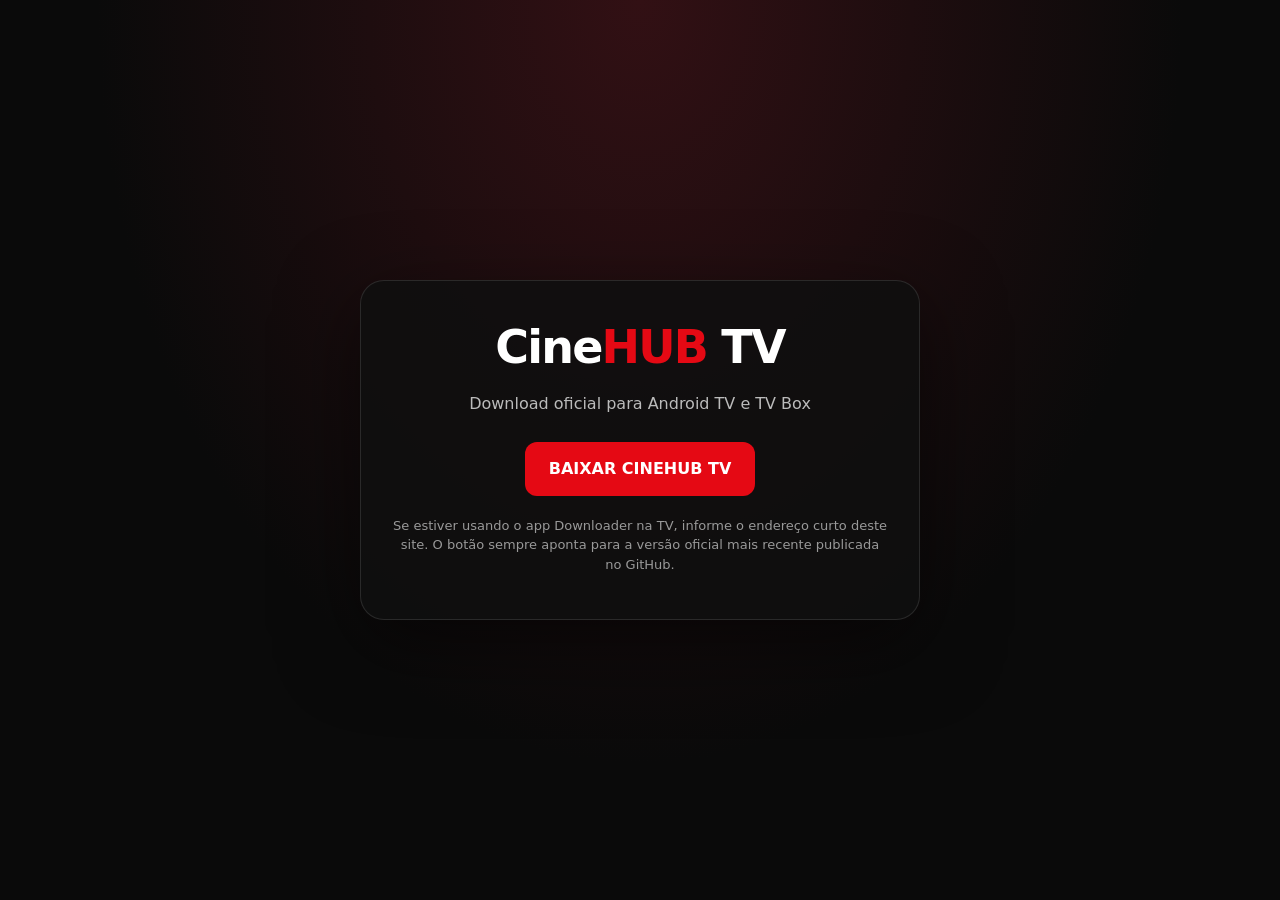
<file: downloader-site/index.html>
<!doctype html>
<html lang="pt-BR">
<head>
<meta charset="utf-8">
<meta name="viewport" content="width=device-width,initial-scale=1">
<meta name="robots" content="noindex,nofollow">
<title>CineHUB TV — Download oficial</title>
<style>
:root{color-scheme:dark}*{box-sizing:border-box}body{margin:0;min-height:100vh;display:grid;place-items:center;background:radial-gradient(ellipse at top,#321014 0,#0a0a0a 60%);color:#fff;font:16px/1.5 system-ui,-apple-system,Segoe UI,sans-serif;padding:24px}.card{width:min(560px,100%);padding:32px;border:1px solid #ffffff1c;border-radius:24px;background:#101010dd;box-shadow:0 24px 80px #0008;text-align:center}.logo{font-weight:900;font-size:clamp(28px,7vw,46px);letter-spacing:-1.8px}.logo span{color:#e50914}.tag{color:#bbb;margin:10px 0 26px}.btn{display:inline-block;background:#e50914;color:white;text-decoration:none;font-weight:800;padding:15px 24px;border-radius:12px}.hint{color:#999;font-size:13px;margin-top:20px;overflow-wrap:anywhere}
</style>
</head>
<body><main class="card"><div class="logo">Cine<span>HUB</span> TV</div><p class="tag">Download oficial para Android TV e TV Box</p><a class="btn" href="https://github.com/mooNXy7/CineHUB-TV/releases/latest/download/CineHUB-TV.apk">BAIXAR CINEHUB TV</a><p class="hint">Se estiver usando o app Downloader na TV, informe o endereço curto deste site. O botão sempre aponta para a versão oficial mais recente publicada no GitHub.</p></main><!-- Cloudflare Pages deployment trigger -->
<!-- Refresh deployment after path filter correction -->
</body>
</html>
</file>
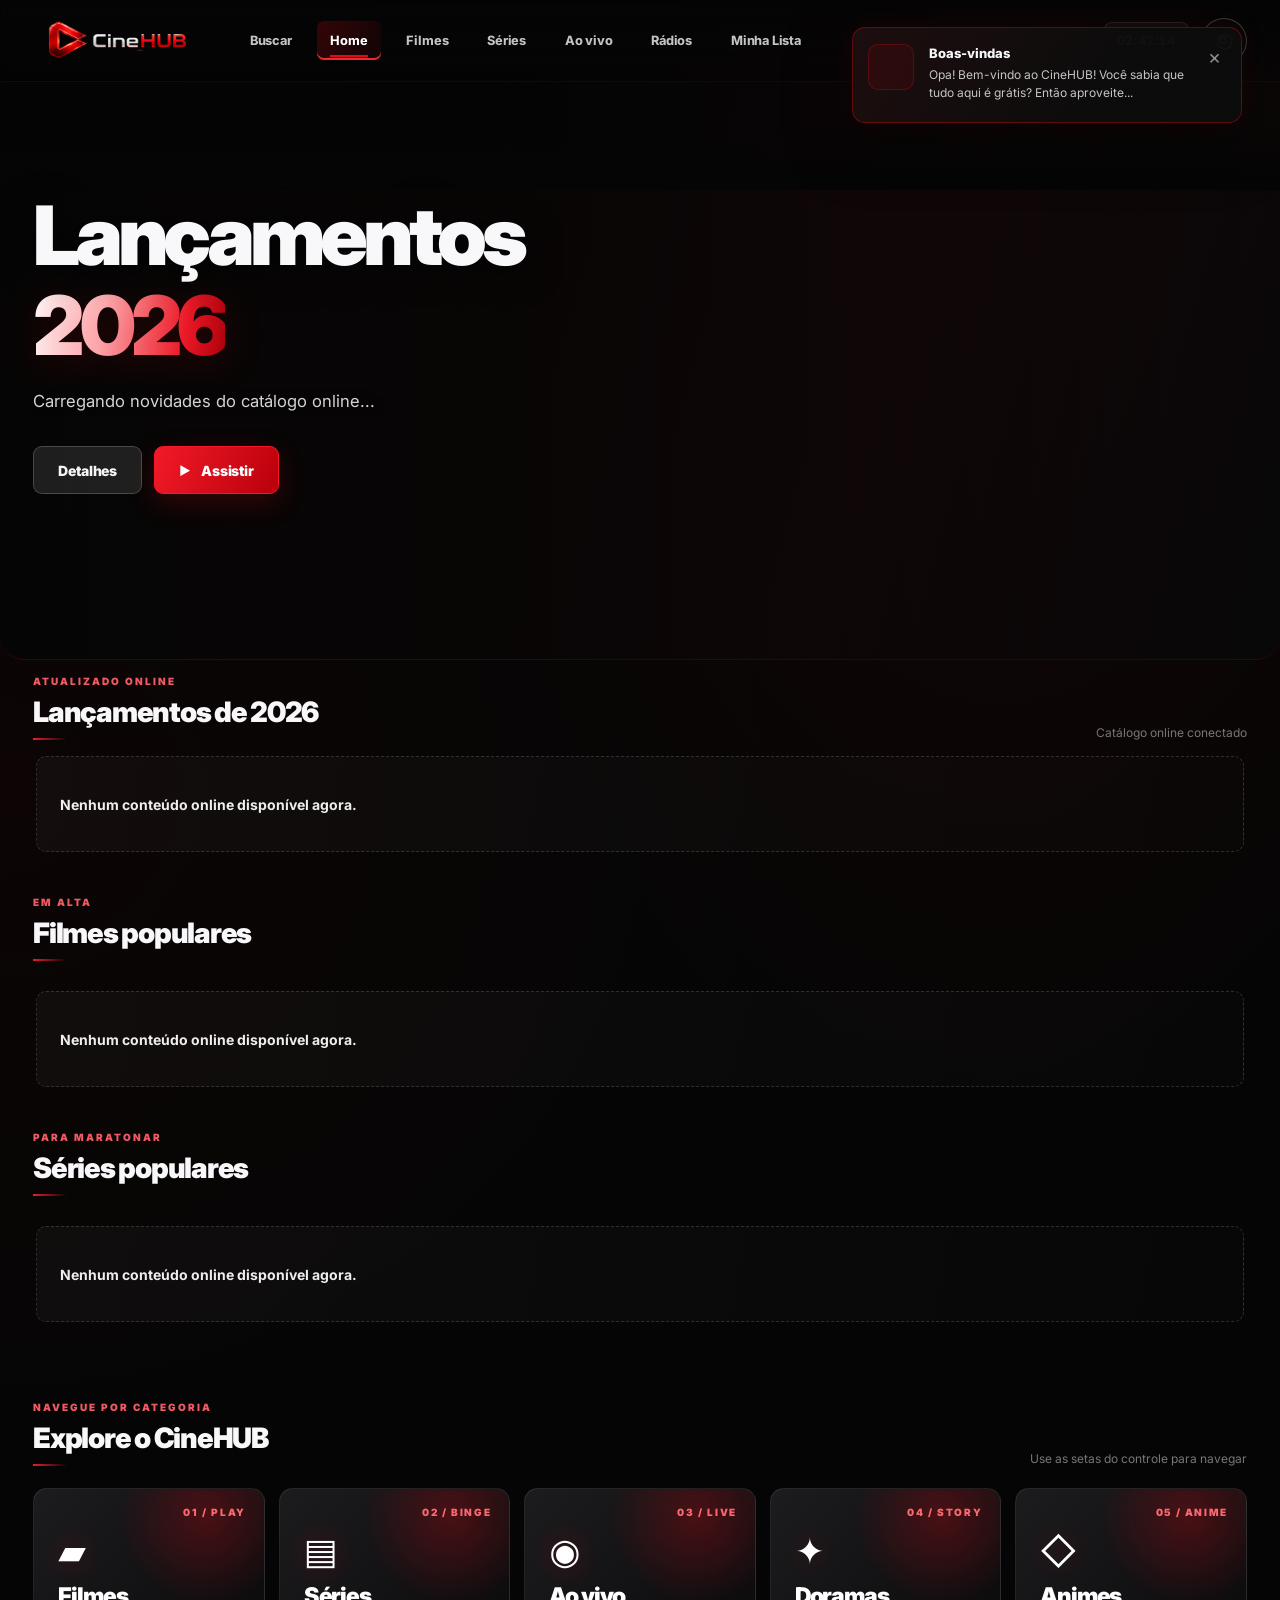
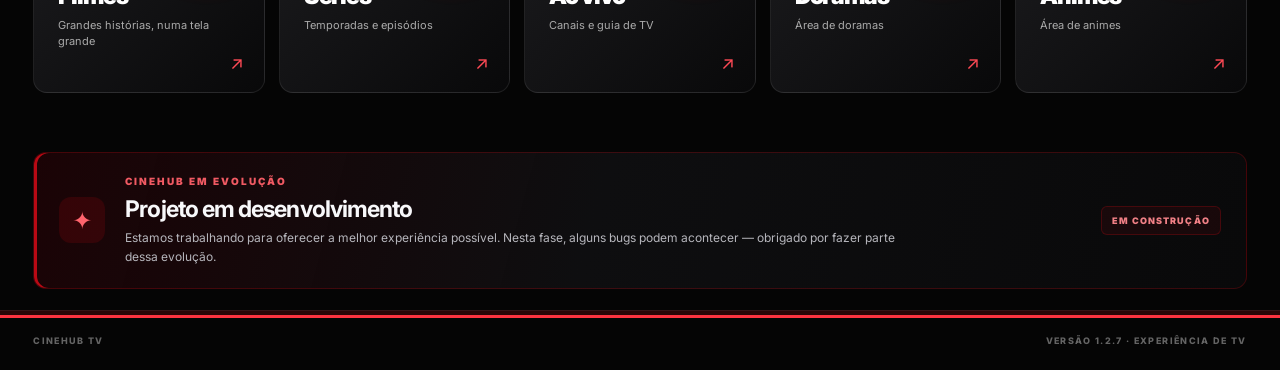
<file: frontend/index.html>
<!doctype html>
<html lang="pt-BR">
<head>
  <meta charset="utf-8"><meta name="viewport" content="width=device-width, initial-scale=1, viewport-fit=cover">
  <meta name="theme-color" content="#080808"><meta name="description" content="CineHUB TV — sua central de entretenimento.">
  <title>CineHUB TV 1.2.7</title><link rel="icon" type="image/png" href="assets/logos/favicon-32.png"><link rel="stylesheet" href="css/styles.css">
</head>
<body>
<div class="splash-screen" id="splashScreen" aria-label="Carregando CineHUB TV">
  <div class="splash-glow"></div><img src="assets/logos/logo-completa.png" alt="CineHUB" class="splash-logo">
  <div class="splash-title">CineHUB TV</div><p class="splash-subtitle">Sua central de Filmes</p>
  <div class="splash-progress"><span></span></div><span class="splash-caption">PREPARANDO SUA EXPERIÊNCIA</span>
</div>
<div class="page-loader" id="pageLoader" aria-hidden="true"><img src="assets/logos/simbolo.png" alt=""><span>Preparando sua experiência</span></div>
<div class="toast-stack" id="toastStack" aria-live="polite" aria-atomic="false"></div>
<div class="app-shell">
<header class="topbar">
  <a class="brand" href="#inicio" aria-label="CineHUB TV — Home"><img src="assets/logos/logo-horizontal.png" alt="CineHUB TV" class="brand-logo"></a>
  <nav class="main-nav" aria-label="Navegação principal" id="mainNav">
    <button class="nav-item" data-view="buscar">Buscar</button><button class="nav-item is-active" data-view="inicio">Home</button><button class="nav-item" data-view="filmes">Filmes</button><button class="nav-item" data-view="series">Séries</button><button class="nav-item" data-view="ao-vivo">Ao vivo</button><button class="nav-item" data-view="radio">Rádios</button><button class="nav-item" data-view="lista">Minha Lista</button>
  </nav>
  <div class="topbar-tools"><time id="brClock" class="br-clock" aria-label="Horário de Brasília">--:--:--</time><button class="icon-button settings-button" id="settingsToggle" aria-label="Configurações" title="Configurações"><svg viewBox="0 0 24 24" aria-hidden="true"><circle cx="12" cy="12" r="3"></circle><path d="M19.4 15a1.7 1.7 0 0 0 .34 1.88l.06.06-1.7 2.94-.09-.02a1.7 1.7 0 0 0-1.75.68l-.05.08h-3.4l-.03-.09a1.7 1.7 0 0 0-1.42-1.1 1.7 1.7 0 0 0-1.2.3l-.08.05-2.94-1.7.02-.09a1.7 1.7 0 0 0-.68-1.75l-.08-.05v-3.4l.09-.03a1.7 1.7 0 0 0 1.1-1.42 1.7 1.7 0 0 0-.3-1.2l-.05-.08 1.7-2.94.09.02a1.7 1.7 0 0 0 1.75-.68l.05-.08h3.4l.03.09a1.7 1.7 0 0 0 1.42 1.1 1.7 1.7 0 0 0 1.2-.3l.08-.05 2.94 1.7-.02.09a1.7 1.7 0 0 0 .68 1.75l.08.05v3.4z"></path></svg></button></div>
</header>
<main id="mainContent" tabindex="-1">
<section class="hero" id="homeHero"><div class="hero-content"><h1 id="heroTitle">Lançamentos <span>2026</span></h1><p class="hero-copy" id="heroCopy">Carregando novidades do catálogo online...</p><p class="hero-copy" id="heroMeta" aria-live="polite"></p><div class="hero-actions"><button class="secondary-button" id="heroDetails">Detalhes</button><button class="primary-button" id="heroPlay"><span class="play-mark">▶</span> Assistir</button></div></div></section>
<section class="content-section dynamic-section" id="continueSection" hidden><div class="section-heading"><div><p class="section-kicker">RETOME DE ONDE PAROU</p><h2>Continue Assistindo</h2></div><span class="section-note">Seu último conteúdo fica salvo neste dispositivo</span></div><div id="continueContent" class="horizontal-cards"><div class="section-empty"><span class="empty-mini-icon">▷</span><div><strong>Nada para continuar ainda</strong><p>Quando você abrir um conteúdo, ele aparecerá aqui.</p></div></div></div></section>
<section class="content-section online-home-section" id="onlineHomeSection">
  <div class="section-heading"><div><p class="section-kicker">ATUALIZADO ONLINE</p><h2>Lançamentos de 2026</h2></div><span class="section-note" id="onlineStatus">Conectando ao catálogo...</span></div>
  <div id="newMoviesContent" class="horizontal-cards"><div class="section-empty"><strong>Carregando lançamentos...</strong></div></div>
  <div class="section-heading online-subheading"><div><p class="section-kicker">EM ALTA</p><h2>Filmes populares</h2></div></div>
  <div id="trendingMoviesContent" class="horizontal-cards"></div>
  <div class="section-heading online-subheading"><div><p class="section-kicker">PARA MARATONAR</p><h2>Séries populares</h2></div></div>
  <div id="trendingSeriesContent" class="horizontal-cards"></div>
</section>


<section class="content-section"><div class="section-heading"><div><p class="section-kicker">NAVEGUE POR CATEGORIA</p><h2>Explore o CineHUB</h2></div><span class="section-note">Use as setas do controle para navegar</span></div><div class="category-grid">
<button class="category-card category-card-film" data-view="filmes"><span class="category-number">01 / PLAY</span><span class="category-symbol">▰</span><span class="category-name">Filmes</span><span class="category-desc">Grandes histórias, numa tela grande</span><span class="category-arrow">↗</span></button>
<button class="category-card category-card-series" data-view="series"><span class="category-number">02 / BINGE</span><span class="category-symbol">▤</span><span class="category-name">Séries</span><span class="category-desc">Temporadas e episódios</span><span class="category-arrow">↗</span></button>
<button class="category-card category-card-live" data-view="ao-vivo"><span class="category-number">03 / LIVE</span><span class="category-symbol">◉</span><span class="category-name">Ao vivo</span><span class="category-desc">Canais e guia de TV</span><span class="category-arrow">↗</span></button>
<button class="category-card category-card-dorama" data-view="doramas"><span class="category-number">04 / STORY</span><span class="category-symbol">✦</span><span class="category-name">Doramas</span><span class="category-desc">Área de doramas</span><span class="category-arrow">↗</span></button>
<button class="category-card category-card-anime" data-view="animes"><span class="category-number">05 / ANIME</span><span class="category-symbol">◇</span><span class="category-name">Animes</span><span class="category-desc">Área de animes</span><span class="category-arrow">↗</span></button>
</div></section>
<section class="content-section setup-section"><div class="development-card"><span class="development-icon">✦</span><div><p class="section-kicker">CINEHUB EM EVOLUÇÃO</p><h2>Projeto em desenvolvimento</h2><p>Estamos trabalhando para oferecer a melhor experiência possível. Nesta fase, alguns bugs podem acontecer — obrigado por fazer parte dessa evolução.</p></div><span class="development-status">EM CONSTRUÇÃO</span></div></section>
</main>
<section class="catalog-view" id="catalogView" hidden tabindex="-1">
  <div class="catalog-heading"><button class="back-button" id="backHome" aria-label="Voltar à Home">← <span>Home</span></button><div><p class="section-kicker" id="catalogKicker">CINEHUB TV</p><h1 id="catalogTitle">Filmes</h1><p class="catalog-description" id="catalogDescription"></p></div></div>
  <div class="catalog-browser" id="catalogBrowser">
    <aside class="catalog-sidebar">
      <div class="catalog-toolbar" id="catalogToolbar"><div><span class="section-kicker">EXPLORE POR ESTILO</span><h2>Categorias</h2></div><span class="catalog-count" id="catalogCount">CONECTANDO…</span></div>
      <div class="catalog-search-layout" id="catalogSearchLayout">
        <div class="search-console"><label for="searchInput" id="searchLabel">Pesquisar neste catálogo</label><div class="search-input-wrap"><span aria-hidden="true">⌕</span><input id="searchInput" type="search" placeholder="Digite o nome..." autocomplete="off" aria-label="Pesquisar conteúdo"><button id="clearSearch" type="button" aria-label="Limpar pesquisa">×</button></div>
          <p id="searchSummary" class="search-summary" aria-live="polite">Digite para pesquisar no catálogo local e online.</p>
          <div class="onscreen-keyboard" id="onscreenKeyboard" aria-label="Teclado na tela">
        <div class="keyboard-row"><button data-key="1">1</button><button data-key="2">2</button><button data-key="3">3</button><button data-key="4">4</button><button data-key="5">5</button><button data-key="6">6</button><button data-key="7">7</button><button data-key="8">8</button><button data-key="9">9</button><button data-key="0">0</button></div>
        <div class="keyboard-row"><button data-key="Q">Q</button><button data-key="W">W</button><button data-key="E">E</button><button data-key="R">R</button><button data-key="T">T</button><button data-key="Y">Y</button><button data-key="U">U</button><button data-key="I">I</button><button data-key="O">O</button><button data-key="P">P</button></div>
        <div class="keyboard-row"><button data-key="A">A</button><button data-key="S">S</button><button data-key="D">D</button><button data-key="F">F</button><button data-key="G">G</button><button data-key="H">H</button><button data-key="J">J</button><button data-key="K">K</button><button data-key="L">L</button></div>
        <div class="keyboard-row"><button data-key="Z">Z</button><button data-key="X">X</button><button data-key="C">C</button><button data-key="V">V</button><button data-key="B">B</button><button data-key="N">N</button><button data-key="M">M</button><button data-key="BACKSPACE" class="key-wide">⌫</button></div>
        <div class="keyboard-row keyboard-bottom"><button data-key="SPACE" class="key-space">ESPAÇO</button><button data-key="CLEAR" class="key-clear">LIMPAR</button></div>
      </div>
    </div>
    </div>

      <div class="category-rail" id="categoryRail" aria-label="Filtrar por categoria"></div>
      <button class="guide-shortcut" id="guideShortcut" data-view="guia" hidden>▤ <span>Guia de programação</span> ↗</button>
    </aside>
    <div class="catalog-primary">
      <div class="search-results-area" id="searchResultsArea" hidden><div class="search-results-heading"><div><span class="section-kicker">RESULTADOS</span><h3>Resultados da pesquisa</h3></div><span class="results-count" id="resultsCount">0 itens</span></div><div id="searchResults" class="catalog-grid search-results-grid"></div><div id="searchEmpty" class="search-empty" hidden><span>⌕</span><strong>Nenhum resultado encontrado</strong><p>Tente outro termo de pesquisa.</p></div></div>
      <div class="catalog-default-content" id="catalogDefaultContent">
        <section class="catalog-subsection" id="favoritesSection"><div class="section-heading"><div><p class="section-kicker">ESCOLHIDOS POR VOCÊ</p><h2 id="catalogFavoritesTitle">Seus favoritos de Filmes</h2></div><span class="section-note">Sua seleção</span></div><div id="catalogFavorites" class="horizontal-cards"></div></section>
        <section class="catalog-subsection" id="catalogShelfSection"><div class="section-heading"><div><p class="section-kicker">CATÁLOGO CINEHUB</p><h2 id="catalogShelfTitle">Filmes para descobrir</h2></div></div><div id="catalogCards" class="catalog-grid"></div><div class="empty-state" id="emptyState" hidden><div class="empty-emblem"><img src="assets/logos/simbolo.png" alt=""></div><p class="empty-kicker">CINEHUB</p><h2>Não encontramos conteúdos nesta área.</h2><p>Experimente outra categoria ou pesquise no catálogo online.</p><button class="primary-button" id="emptyBack">Voltar à Home</button></div></section>
      </div>
      <aside class="live-guide-panel" id="liveGuidePanel" hidden><div><span class="section-kicker">AO VIVO</span><h2>Guia de programação</h2><p>Consulte a programação disponível nos seus canais.</p></div><button class="secondary-button" data-view="guia">Abrir Guia ↗</button></aside>
    </div>
  </div>
</section>
<dialog id="detailsDialog" class="settings-dialog details-dialog"><div class="dialog-inner"><div class="search-title-row"><div><p class="section-kicker">CATÁLOGO ONLINE</p><h2 id="detailsTitle">Detalhes do conteúdo</h2></div><button type="button" class="close-button" id="closeDetails" aria-label="Fechar detalhes">×</button></div><div id="detailsBody" class="details-body"></div></div></dialog>
<dialog id="settingsDialog" class="settings-dialog"><div class="dialog-inner"><div class="search-title-row"><div><p class="section-kicker">CINEHUB TV</p><h2>Configurações</h2></div><button type="button" class="close-button" id="closeSettings" aria-label="Fechar configurações">×</button></div><div class="settings-row"><div><strong>Relógio</strong><p>Horário de São Paulo (America/Sao_Paulo)</p></div><span class="setting-pill">ATIVO</span></div><div class="settings-row"><div><strong>Dados locais</strong><p>Favoritos e Continue Assistindo ficam salvos neste navegador.</p></div><button class="outline-button" id="clearLocalData">Limpar</button></div><p class="settings-feedback" id="settingsFeedback" aria-live="polite"></p></div></dialog>
<footer class="footer"><span>CINEHUB TV</span><span>VERSÃO 1.2.7 · EXPERIÊNCIA DE TV</span></footer></div><script src="js/webdata.js"></script><script src="js/app.js"></script></body></html>
</file>
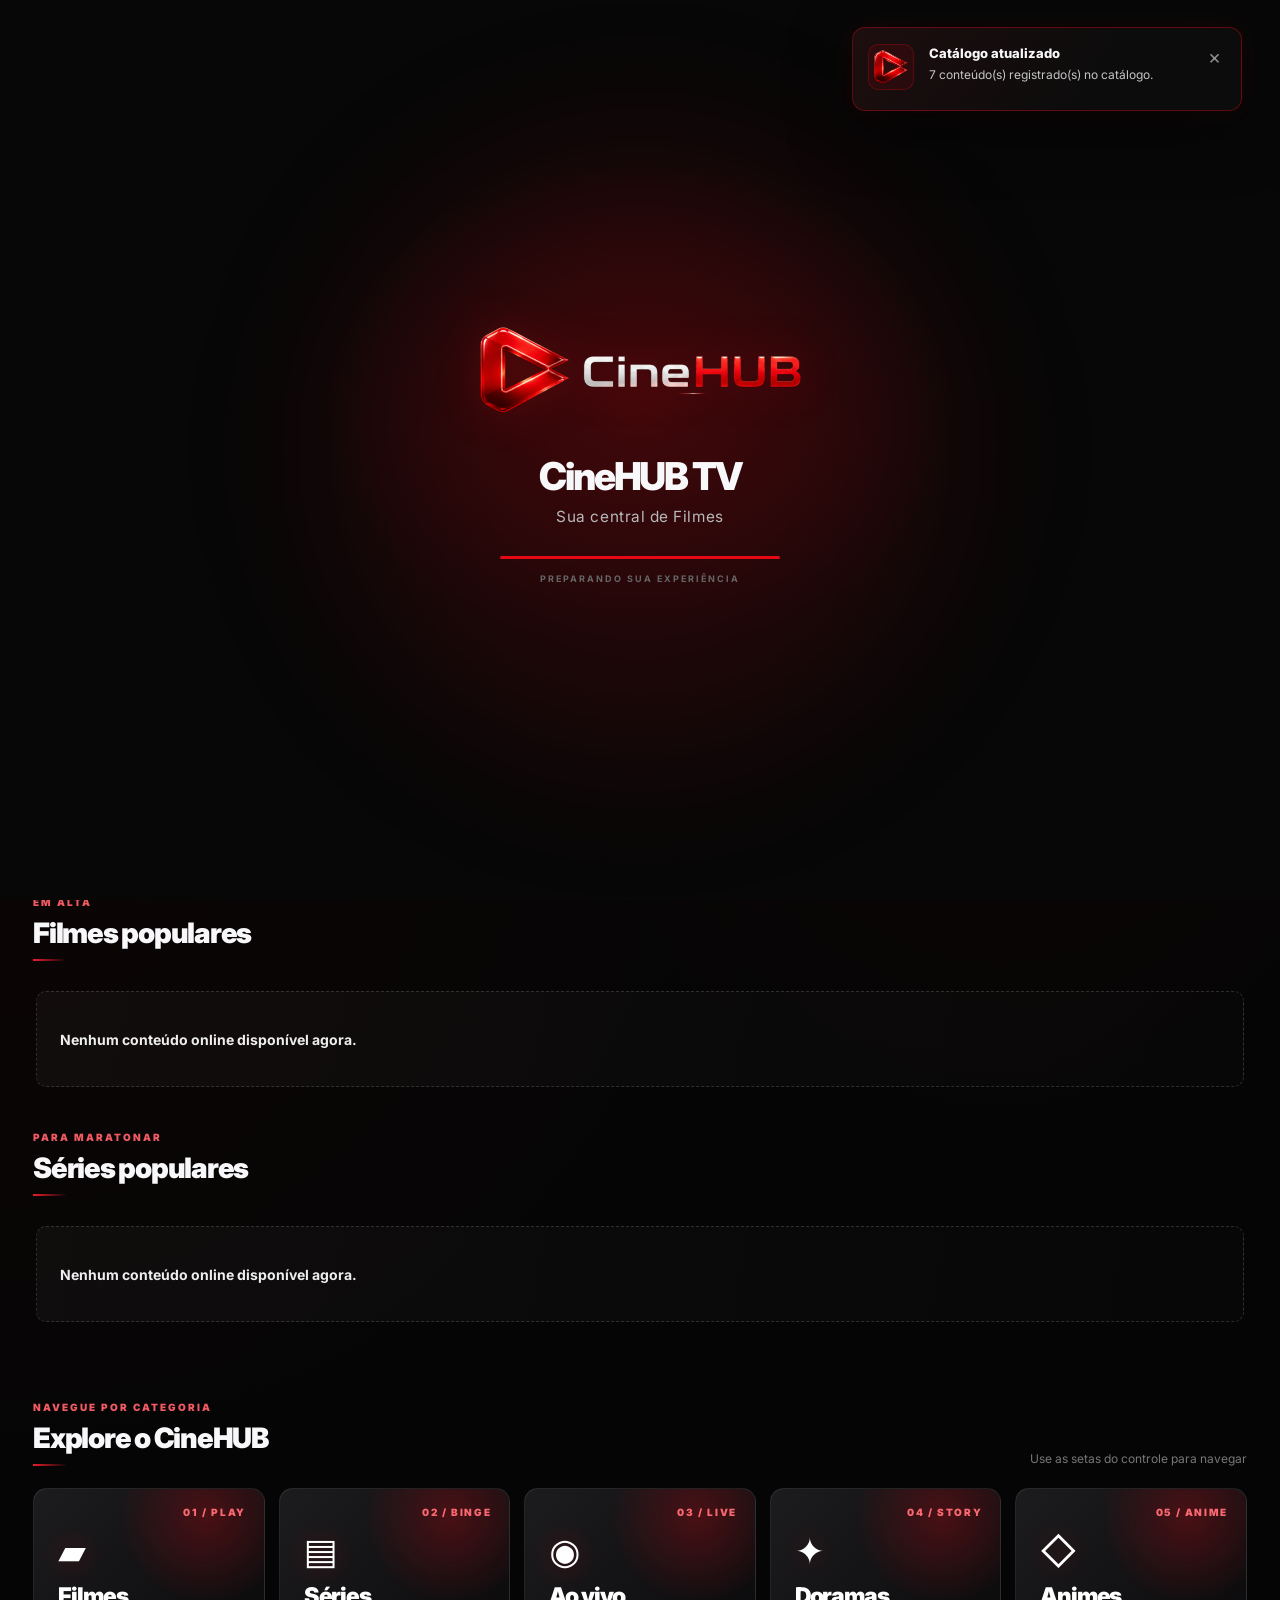
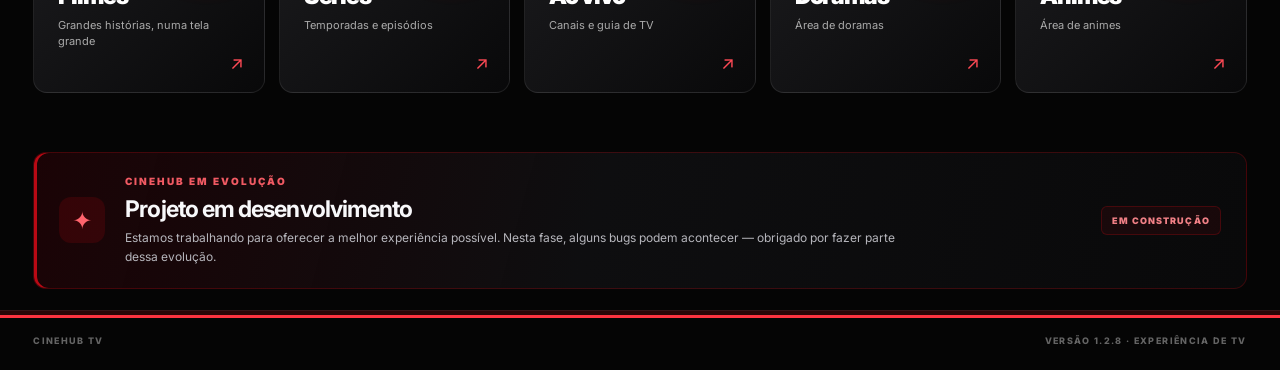
<file: android/CineHUB-TV/src/main/assets/cinehub/index.html>
<!doctype html>
<html lang="pt-BR">
<head>
  <meta charset="utf-8"><meta name="viewport" content="width=device-width, initial-scale=1, viewport-fit=cover">
  <meta name="theme-color" content="#080808"><meta name="description" content="CineHUB TV — sua central de entretenimento.">
  <title>CineHUB TV 1.2.8</title><link rel="icon" type="image/png" href="assets/logos/favicon-32.png"><link rel="stylesheet" href="css/styles.css">
</head>
<body>
<div class="splash-screen" id="splashScreen" aria-label="Carregando CineHUB TV">
  <div class="splash-glow"></div><img src="assets/logos/logo-completa.png" alt="CineHUB" class="splash-logo">
  <div class="splash-title">CineHUB TV</div><p class="splash-subtitle">Sua central de Filmes</p>
  <div class="splash-progress"><span></span></div><span class="splash-caption">PREPARANDO SUA EXPERIÊNCIA</span>
</div>
<div class="page-loader" id="pageLoader" aria-hidden="true"><img src="assets/logos/simbolo.png" alt=""><span>Preparando sua experiência</span></div>
<div class="toast-stack" id="toastStack" aria-live="polite" aria-atomic="false"></div>
<div class="app-shell">
<header class="topbar">
  <a class="brand" href="#inicio" aria-label="CineHUB TV — Home"><img src="assets/logos/logo-horizontal.png" alt="CineHUB TV" class="brand-logo"></a>
  <nav class="main-nav" aria-label="Navegação principal" id="mainNav">
    <button class="nav-item" data-view="buscar">Buscar</button><button class="nav-item is-active" data-view="inicio">Home</button><button class="nav-item" data-view="filmes">Filmes</button><button class="nav-item" data-view="series">Séries</button><button class="nav-item" data-view="ao-vivo">Ao vivo</button><button class="nav-item" data-view="radio">Rádios</button><button class="nav-item" data-view="lista">Minha Lista</button>
  </nav>
  <div class="topbar-tools"><time id="brClock" class="br-clock" aria-label="Horário de Brasília">--:--:--</time><button class="icon-button settings-button" id="settingsToggle" aria-label="Configurações" title="Configurações"><svg viewBox="0 0 24 24" aria-hidden="true"><circle cx="12" cy="12" r="3"></circle><path d="M19.4 15a1.7 1.7 0 0 0 .34 1.88l.06.06-1.7 2.94-.09-.02a1.7 1.7 0 0 0-1.75.68l-.05.08h-3.4l-.03-.09a1.7 1.7 0 0 0-1.42-1.1 1.7 1.7 0 0 0-1.2.3l-.08.05-2.94-1.7.02-.09a1.7 1.7 0 0 0-.68-1.75l-.08-.05v-3.4l.09-.03a1.7 1.7 0 0 0 1.1-1.42 1.7 1.7 0 0 0-.3-1.2l-.05-.08 1.7-2.94.09.02a1.7 1.7 0 0 0 1.75-.68l.05-.08h3.4l.03.09a1.7 1.7 0 0 0 1.42 1.1 1.7 1.7 0 0 0 1.2-.3l.08-.05 2.94 1.7-.02.09a1.7 1.7 0 0 0 .68 1.75l.08.05v3.4z"></path></svg></button></div>
</header>
<main id="mainContent" tabindex="-1">
<section class="hero" id="homeHero"><div class="hero-content"><h1 id="heroTitle">Lançamentos <span>2026</span></h1><p class="hero-copy" id="heroCopy">Carregando novidades do catálogo online...</p><p class="hero-copy" id="heroMeta" aria-live="polite"></p><div class="hero-actions"><button class="secondary-button" id="heroDetails">Detalhes</button><button class="primary-button" id="heroPlay"><span class="play-mark">▶</span> Assistir</button></div></div></section>
<section class="content-section dynamic-section" id="continueSection" hidden><div class="section-heading"><div><p class="section-kicker">RETOME DE ONDE PAROU</p><h2>Continue Assistindo</h2></div><span class="section-note">Seu último conteúdo fica salvo neste dispositivo</span></div><div id="continueContent" class="horizontal-cards"><div class="section-empty"><span class="empty-mini-icon">▷</span><div><strong>Nada para continuar ainda</strong><p>Quando você abrir um conteúdo, ele aparecerá aqui.</p></div></div></div></section>
<section class="content-section online-home-section" id="onlineHomeSection">
  <div class="section-heading"><div><p class="section-kicker">ATUALIZADO ONLINE</p><h2>Lançamentos de 2026</h2></div><span class="section-note" id="onlineStatus">Conectando ao catálogo...</span></div>
  <div id="newMoviesContent" class="horizontal-cards"><div class="section-empty"><strong>Carregando lançamentos...</strong></div></div>
  <div class="section-heading online-subheading"><div><p class="section-kicker">EM ALTA</p><h2>Filmes populares</h2></div></div>
  <div id="trendingMoviesContent" class="horizontal-cards"></div>
  <div class="section-heading online-subheading"><div><p class="section-kicker">PARA MARATONAR</p><h2>Séries populares</h2></div></div>
  <div id="trendingSeriesContent" class="horizontal-cards"></div>
</section>


<section class="content-section"><div class="section-heading"><div><p class="section-kicker">NAVEGUE POR CATEGORIA</p><h2>Explore o CineHUB</h2></div><span class="section-note">Use as setas do controle para navegar</span></div><div class="category-grid">
<button class="category-card category-card-film" data-view="filmes"><span class="category-number">01 / PLAY</span><span class="category-symbol">▰</span><span class="category-name">Filmes</span><span class="category-desc">Grandes histórias, numa tela grande</span><span class="category-arrow">↗</span></button>
<button class="category-card category-card-series" data-view="series"><span class="category-number">02 / BINGE</span><span class="category-symbol">▤</span><span class="category-name">Séries</span><span class="category-desc">Temporadas e episódios</span><span class="category-arrow">↗</span></button>
<button class="category-card category-card-live" data-view="ao-vivo"><span class="category-number">03 / LIVE</span><span class="category-symbol">◉</span><span class="category-name">Ao vivo</span><span class="category-desc">Canais e guia de TV</span><span class="category-arrow">↗</span></button>
<button class="category-card category-card-dorama" data-view="doramas"><span class="category-number">04 / STORY</span><span class="category-symbol">✦</span><span class="category-name">Doramas</span><span class="category-desc">Área de doramas</span><span class="category-arrow">↗</span></button>
<button class="category-card category-card-anime" data-view="animes"><span class="category-number">05 / ANIME</span><span class="category-symbol">◇</span><span class="category-name">Animes</span><span class="category-desc">Área de animes</span><span class="category-arrow">↗</span></button>
</div></section>
<section class="content-section setup-section"><div class="development-card"><span class="development-icon">✦</span><div><p class="section-kicker">CINEHUB EM EVOLUÇÃO</p><h2>Projeto em desenvolvimento</h2><p>Estamos trabalhando para oferecer a melhor experiência possível. Nesta fase, alguns bugs podem acontecer — obrigado por fazer parte dessa evolução.</p></div><span class="development-status">EM CONSTRUÇÃO</span></div></section>
</main>
<section class="catalog-view" id="catalogView" hidden tabindex="-1">
  <div class="catalog-heading"><button class="back-button" id="backHome" aria-label="Voltar à Home">← <span>Home</span></button><div><p class="section-kicker" id="catalogKicker">CINEHUB TV</p><h1 id="catalogTitle">Filmes</h1><p class="catalog-description" id="catalogDescription"></p></div></div>
  <div class="catalog-browser" id="catalogBrowser">
    <aside class="catalog-sidebar">
      <div class="catalog-toolbar" id="catalogToolbar"><div><span class="section-kicker">EXPLORE POR ESTILO</span><h2>Categorias</h2></div><span class="catalog-count" id="catalogCount">CONECTANDO…</span></div>
      <div class="catalog-search-layout" id="catalogSearchLayout">
        <div class="search-console"><label for="searchInput" id="searchLabel">Pesquisar neste catálogo</label><div class="search-input-wrap"><span aria-hidden="true">⌕</span><input id="searchInput" type="search" placeholder="Digite o nome..." autocomplete="off" aria-label="Pesquisar conteúdo"><button id="clearSearch" type="button" aria-label="Limpar pesquisa">×</button></div>
          <p id="searchSummary" class="search-summary" aria-live="polite">Digite para pesquisar no catálogo local e online.</p>
          <div class="onscreen-keyboard" id="onscreenKeyboard" aria-label="Teclado na tela">
        <div class="keyboard-row"><button data-key="1">1</button><button data-key="2">2</button><button data-key="3">3</button><button data-key="4">4</button><button data-key="5">5</button><button data-key="6">6</button><button data-key="7">7</button><button data-key="8">8</button><button data-key="9">9</button><button data-key="0">0</button></div>
        <div class="keyboard-row"><button data-key="Q">Q</button><button data-key="W">W</button><button data-key="E">E</button><button data-key="R">R</button><button data-key="T">T</button><button data-key="Y">Y</button><button data-key="U">U</button><button data-key="I">I</button><button data-key="O">O</button><button data-key="P">P</button></div>
        <div class="keyboard-row"><button data-key="A">A</button><button data-key="S">S</button><button data-key="D">D</button><button data-key="F">F</button><button data-key="G">G</button><button data-key="H">H</button><button data-key="J">J</button><button data-key="K">K</button><button data-key="L">L</button></div>
        <div class="keyboard-row"><button data-key="Z">Z</button><button data-key="X">X</button><button data-key="C">C</button><button data-key="V">V</button><button data-key="B">B</button><button data-key="N">N</button><button data-key="M">M</button><button data-key="BACKSPACE" class="key-wide">⌫</button></div>
        <div class="keyboard-row keyboard-bottom"><button data-key="SPACE" class="key-space">ESPAÇO</button><button data-key="CLEAR" class="key-clear">LIMPAR</button></div>
      </div>
    </div>
    </div>

      <div class="category-rail" id="categoryRail" aria-label="Filtrar por categoria"></div>
      <button class="guide-shortcut" id="guideShortcut" data-view="guia" hidden>▤ <span>Guia de programação</span> ↗</button>
    </aside>
    <div class="catalog-primary">
      <div class="search-results-area" id="searchResultsArea" hidden><div class="search-results-heading"><div><span class="section-kicker">RESULTADOS</span><h3>Resultados da pesquisa</h3></div><span class="results-count" id="resultsCount">0 itens</span></div><div id="searchResults" class="catalog-grid search-results-grid"></div><div id="searchEmpty" class="search-empty" hidden><span>⌕</span><strong>Nenhum resultado encontrado</strong><p>Tente outro termo de pesquisa.</p></div></div>
      <div class="catalog-default-content" id="catalogDefaultContent">
        <section class="catalog-subsection" id="favoritesSection"><div class="section-heading"><div><p class="section-kicker">ESCOLHIDOS POR VOCÊ</p><h2 id="catalogFavoritesTitle">Seus favoritos de Filmes</h2></div><span class="section-note">Sua seleção</span></div><div id="catalogFavorites" class="horizontal-cards"></div></section>
        <section class="catalog-subsection" id="catalogShelfSection"><div class="section-heading"><div><p class="section-kicker">CATÁLOGO CINEHUB</p><h2 id="catalogShelfTitle">Filmes para descobrir</h2></div></div><div id="catalogCards" class="catalog-grid"></div><div class="empty-state" id="emptyState" hidden><div class="empty-emblem"><img src="assets/logos/simbolo.png" alt=""></div><p class="empty-kicker">CINEHUB</p><h2>Não encontramos conteúdos nesta área.</h2><p>Experimente outra categoria ou pesquise no catálogo online.</p><button class="primary-button" id="emptyBack">Voltar à Home</button></div></section>
      </div>
      <aside class="live-guide-panel" id="liveGuidePanel" hidden><div><span class="section-kicker">AO VIVO</span><h2>Guia de programação</h2><p>Consulte a programação disponível nos seus canais.</p></div><button class="secondary-button" data-view="guia">Abrir Guia ↗</button></aside>
    </div>
  </div>
</section>
<dialog id="detailsDialog" class="settings-dialog details-dialog"><div class="dialog-inner"><div class="search-title-row"><div><p class="section-kicker">CATÁLOGO ONLINE</p><h2 id="detailsTitle">Detalhes do conteúdo</h2></div><button type="button" class="close-button" id="closeDetails" aria-label="Fechar detalhes">×</button></div><div id="detailsBody" class="details-body"></div></div></dialog>
<dialog id="settingsDialog" class="settings-dialog"><div class="dialog-inner"><div class="search-title-row"><div><p class="section-kicker">CINEHUB TV</p><h2>Configurações</h2></div><button type="button" class="close-button" id="closeSettings" aria-label="Fechar configurações">×</button></div><div class="settings-row"><div><strong>Relógio</strong><p>Horário de São Paulo (America/Sao_Paulo)</p></div><span class="setting-pill">ATIVO</span></div><div class="settings-row"><div><strong>Dados locais</strong><p>Favoritos e Continue Assistindo ficam salvos neste navegador.</p></div><button class="outline-button" id="clearLocalData">Limpar</button></div><p class="settings-feedback" id="settingsFeedback" aria-live="polite"></p></div></dialog>
<footer class="footer"><span>CINEHUB TV</span><span>VERSÃO 1.2.8 · EXPERIÊNCIA DE TV</span></footer></div><script src="js/webdata.js"></script><script src="js/app.js"></script>
<script src="dados/canais.js"></script>
<script src="js/legacy-bridge.js"></script></body></html>
</file>
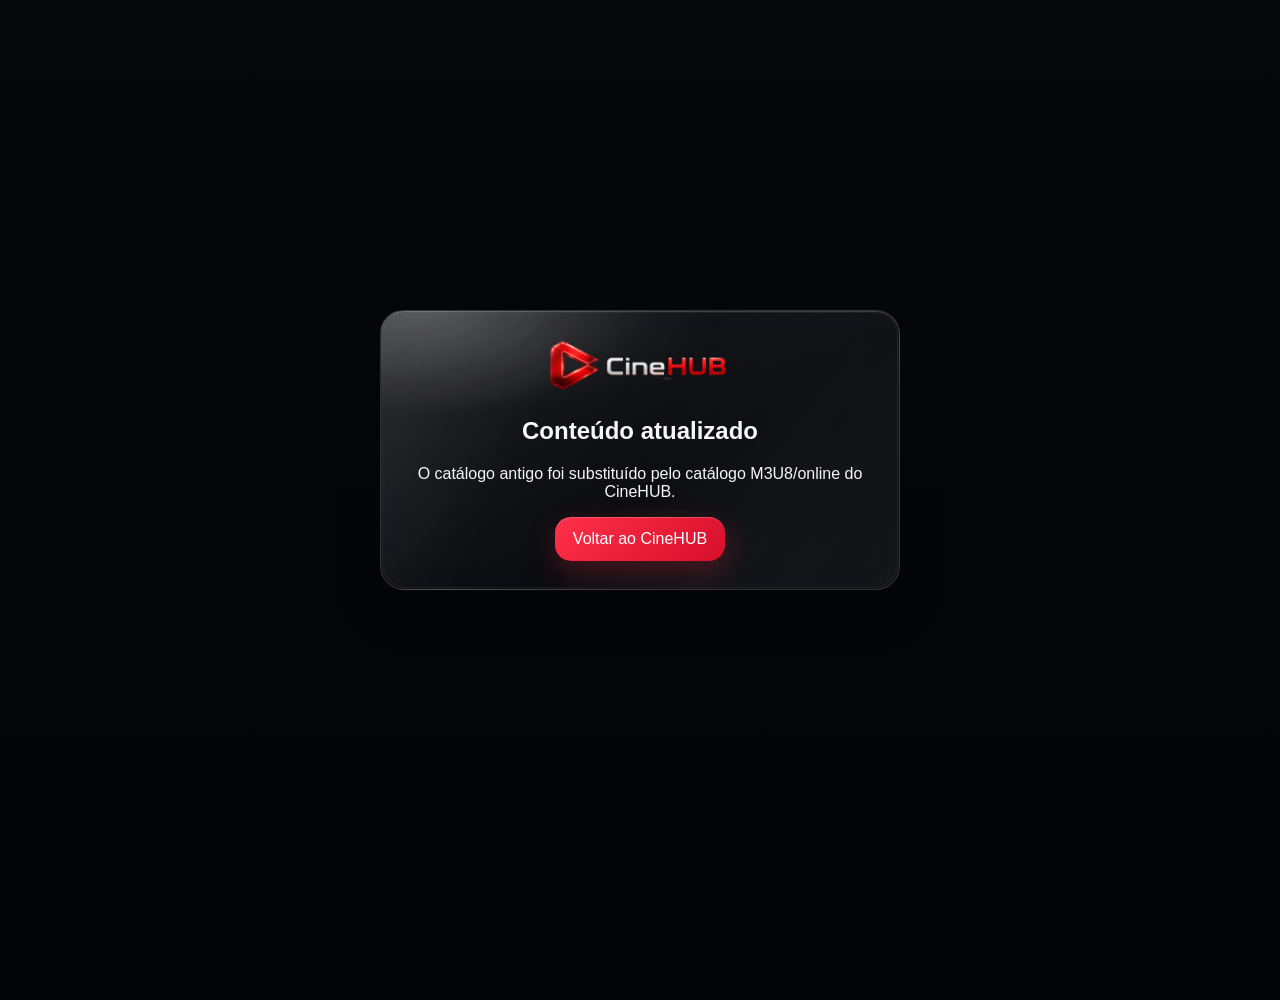
<file: android/CineHUB-TV/src/main/assets/cinehub/filme.html>
<!doctype html><html lang="pt-BR"><head><meta charset="utf-8"><meta name="viewport" content="width=device-width,initial-scale=1"><meta name="theme-color" content="#07080b"><title>CineHUB</title><link rel="icon" href="assets/logos/favicon-32.png"><link rel="stylesheet" href="src/css/main.css"></head><body><main style="min-height:100vh;display:grid;place-items:center;padding:24px;text-align:center"><section class="glass" style="max-width:520px;padding:28px;border-radius:24px"><img src="assets/logos/logo-horizontal.png" alt="CineHUB" style="width:min(220px,70vw)"><h1>Conteúdo atualizado</h1><p>O catálogo antigo foi substituído pelo catálogo M3U8/online do CineHUB.</p><button class="primary" onclick="location.href='index.html'">Voltar ao CineHUB</button></section></main></body></html>
</file>
<file: frontend/css/styles.css>
@import url('https://fonts.googleapis.com/css2?family=Inter:wght@400;500;600;700;800;900&display=swap');
:root{color-scheme:dark;--red:#e50914;--bg:#080808;--text:#f7f7f7;--muted:#a7a7a7;--line:rgba(255,255,255,.09);--focus:#ff3340;--safe-x:clamp(22px,4.4vw,78px);font-family:Inter,system-ui,-apple-system,BlinkMacSystemFont,"Segoe UI",sans-serif}
*{box-sizing:border-box}html{min-height:100%;background:var(--bg);scroll-behavior:smooth}body{margin:0;min-width:320px;min-height:100vh;color:var(--text);background:radial-gradient(ellipse at 92% 0%,rgba(104,0,7,.16),transparent 35%),var(--bg);-webkit-font-smoothing:antialiased}button,input{font:inherit}button,a,input{-webkit-tap-highlight-color:transparent}button:focus,a:focus,input:focus{outline:none}button:focus-visible,a:focus-visible,input:focus-visible,[tabindex]:focus-visible{outline:3px solid var(--focus);outline-offset:5px;box-shadow:0 0 0 7px rgba(229,9,20,.17)}::selection{background:rgba(229,9,20,.45);color:#fff}.app-shell{min-height:100vh;overflow:hidden}
.topbar{height:94px;padding:0 var(--safe-x);display:flex;align-items:center;gap:clamp(20px,3vw,54px);position:relative;z-index:5;background:linear-gradient(180deg,rgba(0,0,0,.88),rgba(0,0,0,.25))}.brand{flex:0 0 auto;display:flex;align-items:center;border-radius:8px}.brand-logo{display:block;width:clamp(132px,13.4vw,220px);max-height:52px;object-fit:contain;object-position:left center}.main-nav{display:flex;align-items:center;gap:clamp(5px,1vw,18px);flex:1}.nav-item{position:relative;padding:12px 13px;border:0;background:transparent;color:#c4c4c4;border-radius:7px;font-size:clamp(12px,1vw,16px);font-weight:600;white-space:nowrap;cursor:pointer;transition:color .18s ease,background .18s ease,transform .18s ease}.nav-item:after{content:"";position:absolute;left:13px;right:13px;bottom:3px;height:2px;background:var(--red);transform:scaleX(0);transform-origin:left;transition:transform .2s ease}.nav-item:hover,.nav-item.is-active{color:#fff;background:rgba(255,255,255,.045)}.nav-item.is-active:after{transform:scaleX(1)}.icon-button{width:46px;height:46px;display:grid;place-items:center;border:1px solid var(--line);border-radius:50%;background:rgba(255,255,255,.035);cursor:pointer;transition:background .18s ease,border-color .18s ease}.icon-button:hover{background:rgba(229,9,20,.15);border-color:rgba(229,9,20,.6)}.icon-button svg{width:21px;fill:none;stroke:currentColor;stroke-width:1.8;stroke-linecap:round}
.hero{background-repeat:no-repeat;background-size:cover;background-position:center center;position:relative;display:flex;align-items:center;min-height:clamp(410px,43vw,620px);padding:40px var(--safe-x) 66px;margin-top:-94px;isolation:isolate;background:linear-gradient(105deg,#140607 0%,#100607 38%,#160709 66%,#080808 100%);overflow:hidden}.hero:before{content:"";position:absolute;z-index:-2;inset:0;background:radial-gradient(ellipse at 75% 42%,rgba(229,9,20,.25),transparent 38%),linear-gradient(90deg,#080808 0%,rgba(8,8,8,.84) 47%,rgba(8,8,8,.22) 100%)}.hero:after{content:"";position:absolute;z-index:-1;inset:auto 0 0;height:140px;background:linear-gradient(transparent,var(--bg))}.hero-content{position:relative;z-index:2;max-width:780px;padding-top:50px;animation:rise-in .65s ease both}.eyebrow,.section-kicker,.empty-kicker{display:flex;align-items:center;gap:10px;margin:0 0 18px;color:#f45a62;font-size:11px;font-weight:800;letter-spacing:.18em}.eyebrow-line{display:inline-block;width:28px;height:2px;background:var(--red)}.hero h1{margin:0;font-size:clamp(36px,5.2vw,76px);line-height:1.06;letter-spacing:-.055em;font-weight:900;max-width:760px}.hero h1 span{display:block;color:var(--red);text-shadow:0 8px 40px rgba(229,9,20,.16)}.hero-copy{max-width:480px;margin:22px 0 30px;color:#c4c0c0;font-size:clamp(15px,1.4vw,19px);line-height:1.7}.hero-actions{display:flex;flex-wrap:wrap;gap:13px}.primary-button,.secondary-button,.outline-button{min-height:48px;padding:0 21px;border-radius:7px;display:inline-flex;align-items:center;justify-content:center;gap:10px;cursor:pointer;font-size:14px;font-weight:750;transition:transform .18s ease,background .18s ease,border-color .18s ease}.primary-button{color:#fff;border:1px solid #f21a25;background:linear-gradient(115deg,#ef101c,#b9000a);box-shadow:0 8px 24px rgba(229,9,20,.19)}.primary-button:hover{background:linear-gradient(115deg,#ff2934,#d0000b);transform:translateY(-2px)}.play-mark{font-size:12px}.secondary-button,.outline-button{color:#f5f5f5;background:rgba(255,255,255,.055);border:1px solid rgba(255,255,255,.18)}.secondary-button:hover,.outline-button:hover{border-color:rgba(255,255,255,.5);background:rgba(255,255,255,.1)}.hero-brand-mark{position:absolute;width:min(34vw,430px);right:7vw;top:50%;transform:translateY(-44%);opacity:.13;filter:drop-shadow(0 0 65px rgba(229,9,20,.3));pointer-events:none}.hero-brand-mark img{width:100%;height:auto;object-fit:contain}
.content-section{padding:26px var(--safe-x) 28px}.section-heading{display:flex;align-items:end;justify-content:space-between;gap:24px;margin-bottom:22px}.section-kicker{margin-bottom:8px;font-size:10px}.section-heading h2{margin:0;font-size:clamp(21px,2vw,29px);letter-spacing:-.04em}.section-note{color:#777;font-size:12px}.category-grid{display:grid;grid-template-columns:repeat(5,minmax(0,1fr));gap:clamp(10px,1.3vw,20px)}.category-card{min-height:188px;position:relative;display:flex;flex-direction:column;align-items:flex-start;text-align:left;padding:clamp(17px,2vw,27px);overflow:hidden;isolation:isolate;border:1px solid rgba(255,255,255,.08);border-radius:10px;background:linear-gradient(140deg,rgba(255,255,255,.065),rgba(255,255,255,.015));cursor:pointer;transition:transform .22s ease,border-color .22s ease,background .22s ease}.category-card:before{content:"";position:absolute;z-index:-1;width:170px;height:170px;right:-60px;top:-65px;border-radius:50%;background:rgba(229,9,20,.13);filter:blur(1px);transition:transform .3s ease,background .3s ease}.category-card:hover{transform:translateY(-4px);border-color:rgba(229,9,20,.65);background:linear-gradient(140deg,rgba(229,9,20,.11),rgba(255,255,255,.025))}.category-card:hover:before{transform:scale(1.25);background:rgba(229,9,20,.22)}.category-number{position:absolute;top:17px;right:18px;color:#666;font-size:10px;font-weight:700;letter-spacing:.12em}.category-symbol{color:#ff3440;font-size:27px;line-height:1;margin:3px 0 22px;text-shadow:0 0 25px rgba(229,9,20,.22)}.category-name{font-size:clamp(17px,1.5vw,22px);font-weight:800;letter-spacing:-.04em}.category-desc{margin-top:7px;color:#929292;font-size:11px;line-height:1.4}.category-arrow{position:absolute;bottom:19px;right:20px;color:#bdbdbd;font-size:18px;transition:transform .2s ease,color .2s ease}.category-card:hover .category-arrow{color:white;transform:translate(2px,-2px)}.setup-section{padding-top:15px;padding-bottom:46px}.compact-heading{margin-bottom:15px}.setup-panel{display:flex;align-items:center;gap:19px;padding:22px 25px;border:1px solid var(--line);border-radius:10px;background:linear-gradient(100deg,rgba(229,9,20,.09),rgba(255,255,255,.025) 58%,rgba(255,255,255,.015))}.setup-icon{flex:0 0 43px;width:43px;height:43px;display:grid;place-items:center;border-radius:9px;background:rgba(229,9,20,.15);color:#ff3943;font-size:27px}.setup-panel h3{margin:0 0 6px;font-size:15px}.setup-panel p{margin:0;color:#a3a3a3;font-size:12px;line-height:1.65}.setup-status{margin-left:auto;padding:7px 10px;border:1px solid rgba(229,9,20,.35);border-radius:4px;color:#ff646b;font-size:9px;font-weight:800;letter-spacing:.12em;white-space:nowrap}
.catalog-view{min-height:calc(100vh - 150px);padding:35px var(--safe-x) 70px;animation:rise-in .28s ease both}.catalog-heading{display:flex;align-items:flex-start;gap:clamp(20px,4vw,58px);padding:25px 0 32px;border-bottom:1px solid var(--line)}.back-button{flex:0 0 auto;padding:11px 14px;border:1px solid var(--line);border-radius:7px;color:#ddd;background:#141414;cursor:pointer;font-size:13px;font-weight:650}.back-button:hover{border-color:rgba(229,9,20,.6)}.catalog-heading h1{margin:0;font-size:clamp(34px,4vw,56px);letter-spacing:-.05em}.catalog-description{margin:12px 0 0;color:#aaa;font-size:14px;line-height:1.6}.catalog-toolbar{display:flex;justify-content:space-between;align-items:center;padding:21px 0}.catalog-count{color:#858585;font-size:10px;font-weight:800;letter-spacing:.12em}.outline-button{min-height:39px;padding:0 14px;font-size:12px}.empty-state{min-height:390px;display:flex;flex-direction:column;align-items:center;justify-content:center;text-align:center;max-width:620px;margin:0 auto;padding:36px 15px 60px}.empty-emblem{width:80px;height:80px;display:grid;place-items:center;margin-bottom:20px;border-radius:22px;border:1px solid rgba(229,9,20,.23);background:radial-gradient(circle at 50% 45%,rgba(229,9,20,.19),rgba(229,9,20,.025) 72%)}.empty-emblem img{width:48px;height:48px;object-fit:contain;opacity:.92}.empty-kicker{justify-content:center;margin:0 0 10px;font-size:9px}.empty-state h2{margin:0;font-size:clamp(21px,2.5vw,30px);letter-spacing:-.04em}.empty-state>p:not(.empty-kicker){max-width:490px;margin:14px 0 23px;color:#999;font-size:13px;line-height:1.8}.footer{display:flex;justify-content:space-between;gap:16px;padding:20px var(--safe-x);border-top:1px solid rgba(255,255,255,.06);color:#606060;font-size:9px;font-weight:750;letter-spacing:.14em}
.search-dialog{width:min(560px,calc(100% - 34px));padding:0;border:1px solid rgba(255,255,255,.14);border-radius:13px;color:var(--text);background:#111;box-shadow:0 30px 100px rgba(0,0,0,.7)}.search-dialog::backdrop{background:rgba(0,0,0,.75);backdrop-filter:blur(6px)}.search-form{padding:clamp(22px,4vw,36px)}.search-title-row{display:flex;align-items:flex-start;justify-content:space-between;margin-bottom:28px}.search-title-row h2{margin:0;font-size:27px;letter-spacing:-.04em}.close-button{width:38px;height:38px;border:1px solid var(--line);border-radius:50%;color:#ddd;background:#1a1a1a;font-size:24px;cursor:pointer}.search-form label{display:block;margin-bottom:10px;color:#bbb;font-size:12px}.search-form input{width:100%;min-height:50px;padding:0 15px;border:1px solid #353535;border-radius:7px;background:#080808;color:white;font-size:14px}.search-form input:focus{border-color:var(--red)}.search-help{color:#858585;font-size:11px;line-height:1.7}.search-submit{margin-top:14px}[hidden]{display:none!important}
@keyframes rise-in{from{opacity:0;transform:translateY(9px)}to{opacity:1;transform:translateY(0)}}@media(min-width:1500px){.hero{min-height:650px}.category-card{min-height:205px}}@media(max-width:1100px){.topbar{gap:18px}.main-nav{gap:2px}.nav-item{padding-inline:9px}.category-grid{grid-template-columns:repeat(3,minmax(0,1fr))}.category-card{min-height:165px}.hero-brand-mark{right:2vw;width:32vw}}@media(max-width:760px){:root{--safe-x:20px}.topbar{height:auto;min-height:80px;padding-top:13px;padding-bottom:13px;flex-wrap:wrap;gap:12px}.brand-logo{width:140px;max-height:42px}.icon-button{margin-left:auto;width:40px;height:40px}.main-nav{order:3;flex:1 0 100%;overflow-x:auto;padding:2px 1px 7px;scrollbar-width:none}.main-nav::-webkit-scrollbar{display:none}.nav-item{flex:0 0 auto;font-size:12px}.hero{margin-top:0;min-height:450px;padding-top:45px}.hero-content{padding-top:0}.hero-brand-mark{width:55vw;right:-12vw;top:62%;opacity:.08}.hero h1{font-size:clamp(38px,9vw,60px)}.hero-copy{max-width:380px}.content-section{padding-top:25px}.section-note{display:none}.category-grid{grid-template-columns:repeat(2,minmax(0,1fr))}.category-card{min-height:155px}.setup-panel{align-items:flex-start;padding:17px;gap:13px}.setup-status{display:none}.catalog-view{padding-top:18px}.catalog-heading{gap:14px}.back-button{padding:10px}.back-button span{display:none}.empty-state{min-height:350px}}@media(max-width:420px){.category-grid{gap:9px}.category-card{min-height:145px;padding:15px}.category-desc{max-width:130px}.hero-actions{align-items:stretch;flex-direction:column;max-width:250px}.primary-button,.secondary-button{min-height:46px}.section-heading h2{font-size:22px}.footer{font-size:8px}}@media(prefers-reduced-motion:reduce){*,*:before,*:after{scroll-behavior:auto!important;animation-duration:.01ms!important;animation-iteration-count:1!important;transition-duration:.01ms!important}}

/* v1.2 — Continue Assistindo, Minha Lista, busca dinâmica e ferramentas */
.topbar-tools{display:flex;align-items:center;gap:12px;flex:0 0 auto}.br-clock{font-variant-numeric:tabular-nums;color:#f1f1f1;font-size:clamp(12px,1vw,15px);font-weight:700;letter-spacing:.05em;white-space:nowrap;padding:10px 12px;border:1px solid var(--line);border-radius:8px;background:rgba(255,255,255,.035)}.settings-button svg{fill:none;stroke:currentColor;stroke-width:1.5;stroke-linecap:round;stroke-linejoin:round}.dynamic-section{padding-top:22px;padding-bottom:20px}.horizontal-cards{display:flex;gap:14px;overflow-x:auto;padding:3px 4px 12px;scrollbar-width:thin;scrollbar-color:rgba(229,9,20,.5) transparent}.section-empty{display:flex;align-items:center;gap:15px;min-height:96px;width:100%;padding:20px 23px;border:1px dashed rgba(255,255,255,.15);border-radius:10px;background:linear-gradient(100deg,rgba(255,255,255,.035),rgba(255,255,255,.012));color:#eee}.empty-mini-icon{display:grid;place-items:center;width:43px;height:43px;flex:0 0 auto;border:1px solid rgba(229,9,20,.35);border-radius:50%;color:#ff3440;font-size:22px}.section-empty strong{font-size:14px}.section-empty p{margin:5px 0 0;color:#999;font-size:12px;line-height:1.5}.catalog-grid{display:grid;grid-template-columns:repeat(auto-fill,minmax(155px,1fr));gap:18px;margin:18px 0 24px}.horizontal-cards .media-card{flex:0 0 170px;width:170px}.media-card{position:relative;min-width:0;overflow:hidden;border:1px solid rgba(255,255,255,.09);border-radius:10px;background:#101010;transition:transform .2s ease,border-color .2s ease,box-shadow .2s ease}.media-card:hover,.media-card:focus-within{transform:translateY(-3px);border-color:rgba(229,9,20,.6);box-shadow:0 10px 30px rgba(0,0,0,.22)}.media-card-open{display:block;width:100%;padding:0;border:0;background:transparent;color:inherit;text-align:left;cursor:pointer}.media-poster{position:relative;display:grid;place-items:center;aspect-ratio:2/2.65;overflow:hidden;background:radial-gradient(ellipse at 50% 40%,rgba(229,9,20,.17),transparent 55%),linear-gradient(145deg,#1c1c1c,#090909)}.media-poster img{width:100%;height:100%;object-fit:cover}.poster-symbol{color:rgba(229,9,20,.78);font-size:38px;text-shadow:0 0 24px rgba(229,9,20,.25)}.poster-placeholder{position:absolute;bottom:12px;left:8px;right:8px;color:#777;text-align:center;font-size:8px;font-weight:800;letter-spacing:.16em}.media-meta{display:flex;flex-direction:column;gap:5px;padding:12px}.media-meta strong{font-size:13px;line-height:1.35;overflow:hidden;text-overflow:ellipsis;white-space:nowrap}.media-meta span{color:#8d8d8d;font-size:11px;text-transform:capitalize}.favorite-button{position:absolute;z-index:2;top:9px;right:9px;display:grid;place-items:center;width:34px;height:34px;border:1px solid rgba(255,255,255,.18);border-radius:50%;background:rgba(0,0,0,.72);color:#f2f2f2;font-size:18px;cursor:pointer;transition:color .18s ease,background .18s ease,border-color .18s ease,transform .18s ease}.favorite-button:hover{border-color:rgba(229,9,20,.8);transform:scale(1.06)}.favorite-button.is-favorite{color:#ff3944;background:rgba(229,9,20,.18);border-color:rgba(229,9,20,.65)}.favorite-button.heart-pop{animation:heart-pop .24s ease}.search-panel{margin:12px 0 28px;padding:22px;border:1px solid var(--line);border-radius:12px;background:rgba(255,255,255,.025)}.search-panel label{display:block;margin-bottom:10px;color:#ddd;font-size:13px;font-weight:700}.search-panel input{width:100%;min-height:52px;padding:0 16px;border:1px solid rgba(255,255,255,.16);border-radius:8px;background:#111;color:#fff;font-size:16px}.search-panel input:focus{border-color:var(--red)}.search-summary{margin:13px 0;color:#bdbdbd;font-size:13px}.search-dialog,.settings-dialog{width:min(620px,calc(100% - 28px));max-height:85vh;padding:0;border:1px solid rgba(255,255,255,.15);border-radius:14px;background:#101010;color:#fff;box-shadow:0 30px 100px rgba(0,0,0,.65)}.search-dialog::backdrop,.settings-dialog::backdrop{background:rgba(0,0,0,.78);backdrop-filter:blur(8px)}.dialog-inner,.search-form{padding:clamp(22px,4vw,34px)}.search-form{display:flex;flex-direction:column;gap:12px}.search-title-row{display:flex;align-items:flex-start;justify-content:space-between;gap:18px;margin-bottom:10px}.search-title-row h2{margin:0;font-size:26px;letter-spacing:-.04em}.search-form label{font-size:13px;color:#bbb}.search-form input{min-height:50px;padding:0 14px;border:1px solid rgba(255,255,255,.18);border-radius:7px;background:#080808;color:#fff}.search-help{color:#999;font-size:12px;line-height:1.6}.search-submit{align-self:flex-start;margin-top:8px}.close-button{width:38px;height:38px;flex:0 0 auto;border:1px solid var(--line);border-radius:50%;background:rgba(255,255,255,.04);color:white;font-size:26px;cursor:pointer}.settings-row{display:flex;align-items:center;justify-content:space-between;gap:16px;padding:17px 0;border-top:1px solid var(--line)}.settings-row strong{font-size:14px}.settings-row p{margin:6px 0 0;color:#999;font-size:12px;line-height:1.5}.setting-pill{color:#ff656d;font-size:10px;font-weight:800;letter-spacing:.12em}.settings-feedback{min-height:18px;color:#ff8a90;font-size:12px}.catalog-heading{display:flex;align-items:flex-start;gap:22px;padding:40px var(--safe-x) 20px}.catalog-heading h1{margin:0;font-size:clamp(30px,4vw,48px);letter-spacing:-.05em}.catalog-description{margin:10px 0 0;color:#999;font-size:14px}.back-button{margin-top:7px;padding:9px 12px;border:1px solid var(--line);border-radius:7px;background:rgba(255,255,255,.035);color:#ddd;cursor:pointer}.catalog-toolbar{display:flex;align-items:center;justify-content:space-between;gap:15px;padding:8px var(--safe-x) 0}.catalog-count{color:#888;font-size:10px;font-weight:800;letter-spacing:.12em}.catalog-grid,.empty-state{margin-left:var(--safe-x);margin-right:var(--safe-x)}.empty-state{padding:42px 22px 65px;text-align:center}.empty-emblem{width:78px;height:78px;margin:0 auto 18px;opacity:.65}.empty-emblem img{width:100%;height:100%;object-fit:contain}.empty-kicker{justify-content:center}.empty-state h2{margin:0 0 12px;font-size:clamp(22px,3vw,30px)}.empty-state>p:not(.empty-kicker){max-width:560px;margin:0 auto 23px;color:#999;font-size:14px;line-height:1.7}.footer{display:flex;justify-content:space-between;gap:16px;padding:24px var(--safe-x);border-top:1px solid rgba(255,255,255,.06);color:#646464;font-size:9px;font-weight:800;letter-spacing:.15em}.setup-status{white-space:nowrap}@keyframes heart-pop{0%{transform:scale(1)}45%{transform:scale(1.22)}100%{transform:scale(1)}}
@media(max-width:1100px){.topbar{gap:16px}.main-nav{gap:2px}.nav-item{padding:10px 8px}.nav-item:after{left:8px;right:8px}.br-clock{padding:9px 8px}.category-grid{grid-template-columns:repeat(3,minmax(0,1fr))}}
@media(max-width:760px){.topbar{height:auto;min-height:78px;flex-wrap:wrap;padding-top:13px;padding-bottom:12px;gap:10px}.brand-logo{width:135px}.topbar-tools{margin-left:auto}.br-clock{font-size:11px}.icon-button{width:40px;height:40px}.main-nav{order:3;flex:1 0 100%;overflow-x:auto;scrollbar-width:none;padding:2px 0}.main-nav::-webkit-scrollbar{display:none}.nav-item{font-size:12px;padding:10px 11px}.nav-item:after{left:11px;right:11px}.hero{margin-top:0;min-height:390px;padding-top:40px}.hero-content{padding-top:0}.hero-brand-mark{width:50vw;right:-4vw;opacity:.09}.section-note{display:none}.category-grid{grid-template-columns:repeat(2,minmax(0,1fr))}.category-card{min-height:160px}.catalog-heading{padding-top:28px;gap:12px}.catalog-heading .back-button span{display:none}.catalog-toolbar{align-items:flex-start}.catalog-grid{grid-template-columns:repeat(2,minmax(0,1fr));gap:12px}.search-panel{margin:10px var(--safe-x) 24px;padding:16px}.footer{font-size:8px}}
@media(max-width:420px){.hero h1{font-size:36px}.hero-actions>*{width:100%}.category-card{padding:16px;min-height:150px}.category-symbol{margin-bottom:16px}.section-empty{padding:15px}.catalog-grid{grid-template-columns:repeat(2,minmax(0,1fr))}.media-meta{padding:9px}.media-meta strong{font-size:12px}}
@media(prefers-reduced-motion:reduce){*,*::before,*::after{scroll-behavior:auto!important;animation-duration:.01ms!important;animation-iteration-count:1!important;transition-duration:.01ms!important}}


/* ===== CineHUB TV 1.3 — pesquisa, splash, loading e notificações ===== */
[hidden]{display:none!important}
.splash-screen{position:fixed;inset:0;z-index:1000;display:flex;flex-direction:column;align-items:center;justify-content:center;background:radial-gradient(ellipse at 50% 45%,rgba(229,9,20,.18),transparent 35%),#070707;transition:opacity .55s ease,visibility .55s ease;overflow:hidden}.splash-screen.is-done{opacity:0;visibility:hidden;pointer-events:none}.splash-glow{position:absolute;width:min(58vw,620px);aspect-ratio:1;border-radius:50%;background:rgba(229,9,20,.11);filter:blur(75px);animation:splashGlow 2.2s ease-in-out infinite alternate}.splash-logo{position:relative;width:clamp(190px,26vw,360px);max-height:180px;object-fit:contain;animation:logoBreath 2s ease-in-out infinite;filter:drop-shadow(0 0 22px rgba(229,9,20,.2))}.splash-title{position:relative;margin-top:26px;font-size:clamp(25px,3vw,39px);font-weight:850;letter-spacing:-.055em}.splash-subtitle{position:relative;margin:8px 0 30px;color:#b8b8b8;font-size:clamp(13px,1.2vw,16px);letter-spacing:.035em}.splash-progress{position:relative;width:min(280px,58vw);height:3px;border-radius:9px;background:rgba(255,255,255,.12);overflow:hidden}.splash-progress span{display:block;width:35%;height:100%;background:var(--red);box-shadow:0 0 16px rgba(229,9,20,.8);animation:splashProgress 1.45s ease-in-out forwards}.splash-caption{position:relative;margin-top:14px;font-size:9px;font-weight:700;letter-spacing:.22em;color:#666}
@keyframes logoBreath{0%,100%{opacity:.78;transform:scale(.985)}50%{opacity:1;transform:scale(1.025)}}@keyframes splashGlow{from{transform:scale(.86);opacity:.55}to{transform:scale(1.12);opacity:1}}@keyframes splashProgress{0%{width:0}45%{width:62%}100%{width:100%}}
.page-loader{position:fixed;inset:0;z-index:900;display:flex;flex-direction:column;align-items:center;justify-content:center;gap:18px;background:rgba(5,5,5,.91);backdrop-filter:blur(12px);opacity:0;visibility:hidden;pointer-events:none;transition:opacity .2s ease,visibility .2s ease}.page-loader.is-visible{opacity:1;visibility:visible}.page-loader img{width:clamp(70px,9vw,112px);height:clamp(70px,9vw,112px);object-fit:contain;filter:drop-shadow(0 0 22px rgba(229,9,20,.35));animation:logoBreath 1.15s ease-in-out infinite}.page-loader span{font-size:12px;color:#aaa;letter-spacing:.04em}
.toast-stack{position:fixed;z-index:1100;top:clamp(16px,3vh,32px);right:clamp(16px,3vw,42px);display:flex;flex-direction:column;gap:12px;width:min(390px,calc(100vw - 32px));pointer-events:none}.cine-toast{position:relative;display:grid;grid-template-columns:48px 1fr 24px;gap:13px;align-items:start;padding:16px 15px 20px;border:1px solid rgba(229,9,20,.38);border-radius:13px;background:linear-gradient(125deg,rgba(30,14,15,.98),rgba(12,12,12,.98) 65%);box-shadow:0 18px 60px rgba(0,0,0,.5),0 0 25px rgba(229,9,20,.09);overflow:hidden;pointer-events:auto;animation:toastIn .28s ease both}.cine-toast-logo{width:46px;height:46px;display:grid;place-items:center;border:1px solid rgba(229,9,20,.26);border-radius:10px;background:rgba(229,9,20,.09)}.cine-toast-logo img{width:36px;height:36px;object-fit:contain}.cine-toast-copy strong{display:block;margin:1px 0 5px;font-size:13px;font-weight:800}.cine-toast-copy p{margin:0;color:#c5c5c5;font-size:12px;line-height:1.5}.cine-toast-close{border:0;background:transparent;color:#8e8e8e;font-size:20px;cursor:pointer}.cine-toast-progress{position:absolute;left:0;bottom:0;height:3px;width:100%;background:var(--red);transform-origin:left;animation:toastDrain var(--toast-duration,4.8s) linear forwards}.cine-toast.is-leaving{animation:toastOut .22s ease forwards}@keyframes toastIn{from{opacity:0;transform:translateY(-10px) scale(.98)}to{opacity:1;transform:translateY(0) scale(1)}}@keyframes toastOut{to{opacity:0;transform:translateY(-7px) scale(.98)}}@keyframes toastDrain{to{transform:scaleX(0)}}
.catalog-view{padding:10px var(--safe-x) 60px;min-height:75vh}.catalog-heading{display:flex;align-items:center;gap:22px;margin:10px 0 24px}.catalog-heading>div h1{margin:2px 0 5px}.catalog-welcome{display:flex;align-items:center;justify-content:space-between;gap:24px;position:relative;overflow:hidden;padding:clamp(22px,3vw,38px);margin-bottom:22px;border:1px solid rgba(229,9,20,.22);border-radius:14px;background:linear-gradient(105deg,rgba(229,9,20,.12),rgba(255,255,255,.025) 58%,rgba(229,9,20,.04))}.catalog-welcome:after{content:"";position:absolute;right:8%;top:-110px;width:260px;height:260px;border-radius:50%;background:rgba(229,9,20,.12);filter:blur(60px);pointer-events:none}.catalog-overline{margin:0 0 8px;color:#ff525b;font-size:10px;font-weight:800;letter-spacing:.19em}.catalog-welcome h2{margin:0;font-size:clamp(23px,3vw,36px);letter-spacing:-.045em}.catalog-welcome p:last-child{margin:9px 0 0;color:#a8a8a8;font-size:13px}.catalog-welcome-mark{position:relative;z-index:1;font-size:clamp(35px,5vw,62px);font-weight:900;letter-spacing:-.1em;color:rgba(255,255,255,.09);padding-right:12px}.catalog-welcome-mark span{color:rgba(229,9,20,.65)}
.catalog-search-layout{display:grid;grid-template-columns:minmax(270px,.78fr) minmax(0,1.55fr);gap:20px;align-items:stretch;margin:0 0 34px}.search-console,.search-results-area{min-width:0;padding:20px;border:1px solid var(--line);border-radius:12px;background:linear-gradient(145deg,rgba(255,255,255,.035),rgba(255,255,255,.012))}.search-console>label{display:block;margin-bottom:12px;font-size:13px;font-weight:750}.search-input-wrap{display:flex;align-items:center;gap:9px;padding:0 11px;border:1px solid rgba(255,255,255,.13);border-radius:8px;background:#090909}.search-input-wrap:focus-within{border-color:rgba(229,9,20,.7);box-shadow:0 0 0 3px rgba(229,9,20,.09)}.search-input-wrap>span{color:var(--red);font-size:24px}.search-input-wrap input{min-width:0;width:100%;height:43px;border:0!important;outline:0!important;box-shadow:none!important;background:transparent;color:#fff;font-size:13px}.search-input-wrap button{border:0;background:transparent;color:#999;font-size:22px;cursor:pointer}.search-summary{min-height:18px;margin:11px 0 13px;color:#858585;font-size:11px;line-height:1.45}.onscreen-keyboard{display:grid;gap:6px}.keyboard-row{display:flex;gap:5px;justify-content:center}.keyboard-row button{min-width:0;flex:1;height:34px;padding:0 2px;border:1px solid rgba(255,255,255,.09);border-radius:5px;background:rgba(255,255,255,.055);color:#ddd;font-size:11px;font-weight:700;cursor:pointer;transition:background .12s ease,border-color .12s ease,transform .12s ease}.keyboard-row button:hover,.keyboard-row button:focus-visible{background:rgba(229,9,20,.24);border-color:rgba(229,9,20,.65);color:#fff}.keyboard-row button:active{transform:scale(.96)}.keyboard-row .key-wide{flex:1.45}.keyboard-bottom .key-space{flex:2}.keyboard-bottom .key-clear{flex:1.1;color:#ff777d;border-color:rgba(229,9,20,.28)}.search-results-area{display:flex;flex-direction:column;min-height:295px}.search-results-heading{display:flex;align-items:center;justify-content:space-between;gap:12px;margin-bottom:14px}.search-results-heading h3{margin:4px 0 0;font-size:17px;letter-spacing:-.025em}.results-count{color:#888;font-size:11px;white-space:nowrap}.search-results-grid{align-content:start}.search-empty{flex:1;display:flex;flex-direction:column;align-items:center;justify-content:center;min-height:180px;text-align:center;color:#888}.search-empty>span{display:grid;place-items:center;width:42px;height:42px;border:1px solid rgba(229,9,20,.22);border-radius:50%;color:#f34b53;font-size:27px;margin-bottom:10px}.search-empty strong{font-size:12px;color:#c9c9c9}.search-empty p{max-width:260px;font-size:11px;line-height:1.55}.catalog-toolbar{display:flex;align-items:end;justify-content:space-between;gap:16px;margin:26px 0 13px}.catalog-toolbar h2{margin:4px 0 0;font-size:21px}.catalog-count{font-size:10px;color:#888;letter-spacing:.08em}.category-rail{display:flex;gap:9px;overflow-x:auto;padding:3px 2px 14px;scrollbar-width:thin;scrollbar-color:#383838 transparent}.category-chip{flex:0 0 auto;padding:10px 15px;border:1px solid rgba(255,255,255,.1);border-radius:999px;background:rgba(255,255,255,.035);color:#aaa;font-size:12px;font-weight:650;cursor:pointer;transition:all .16s ease}.category-chip:hover,.category-chip.is-active{border-color:rgba(229,9,20,.65);background:rgba(229,9,20,.13);color:#fff}.catalog-subsection{margin-top:30px}.catalog-subsection .section-heading{margin-bottom:15px}.catalog-subsection .horizontal-cards{min-height:58px}.catalog-subsection .section-empty{max-width:none}.catalog-subsection .media-card{width:clamp(135px,14vw,190px)}.catalog-subsection .media-poster{aspect-ratio:2/3}.catalog-view .empty-state{margin-top:14px}.catalog-view .catalog-grid .media-card{min-width:0}.catalog-view .catalog-grid{grid-template-columns:repeat(auto-fill,minmax(145px,1fr))}
@media(max-width:850px){.catalog-search-layout{grid-template-columns:minmax(0,1fr)}.search-console{padding:16px}.search-results-area{min-height:220px}.catalog-view{padding-left:clamp(16px,3vw,28px);padding-right:clamp(16px,3vw,28px)}.catalog-heading{gap:12px}.catalog-welcome-mark{display:none}}
@media(max-width:520px){.keyboard-row{gap:3px}.keyboard-row button{height:32px;font-size:10px}.search-console,.search-results-area{padding:13px}.catalog-welcome{padding:21px}.catalog-welcome h2{font-size:24px}.catalog-toolbar{align-items:start;flex-direction:column;gap:7px}.toast-stack{top:12px;right:12px;width:calc(100vw - 24px)}}
@media(prefers-reduced-motion:reduce){.splash-logo,.splash-glow,.splash-progress span,.page-loader img{animation:none!important}*,*::before,*::after{scroll-behavior:auto!important;transition-duration:.01ms!important}}


/* Online catalog additions — CineHUB TV 1.4 */
.hero#homeHero{background-size:cover;background-position:center;background-repeat:no-repeat;transition:background-image .25s ease}
#heroMeta{font-size:.9rem;color:rgba(255,255,255,.76);margin-top:.35rem}
.online-home-section{position:relative}
.online-subheading{margin-top:2.1rem}
.horizontal-cards{scrollbar-width:thin}
.media-card .media-poster img{width:100%;height:100%;object-fit:cover}
.media-card-open{min-width:0}
.details-dialog{width:min(920px,92vw);max-height:88vh;overflow:auto}
.details-body{margin-top:1rem}
.details-loading{padding:2rem;text-align:center;color:rgba(255,255,255,.7)}
.details-layout{display:grid;grid-template-columns:minmax(130px,220px) 1fr;gap:1.35rem;align-items:start}
.details-poster{display:block;width:100%;max-height:330px;object-fit:cover;border-radius:14px;box-shadow:0 12px 35px #0008}
.details-copy h3{font-size:clamp(1.3rem,2.4vw,2rem);margin:.2rem 0 .6rem}
.details-meta{color:#ffb5b5;font-size:.92rem;margin:.4rem 0 1rem}
.details-overview{line-height:1.65;color:rgba(255,255,255,.88);white-space:pre-line}
.details-cast{line-height:1.5;color:rgba(255,255,255,.78)}
.details-source{font-size:.78rem;color:rgba(255,255,255,.48);margin-top:1.2rem}
#searchResults .media-card{min-width:0}
@media(max-width:650px){.details-layout{grid-template-columns:105px 1fr;gap:.9rem}.details-poster{max-height:210px}.details-dialog{padding:.7rem;width:94vw}}

/* CineHUB TV 1.5 — cinematic redesign */
:root{--red:#e50914;--red-soft:#ff3944;--tv-panel:rgba(18,18,20,.84);--tv-line:rgba(255,255,255,.085)}
body{background:radial-gradient(ellipse at 78% 0%,rgba(105,0,12,.19),transparent 42%),radial-gradient(ellipse at 0% 40%,rgba(62,0,8,.13),transparent 45%),#050505;color:#f8f8fa}
body:before{content:"";position:fixed;inset:0;pointer-events:none;z-index:-1;background:linear-gradient(145deg,rgba(120,0,12,.07),transparent 40%,rgba(100,0,10,.05))}
.topbar{background:rgba(5,5,6,.84);border-bottom:1px solid rgba(255,255,255,.065);backdrop-filter:blur(22px)}
.nav-item{font-weight:750;letter-spacing:-.015em;transition:color .2s,background .2s,transform .2s}.nav-item.is-active{color:#fff;background:linear-gradient(120deg,rgba(229,9,20,.22),rgba(229,9,20,.045));box-shadow:inset 0 -2px #ef2934}
.hero#homeHero{min-height:clamp(430px,54vw,660px);position:relative;isolation:isolate;background-color:#090909;border-bottom:1px solid rgba(229,9,20,.16);background-size:cover;background-position:center 28%;border-radius:0 0 24px 24px;overflow:hidden}
.hero#homeHero:after{content:"";position:absolute;inset:0;z-index:-1;background:linear-gradient(0deg,#050505 0%,rgba(5,5,5,.24) 35%,rgba(5,5,5,.05) 100%),linear-gradient(90deg,rgba(4,4,5,.98) 0%,rgba(4,4,5,.84) 34%,rgba(4,4,5,.27) 75%,rgba(4,4,5,.1) 100%)}
.hero-content{max-width:min(760px,70vw);padding-top:clamp(64px,8vw,112px);padding-bottom:clamp(42px,6vw,80px)}
.hero-content-label{display:inline-flex;align-items:center;gap:9px;margin:0 0 15px;color:#ff777e;font-size:11px;font-weight:900;letter-spacing:.24em;text-transform:uppercase}.hero-content-label:before{content:"";width:26px;height:2px;background:linear-gradient(90deg,#ff2633,#9b0009)}
#heroTitle{font-size:clamp(42px,6.4vw,86px);line-height:.99;letter-spacing:-.065em;font-weight:950;text-wrap:balance;text-shadow:0 5px 35px #000b}#heroTitle span{display:block;width:max-content;max-width:100%;margin-top:9px;background:linear-gradient(100deg,#fff 0%,#ffb5b9 36%,#ed1c2a 78%,#a6000b 100%);background-clip:text;-webkit-background-clip:text;color:transparent}
#heroCopy{max-width:650px;display:-webkit-box;-webkit-line-clamp:4;-webkit-box-orient:vertical;overflow:hidden;font-size:clamp(14px,1.3vw,18px);line-height:1.68;color:rgba(255,255,255,.83);text-shadow:0 2px 15px #000}
#heroMeta{font-size:13px;font-weight:750;color:#ffd6d8;letter-spacing:.025em;margin:15px 0 24px}.hero-actions{gap:12px}.primary-button,.secondary-button{border-radius:9px;min-height:48px;padding:0 24px;font-weight:850;letter-spacing:-.01em;transition:transform .2s,box-shadow .2s,background .2s}.primary-button{background:linear-gradient(115deg,#f21a28,#b9000b);box-shadow:0 9px 28px rgba(229,9,20,.2)}.primary-button:hover{transform:translateY(-2px);box-shadow:0 13px 35px rgba(229,9,20,.32)}.secondary-button{background:rgba(255,255,255,.1);border:1px solid rgba(255,255,255,.19);backdrop-filter:blur(14px)}.secondary-button:hover{background:rgba(255,255,255,.16)}
.content-section{padding-top:clamp(24px,3vw,42px);padding-bottom:clamp(10px,1.6vw,22px)}.section-heading{align-items:end}.section-kicker{font-size:10px;letter-spacing:.2em;color:#f15a63;font-weight:900}.section-heading h2,.catalog-subsection h2{font-size:clamp(20px,2.2vw,29px);font-weight:900;letter-spacing:-.045em}.section-heading h2:after{content:"";display:block;width:34px;height:2px;margin-top:9px;background:linear-gradient(90deg,#ed1c2a,transparent)}
.horizontal-cards{gap:15px;padding:8px 3px 20px;scroll-padding-inline:30px}.media-card{width:clamp(145px,13.8vw,205px);border-radius:12px;background:linear-gradient(145deg,rgba(255,255,255,.045),rgba(255,255,255,.012));border:1px solid rgba(255,255,255,.07);overflow:hidden;transition:transform .24s,border-color .24s,box-shadow .24s}.media-card:hover,.media-card:focus-within{transform:translateY(-5px) scale(1.025);border-color:rgba(255,47,58,.55);box-shadow:0 15px 35px #0009,0 0 0 1px rgba(229,9,20,.08)}.media-poster{background:linear-gradient(135deg,#211012,#090909);overflow:hidden}.media-poster img{transition:transform .45s ease}.media-card:hover .media-poster img{transform:scale(1.045)}.media-meta{padding:11px 11px 13px}.media-meta strong{font-size:13px;line-height:1.35;font-weight:850;letter-spacing:-.018em}.media-meta span{font-size:10px;color:#a8a8ad;margin-top:5px}.favorite-button{background:rgba(8,8,8,.76);border:1px solid rgba(255,255,255,.12);backdrop-filter:blur(10px)}
.category-grid{gap:14px}.category-card{position:relative;min-height:205px;padding:24px;border-radius:14px;border:1px solid rgba(255,255,255,.09);background:linear-gradient(135deg,rgba(31,31,34,.9),rgba(9,9,10,.96));overflow:hidden;text-align:left;transition:transform .22s,border-color .22s,box-shadow .22s}.category-card:before{content:"";position:absolute;right:-35px;bottom:-65px;width:185px;height:185px;border-radius:50%;background:radial-gradient(circle,rgba(229,9,20,.26),transparent 68%);transition:transform .35s}.category-card:hover,.category-card:focus-visible{transform:translateY(-4px);border-color:rgba(229,9,20,.48);box-shadow:0 16px 35px #0008}.category-card:hover:before{transform:scale(1.3)}.category-number{font-size:10px;letter-spacing:.16em;color:#fa6971;font-weight:900}.category-symbol{font-size:36px;margin:20px 0 13px;color:#fff;text-shadow:0 0 28px rgba(229,9,20,.32)}.category-name{font-size:23px;font-weight:950;letter-spacing:-.05em}.category-desc{font-size:11px;color:#aaa;max-width:190px;line-height:1.5}.category-arrow{color:#ff4a55}
.development-card{display:flex;align-items:center;gap:20px;position:relative;overflow:hidden;padding:22px 25px;border:1px solid rgba(229,9,20,.22);border-radius:13px;background:linear-gradient(105deg,rgba(87,0,9,.27),rgba(16,16,18,.88) 46%,rgba(10,10,11,.9));box-shadow:inset 3px 0 #b90914}.development-icon{display:grid;place-items:center;flex:0 0 46px;width:46px;height:46px;border-radius:12px;background:rgba(229,9,20,.13);color:#ff646d;font-size:24px}.development-card h2{margin:2px 0 5px;font-size:clamp(17px,2vw,23px);letter-spacing:-.04em}.development-card p:last-child{margin:0;color:#b6b6bc;font-size:12px;line-height:1.6;max-width:780px}.development-status{margin-left:auto;white-space:nowrap;color:#f08086;font-size:9px;font-weight:900;letter-spacing:.12em;padding:8px 10px;border:1px solid rgba(229,9,20,.22);border-radius:6px;background:rgba(229,9,20,.07)}
#continueSection[hidden]{display:none!important}#continueSection:not([hidden]){animation:sectionRise .5s ease both}.online-home-section{padding-top:15px}.online-subheading{margin-top:24px}.online-home-section .section-heading:first-child{margin-bottom:8px}
.catalog-view{padding-top:12px}.catalog-heading{margin-bottom:15px}.catalog-heading h1{font-size:clamp(28px,3.5vw,43px);font-weight:950;letter-spacing:-.055em}.catalog-welcome{padding:17px 22px;margin-bottom:14px;border-radius:11px;background:linear-gradient(105deg,rgba(105,0,12,.26),rgba(255,255,255,.018) 60%,rgba(229,9,20,.045))}.catalog-welcome h2{font-size:clamp(18px,2vw,26px)}.catalog-welcome p:last-child{font-size:11px;margin-top:5px}.catalog-welcome-mark{font-size:38px}.catalog-search-layout{display:grid;grid-template-columns:minmax(0,1fr);gap:10px;margin-bottom:20px}.search-console{display:flex;align-items:center;gap:14px;padding:10px 13px;border-radius:10px;background:rgba(18,18,20,.8)}.search-console>label{flex:0 0 auto;margin:0;font-size:11px;color:#c8c8cd}.search-input-wrap{flex:1;max-width:650px}.search-input-wrap input{height:36px}.search-summary{margin:0 0 0 auto;min-height:0;max-width:260px}.onscreen-keyboard{display:none}.search-results-area{padding:13px;border-radius:10px}.search-results-heading{margin-bottom:9px}.search-results-heading h3{font-size:15px}.catalog-browser{display:grid;grid-template-columns:minmax(190px,235px) minmax(0,1fr);gap:24px;align-items:start}.catalog-sidebar{position:sticky;top:95px;padding:16px 13px;border:1px solid rgba(255,255,255,.075);border-radius:13px;background:linear-gradient(160deg,rgba(23,23,25,.94),rgba(9,9,10,.93));max-height:calc(100vh - 120px);overflow:auto}.catalog-sidebar .catalog-toolbar{display:block;margin:0 0 13px}.catalog-toolbar h2{font-size:19px}.catalog-count{display:block;margin-top:8px;font-size:9px;line-height:1.5}.category-rail{display:flex;flex-direction:column;gap:6px;overflow:visible;padding:0}.category-chip{width:100%;text-align:left;padding:12px 12px;border-radius:8px;border-color:transparent;background:rgba(255,255,255,.025);font-size:12px}.category-chip:before{content:"";display:inline-block;width:5px;height:5px;margin:0 10px 2px 0;border-radius:50%;background:#5d5d63}.category-chip.is-active{background:linear-gradient(100deg,rgba(229,9,20,.2),rgba(229,9,20,.035));border-color:rgba(229,9,20,.24);box-shadow:inset 2px 0 #ec1c29;color:#fff}.category-chip.is-active:before{background:#ff3743;box-shadow:0 0 10px #e50914}.guide-shortcut{display:flex;align-items:center;gap:8px;width:100%;margin-top:16px;padding:12px;border:1px solid rgba(229,9,20,.2);border-radius:8px;background:rgba(229,9,20,.07);color:#f4b5b8;font-weight:800;font-size:11px;text-align:left}.guide-shortcut span{flex:1}.catalog-primary{min-width:0}.catalog-primary .catalog-subsection:first-child{margin-top:0}.catalog-primary .catalog-subsection{margin-top:20px}.catalog-primary .catalog-subsection .section-heading{margin-bottom:9px}.catalog-primary .catalog-subsection .horizontal-cards{padding-top:3px}.catalog-view .catalog-grid{grid-template-columns:repeat(auto-fill,minmax(clamp(130px,11vw,175px),1fr));gap:15px}.catalog-view .catalog-grid .media-card{width:auto}.catalog-view .catalog-subsection .media-card{width:clamp(125px,12vw,175px)}.catalog-view .empty-state{padding:36px 20px}.catalog-view .empty-state h2{font-size:21px}.catalog-view .empty-state p{font-size:12px;line-height:1.6}
/* Progressively reveal content as it enters the viewport */
.reveal-ready .content-section,.reveal-ready .catalog-subsection,.reveal-ready .category-card,.reveal-ready .media-card{opacity:0;transform:translateY(16px);transition:opacity .48s ease,transform .48s cubic-bezier(.2,.7,.2,1)}.reveal-ready .is-revealed{opacity:1;transform:translateY(0)}
@keyframes sectionRise{from{opacity:0;transform:translateY(12px)}to{opacity:1;transform:translateY(0)}}
@media(max-width:950px){.catalog-browser{grid-template-columns:170px minmax(0,1fr);gap:13px}.catalog-sidebar{top:82px}.search-console{flex-wrap:wrap}.search-summary{flex-basis:100%;margin:0}.catalog-view .catalog-grid{grid-template-columns:repeat(auto-fill,minmax(125px,1fr))}}
@media(max-width:650px){.catalog-browser{grid-template-columns:1fr}.catalog-sidebar{position:relative;top:auto;max-height:none}.category-rail{flex-direction:row;overflow-x:auto;padding-bottom:8px}.category-chip{width:auto;white-space:nowrap}.catalog-sidebar .catalog-toolbar{display:flex;align-items:end;justify-content:space-between}.guide-shortcut{max-width:280px}.hero-content{max-width:94vw}.hero#homeHero{min-height:520px}.development-card{align-items:flex-start;padding:18px;gap:12px}.development-status{display:none}.search-console{align-items:stretch;flex-direction:column;gap:8px}.search-input-wrap{max-width:none;width:100%}.search-summary{max-width:none}.onscreen-keyboard{display:grid}.catalog-view .catalog-grid{grid-template-columns:repeat(auto-fill,minmax(115px,1fr))}}
@media(prefers-reduced-motion:reduce){.reveal-ready .content-section,.reveal-ready .catalog-subsection,.reveal-ready .category-card,.reveal-ready .media-card{opacity:1;transform:none;transition:none}}
.hero#homeHero:after{z-index:0}.hero#homeHero .hero-content,.hero#homeHero .hero-brand-mark{position:relative;z-index:1}.hero#homeHero .hero-brand-mark{z-index:1;opacity:.34}

/* CineHUB TV 1.6 — hero integrado ao header e controles refinados */
.topbar{position:absolute;top:0;left:0;right:0;background:linear-gradient(180deg,rgba(5,5,5,.78) 0%,rgba(5,5,5,.46) 68%,rgba(5,5,5,0) 100%);backdrop-filter:blur(7px);-webkit-backdrop-filter:blur(7px);border-bottom:1px solid rgba(255,255,255,.035)}
.hero{margin-top:0;padding-top:145px;min-height:clamp(560px,57vw,760px);background-color:#080808;background-position:center 28%;background-size:cover;transition:background-image .25s ease}
.hero:before{background:linear-gradient(90deg,rgba(5,5,5,.92) 0%,rgba(5,5,5,.70) 38%,rgba(5,5,5,.12) 100%)}
.hero:after{height:190px;background:linear-gradient(transparent,var(--bg))}
.hero-content{padding-top:28px;max-width:700px}
.hero h1{max-width:720px;text-shadow:0 2px 24px rgba(0,0,0,.35)}
.hero h1 span{display:block}
.hero-brand-mark,.eyebrow,.hero-content-label{display:none!important}
.hero-changing .hero-content{opacity:.25;transform:translateY(5px);transition:opacity .18s ease,transform .18s ease}
.hero-content{transition:opacity .18s ease,transform .18s ease}
.settings-button{color:#fff;background:rgba(10,10,10,.48);border-color:rgba(255,255,255,.22);box-shadow:0 4px 18px rgba(0,0,0,.2)}
.settings-button svg{width:23px;height:23px;stroke-width:1.9;stroke-linejoin:round}
.live-guide-link{margin-top:12px}
@media(max-width:900px){.topbar{position:absolute;height:auto;min-height:82px;flex-wrap:wrap;padding-top:12px;padding-bottom:8px}.hero{padding-top:160px;min-height:540px}.hero-content{padding-top:0}}
@media(max-width:600px){.topbar{gap:10px}.hero{padding-top:170px;min-height:530px;background-position:58% center}.hero:before{background:linear-gradient(90deg,rgba(5,5,5,.88),rgba(5,5,5,.48) 70%,rgba(5,5,5,.25)),linear-gradient(0deg,rgba(5,5,5,.45),transparent 70%)}.hero h1{font-size:clamp(34px,8vw,50px)}.hero-copy{max-width:340px}}

.catalog-active .topbar{position:relative;background:rgba(8,8,8,.94);backdrop-filter:blur(10px);-webkit-backdrop-filter:blur(10px)}

/* CineHUB TV 1.7 — catálogo em tela cheia, busca sob demanda e categorias contínuas */
.catalog-view{min-height:calc(100vh - 94px);padding-top:18px}
.catalog-heading{padding:12px 0 22px;margin-bottom:20px}
.catalog-heading .catalog-description{margin-top:6px}
.catalog-browser{grid-template-columns:minmax(205px,clamp(205px,19vw,285px)) minmax(0,1fr);gap:clamp(16px,2vw,28px);align-items:stretch;min-height:calc(100vh - 205px)}
.catalog-sidebar{position:sticky;top:16px;align-self:stretch;height:calc(100vh - 32px);max-height:none;min-height:520px;overflow-y:auto;overscroll-behavior:contain}
.catalog-primary{display:flex;flex-direction:column;min-width:0;min-height:calc(100vh - 205px)}
.catalog-search-layout{display:block;margin:0 0 18px}
.search-console{padding:14px 17px;border-radius:11px}
.search-console>label{margin-bottom:8px}
.search-input-wrap input{height:42px}
.search-summary{min-height:0;margin:7px 0 0}
.onscreen-keyboard{display:none}
.search-results-area{min-height:260px;margin-bottom:20px;padding:18px;border-radius:11px}
.search-results-area[hidden],.catalog-default-content[hidden],.live-guide-panel[hidden]{display:none!important}
.catalog-default-content{display:flex;flex-direction:column;flex:1;min-height:0}
.catalog-subsection{margin-top:18px}
.catalog-subsection:last-child{flex:1}
.catalog-subsection:last-child .catalog-grid{padding-bottom:18px}
.catalog-sidebar .guide-shortcut[hidden]{display:none}
.live-guide-panel{display:flex;align-items:center;justify-content:space-between;gap:20px;margin:0 0 18px;padding:15px 18px;border:1px solid rgba(229,9,20,.22);border-radius:11px;background:linear-gradient(100deg,rgba(229,9,20,.1),rgba(255,255,255,.018));}
.live-guide-panel h2{margin:4px 0;font-size:17px}
.live-guide-panel p{margin:0;color:#aaa;font-size:12px}
.live-guide-panel .secondary-button{flex:0 0 auto}
.catalog-count{overflow-wrap:anywhere}
@media(max-width:850px){
 .catalog-browser{grid-template-columns:minmax(155px,34%) minmax(0,1fr);gap:12px;min-height:calc(100vh - 180px)}
 .catalog-sidebar{top:10px;height:calc(100vh - 20px);min-height:420px;padding:12px 9px}
 .catalog-view{padding-left:16px;padding-right:16px}
 .catalog-view .catalog-grid{grid-template-columns:repeat(auto-fill,minmax(120px,1fr));gap:10px}
 .live-guide-panel{align-items:flex-start;flex-direction:column}
}
@media(max-width:560px){
 .catalog-browser{grid-template-columns:minmax(105px,30%) minmax(0,1fr);gap:10px}
 .catalog-sidebar{padding:10px 7px}
 .catalog-toolbar h2{font-size:16px}
 .category-chip{padding:10px 7px;font-size:11px}
 .category-chip:before{margin-right:5px}
 .catalog-view .catalog-grid{grid-template-columns:repeat(2,minmax(0,1fr))}
 .search-console{padding:12px}
 .catalog-subsection .section-heading h2{font-size:18px}
}


/* CineHUB TV 1.2.7 — interface focada em televisores 16:9 e controle remoto */
@media (min-width: 1100px) {
  :root { --safe-x: clamp(28px, 2.6vw, 54px); }
  body { min-width: 1100px; overflow-x: hidden; }
  .topbar { height: 82px; gap: clamp(22px, 2.5vw, 44px); }
  .catalog-view { min-height: calc(100vh - 82px); height: calc(100vh - 82px); padding: 0 var(--safe-x) 20px; display: flex; flex-direction: column; overflow: hidden; }
  .catalog-heading { flex: 0 0 82px; min-height: 82px; align-items: center; gap: 24px; margin: 0; padding: 10px 0; }
  .catalog-heading .section-kicker, .catalog-description { display: none; }
  .catalog-heading h1 { font-size: clamp(25px, 2vw, 36px); margin: 0; }
  .back-button { margin-right: 4px; }
  .catalog-browser { flex: 1; min-height: 0; height: 100%; grid-template-columns: minmax(270px, 24%) minmax(0, 1fr); gap: 22px; align-items: stretch; overflow: hidden; }
  .catalog-sidebar { position: relative; top: auto; height: 100%; min-height: 0; max-height: none; overflow-y: auto; overscroll-behavior: contain; padding: 16px; border-radius: 12px; display: flex; flex-direction: column; gap: 14px; }
  .catalog-toolbar { padding: 0 0 10px; margin: 0; border-bottom: 1px solid var(--line); }
  .catalog-toolbar .section-kicker, .catalog-toolbar h2 { display: none; }
  .catalog-count { font-size: 14px; color: #ddd; }
  .catalog-search-layout { display: block; margin: 0; }
  .search-console { display: flex; flex-direction: column; align-items: stretch; gap: 10px; padding: 0; background: transparent; border: 0; }
  .search-console > label { font-size: 14px; font-weight: 700; }
  .search-input-wrap { min-height: 48px; }
  .search-summary { display: none; }
  .onscreen-keyboard { display: grid; gap: 7px; }
  .keyboard-row { display: flex; gap: 5px; justify-content: center; }
  .keyboard-row button { flex: 1 1 0; min-width: 0; min-height: 39px; padding: 4px 2px; border-radius: 6px; font-size: clamp(12px, .9vw, 16px); }
  .keyboard-row .key-wide { flex: 1.5 1 0; }
  .keyboard-bottom .key-space { flex: 2; }
  .keyboard-bottom .key-clear { flex: 1; }
  .category-rail { display: flex; flex-direction: column; gap: 7px; padding: 12px 0 0; overflow: visible; }
  .category-chip { width: 100%; min-height: 42px; text-align: left; padding: 10px 13px; border-radius: 7px; font-size: 14px; }
  .catalog-primary { min-height: 0; height: 100%; overflow-y: auto; overscroll-behavior: contain; padding: 0 2px 8px; }
  .catalog-default-content { min-height: 100%; }
  .catalog-subsection { margin: 0; }
  .catalog-subsection .section-heading { margin: 0 0 10px; }
  .catalog-subsection .section-heading .section-kicker, .catalog-subsection .section-note { display: none; }
  .catalog-subsection .section-heading h2 { font-size: clamp(19px, 1.5vw, 26px); }
  .catalog-grid { grid-template-columns: repeat(4, minmax(0, 1fr)); gap: 15px; margin: 0 0 24px; }
  .catalog-view .media-card { min-width: 0; }
  .catalog-view .media-card .media-poster { aspect-ratio: 2 / 3; }
  #favoritesSection { margin-bottom: 22px; }
  #favoritesSection .horizontal-cards { display: grid; grid-template-columns: repeat(4, minmax(0, 1fr)); gap: 15px; }
  .search-results-area { padding: 0; margin: 0 0 22px; border: 0; background: transparent; min-height: 0; }
  .search-results-heading { margin-bottom: 12px; }
  .search-results-heading .section-kicker { display: none; }
  .search-results-heading h3 { font-size: 20px; }
  .search-results-grid { grid-template-columns: repeat(4, minmax(0, 1fr)); }
  .live-guide-panel { align-self: flex-start; width: 100%; margin: 0 0 18px; padding: 15px; border-radius: 10px; }
  .catalog-view.is-live-view .catalog-primary { display: grid; grid-template-columns: minmax(0, 1fr) minmax(210px, 24%); grid-template-rows: 1fr; gap: 20px; overflow: hidden; }
  .catalog-view.is-live-view .catalog-default-content { grid-column: 1; grid-row: 1; overflow-y: auto; }
  .catalog-view.is-live-view .live-guide-panel { display: flex; grid-column: 2; grid-row: 1; position: sticky; top: 0; align-self: start; flex-direction: column; align-items: flex-start; gap: 12px; }
  .catalog-view.is-live-view .catalog-subsection .section-heading h2 { margin-top: 0; }
  .catalog-view.is-search-view .catalog-browser { grid-template-columns: minmax(270px, 24%) minmax(0, 1fr); }
  .catalog-view.is-search-view .catalog-sidebar { justify-content: flex-start; }
  .catalog-view.is-search-view .catalog-primary { overflow-y: auto; }
  .catalog-view.is-search-view #catalogShelfSection { margin-top: 0; }
  .catalog-view.is-search-view #catalogShelfTitle { margin-top: 0; }
  .guide-shortcut { width: 100%; margin-top: auto; }
}
@media (min-width: 1100px) and (min-aspect-ratio: 16/9) {
  .catalog-view { padding-bottom: 12px; }
  .catalog-grid, #favoritesSection .horizontal-cards { grid-template-columns: repeat(5, minmax(0, 1fr)); }
  .search-results-grid { grid-template-columns: repeat(5, minmax(0, 1fr)); }
}
@media (min-width: 1100px) and (max-aspect-ratio: 16/9) {
  .catalog-grid, #favoritesSection .horizontal-cards, .search-results-grid { grid-template-columns: repeat(3, minmax(0, 1fr)); }
}

/* TV layout safety patch: prevent catalog compression in Android TV WebView */
@media (min-width: 1100px) {
  html, body, .app-shell { width: 100%; max-width: 100%; }
  body { min-width: 0; }
  .catalog-view {
    height: auto;
    min-height: calc(100vh - 82px);
    overflow: visible;
  }
  .catalog-browser {
    grid-template-columns: minmax(220px, 260px) minmax(0, 1fr);
    align-items: start;
  }
  .catalog-sidebar { min-width: 0; }
  .catalog-primary, .catalog-default-content, .catalog-subsection { min-width: 0; }
  .horizontal-cards {
    display: flex;
    flex-flow: row nowrap;
    align-items: stretch;
    overflow-x: auto;
    overflow-y: hidden;
  }
  .horizontal-cards > .media-card {
    flex: 0 0 clamp(170px, 14vw, 220px);
    width: clamp(170px, 14vw, 220px);
    min-width: 0;
  }
  .catalog-view .catalog-grid,
  .catalog-view .search-results-grid {
    display: grid;
    grid-template-columns: repeat(auto-fill, minmax(155px, 1fr));
    align-items: start;
  }
}
@media (min-width: 1100px) and (max-aspect-ratio: 16/9) {
  .catalog-view .catalog-grid,
  .catalog-view .search-results-grid {
    grid-template-columns: repeat(auto-fill, minmax(155px, 1fr));
  }
}
</file>
<file: android/CineHUB-TV/src/main/assets/cinehub/css/styles.css>
@import url('https://fonts.googleapis.com/css2?family=Inter:wght@400;500;600;700;800;900&display=swap');
:root{color-scheme:dark;--red:#e50914;--bg:#080808;--text:#f7f7f7;--muted:#a7a7a7;--line:rgba(255,255,255,.09);--focus:#ff3340;--safe-x:clamp(22px,4.4vw,78px);font-family:Inter,system-ui,-apple-system,BlinkMacSystemFont,"Segoe UI",sans-serif}
*{box-sizing:border-box}html{min-height:100%;background:var(--bg);scroll-behavior:smooth}body{margin:0;min-width:320px;min-height:100vh;color:var(--text);background:radial-gradient(ellipse at 92% 0%,rgba(104,0,7,.16),transparent 35%),var(--bg);-webkit-font-smoothing:antialiased}button,input{font:inherit}button,a,input{-webkit-tap-highlight-color:transparent}button:focus,a:focus,input:focus{outline:none}button:focus-visible,a:focus-visible,input:focus-visible,[tabindex]:focus-visible{outline:3px solid var(--focus);outline-offset:5px;box-shadow:0 0 0 7px rgba(229,9,20,.17)}::selection{background:rgba(229,9,20,.45);color:#fff}.app-shell{min-height:100vh;overflow:hidden}
.topbar{height:94px;padding:0 var(--safe-x);display:flex;align-items:center;gap:clamp(20px,3vw,54px);position:relative;z-index:5;background:linear-gradient(180deg,rgba(0,0,0,.88),rgba(0,0,0,.25))}.brand{flex:0 0 auto;display:flex;align-items:center;border-radius:8px}.brand-logo{display:block;width:clamp(132px,13.4vw,220px);max-height:52px;object-fit:contain;object-position:left center}.main-nav{display:flex;align-items:center;gap:clamp(5px,1vw,18px);flex:1}.nav-item{position:relative;padding:12px 13px;border:0;background:transparent;color:#c4c4c4;border-radius:7px;font-size:clamp(12px,1vw,16px);font-weight:600;white-space:nowrap;cursor:pointer;transition:color .18s ease,background .18s ease,transform .18s ease}.nav-item:after{content:"";position:absolute;left:13px;right:13px;bottom:3px;height:2px;background:var(--red);transform:scaleX(0);transform-origin:left;transition:transform .2s ease}.nav-item:hover,.nav-item.is-active{color:#fff;background:rgba(255,255,255,.045)}.nav-item.is-active:after{transform:scaleX(1)}.icon-button{width:46px;height:46px;display:grid;place-items:center;border:1px solid var(--line);border-radius:50%;background:rgba(255,255,255,.035);cursor:pointer;transition:background .18s ease,border-color .18s ease}.icon-button:hover{background:rgba(229,9,20,.15);border-color:rgba(229,9,20,.6)}.icon-button svg{width:21px;fill:none;stroke:currentColor;stroke-width:1.8;stroke-linecap:round}
.hero{background-repeat:no-repeat;background-size:cover;background-position:center center;position:relative;display:flex;align-items:center;min-height:clamp(410px,43vw,620px);padding:40px var(--safe-x) 66px;margin-top:-94px;isolation:isolate;background:linear-gradient(105deg,#140607 0%,#100607 38%,#160709 66%,#080808 100%);overflow:hidden}.hero:before{content:"";position:absolute;z-index:-2;inset:0;background:radial-gradient(ellipse at 75% 42%,rgba(229,9,20,.25),transparent 38%),linear-gradient(90deg,#080808 0%,rgba(8,8,8,.84) 47%,rgba(8,8,8,.22) 100%)}.hero:after{content:"";position:absolute;z-index:-1;inset:auto 0 0;height:140px;background:linear-gradient(transparent,var(--bg))}.hero-content{position:relative;z-index:2;max-width:780px;padding-top:50px;animation:rise-in .65s ease both}.eyebrow,.section-kicker,.empty-kicker{display:flex;align-items:center;gap:10px;margin:0 0 18px;color:#f45a62;font-size:11px;font-weight:800;letter-spacing:.18em}.eyebrow-line{display:inline-block;width:28px;height:2px;background:var(--red)}.hero h1{margin:0;font-size:clamp(36px,5.2vw,76px);line-height:1.06;letter-spacing:-.055em;font-weight:900;max-width:760px}.hero h1 span{display:block;color:var(--red);text-shadow:0 8px 40px rgba(229,9,20,.16)}.hero-copy{max-width:480px;margin:22px 0 30px;color:#c4c0c0;font-size:clamp(15px,1.4vw,19px);line-height:1.7}.hero-actions{display:flex;flex-wrap:wrap;gap:13px}.primary-button,.secondary-button,.outline-button{min-height:48px;padding:0 21px;border-radius:7px;display:inline-flex;align-items:center;justify-content:center;gap:10px;cursor:pointer;font-size:14px;font-weight:750;transition:transform .18s ease,background .18s ease,border-color .18s ease}.primary-button{color:#fff;border:1px solid #f21a25;background:linear-gradient(115deg,#ef101c,#b9000a);box-shadow:0 8px 24px rgba(229,9,20,.19)}.primary-button:hover{background:linear-gradient(115deg,#ff2934,#d0000b);transform:translateY(-2px)}.play-mark{font-size:12px}.secondary-button,.outline-button{color:#f5f5f5;background:rgba(255,255,255,.055);border:1px solid rgba(255,255,255,.18)}.secondary-button:hover,.outline-button:hover{border-color:rgba(255,255,255,.5);background:rgba(255,255,255,.1)}.hero-brand-mark{position:absolute;width:min(34vw,430px);right:7vw;top:50%;transform:translateY(-44%);opacity:.13;filter:drop-shadow(0 0 65px rgba(229,9,20,.3));pointer-events:none}.hero-brand-mark img{width:100%;height:auto;object-fit:contain}
.content-section{padding:26px var(--safe-x) 28px}.section-heading{display:flex;align-items:end;justify-content:space-between;gap:24px;margin-bottom:22px}.section-kicker{margin-bottom:8px;font-size:10px}.section-heading h2{margin:0;font-size:clamp(21px,2vw,29px);letter-spacing:-.04em}.section-note{color:#777;font-size:12px}.category-grid{display:grid;grid-template-columns:repeat(5,minmax(0,1fr));gap:clamp(10px,1.3vw,20px)}.category-card{min-height:188px;position:relative;display:flex;flex-direction:column;align-items:flex-start;text-align:left;padding:clamp(17px,2vw,27px);overflow:hidden;isolation:isolate;border:1px solid rgba(255,255,255,.08);border-radius:10px;background:linear-gradient(140deg,rgba(255,255,255,.065),rgba(255,255,255,.015));cursor:pointer;transition:transform .22s ease,border-color .22s ease,background .22s ease}.category-card:before{content:"";position:absolute;z-index:-1;width:170px;height:170px;right:-60px;top:-65px;border-radius:50%;background:rgba(229,9,20,.13);filter:blur(1px);transition:transform .3s ease,background .3s ease}.category-card:hover{transform:translateY(-4px);border-color:rgba(229,9,20,.65);background:linear-gradient(140deg,rgba(229,9,20,.11),rgba(255,255,255,.025))}.category-card:hover:before{transform:scale(1.25);background:rgba(229,9,20,.22)}.category-number{position:absolute;top:17px;right:18px;color:#666;font-size:10px;font-weight:700;letter-spacing:.12em}.category-symbol{color:#ff3440;font-size:27px;line-height:1;margin:3px 0 22px;text-shadow:0 0 25px rgba(229,9,20,.22)}.category-name{font-size:clamp(17px,1.5vw,22px);font-weight:800;letter-spacing:-.04em}.category-desc{margin-top:7px;color:#929292;font-size:11px;line-height:1.4}.category-arrow{position:absolute;bottom:19px;right:20px;color:#bdbdbd;font-size:18px;transition:transform .2s ease,color .2s ease}.category-card:hover .category-arrow{color:white;transform:translate(2px,-2px)}.setup-section{padding-top:15px;padding-bottom:46px}.compact-heading{margin-bottom:15px}.setup-panel{display:flex;align-items:center;gap:19px;padding:22px 25px;border:1px solid var(--line);border-radius:10px;background:linear-gradient(100deg,rgba(229,9,20,.09),rgba(255,255,255,.025) 58%,rgba(255,255,255,.015))}.setup-icon{flex:0 0 43px;width:43px;height:43px;display:grid;place-items:center;border-radius:9px;background:rgba(229,9,20,.15);color:#ff3943;font-size:27px}.setup-panel h3{margin:0 0 6px;font-size:15px}.setup-panel p{margin:0;color:#a3a3a3;font-size:12px;line-height:1.65}.setup-status{margin-left:auto;padding:7px 10px;border:1px solid rgba(229,9,20,.35);border-radius:4px;color:#ff646b;font-size:9px;font-weight:800;letter-spacing:.12em;white-space:nowrap}
.catalog-view{min-height:calc(100vh - 150px);padding:35px var(--safe-x) 70px;animation:rise-in .28s ease both}.catalog-heading{display:flex;align-items:flex-start;gap:clamp(20px,4vw,58px);padding:25px 0 32px;border-bottom:1px solid var(--line)}.back-button{flex:0 0 auto;padding:11px 14px;border:1px solid var(--line);border-radius:7px;color:#ddd;background:#141414;cursor:pointer;font-size:13px;font-weight:650}.back-button:hover{border-color:rgba(229,9,20,.6)}.catalog-heading h1{margin:0;font-size:clamp(34px,4vw,56px);letter-spacing:-.05em}.catalog-description{margin:12px 0 0;color:#aaa;font-size:14px;line-height:1.6}.catalog-toolbar{display:flex;justify-content:space-between;align-items:center;padding:21px 0}.catalog-count{color:#858585;font-size:10px;font-weight:800;letter-spacing:.12em}.outline-button{min-height:39px;padding:0 14px;font-size:12px}.empty-state{min-height:390px;display:flex;flex-direction:column;align-items:center;justify-content:center;text-align:center;max-width:620px;margin:0 auto;padding:36px 15px 60px}.empty-emblem{width:80px;height:80px;display:grid;place-items:center;margin-bottom:20px;border-radius:22px;border:1px solid rgba(229,9,20,.23);background:radial-gradient(circle at 50% 45%,rgba(229,9,20,.19),rgba(229,9,20,.025) 72%)}.empty-emblem img{width:48px;height:48px;object-fit:contain;opacity:.92}.empty-kicker{justify-content:center;margin:0 0 10px;font-size:9px}.empty-state h2{margin:0;font-size:clamp(21px,2.5vw,30px);letter-spacing:-.04em}.empty-state>p:not(.empty-kicker){max-width:490px;margin:14px 0 23px;color:#999;font-size:13px;line-height:1.8}.footer{display:flex;justify-content:space-between;gap:16px;padding:20px var(--safe-x);border-top:1px solid rgba(255,255,255,.06);color:#606060;font-size:9px;font-weight:750;letter-spacing:.14em}
.search-dialog{width:min(560px,calc(100% - 34px));padding:0;border:1px solid rgba(255,255,255,.14);border-radius:13px;color:var(--text);background:#111;box-shadow:0 30px 100px rgba(0,0,0,.7)}.search-dialog::backdrop{background:rgba(0,0,0,.75);backdrop-filter:blur(6px)}.search-form{padding:clamp(22px,4vw,36px)}.search-title-row{display:flex;align-items:flex-start;justify-content:space-between;margin-bottom:28px}.search-title-row h2{margin:0;font-size:27px;letter-spacing:-.04em}.close-button{width:38px;height:38px;border:1px solid var(--line);border-radius:50%;color:#ddd;background:#1a1a1a;font-size:24px;cursor:pointer}.search-form label{display:block;margin-bottom:10px;color:#bbb;font-size:12px}.search-form input{width:100%;min-height:50px;padding:0 15px;border:1px solid #353535;border-radius:7px;background:#080808;color:white;font-size:14px}.search-form input:focus{border-color:var(--red)}.search-help{color:#858585;font-size:11px;line-height:1.7}.search-submit{margin-top:14px}[hidden]{display:none!important}
@keyframes rise-in{from{opacity:0;transform:translateY(9px)}to{opacity:1;transform:translateY(0)}}@media(min-width:1500px){.hero{min-height:650px}.category-card{min-height:205px}}@media(max-width:1100px){.topbar{gap:18px}.main-nav{gap:2px}.nav-item{padding-inline:9px}.category-grid{grid-template-columns:repeat(3,minmax(0,1fr))}.category-card{min-height:165px}.hero-brand-mark{right:2vw;width:32vw}}@media(max-width:760px){:root{--safe-x:20px}.topbar{height:auto;min-height:80px;padding-top:13px;padding-bottom:13px;flex-wrap:wrap;gap:12px}.brand-logo{width:140px;max-height:42px}.icon-button{margin-left:auto;width:40px;height:40px}.main-nav{order:3;flex:1 0 100%;overflow-x:auto;padding:2px 1px 7px;scrollbar-width:none}.main-nav::-webkit-scrollbar{display:none}.nav-item{flex:0 0 auto;font-size:12px}.hero{margin-top:0;min-height:450px;padding-top:45px}.hero-content{padding-top:0}.hero-brand-mark{width:55vw;right:-12vw;top:62%;opacity:.08}.hero h1{font-size:clamp(38px,9vw,60px)}.hero-copy{max-width:380px}.content-section{padding-top:25px}.section-note{display:none}.category-grid{grid-template-columns:repeat(2,minmax(0,1fr))}.category-card{min-height:155px}.setup-panel{align-items:flex-start;padding:17px;gap:13px}.setup-status{display:none}.catalog-view{padding-top:18px}.catalog-heading{gap:14px}.back-button{padding:10px}.back-button span{display:none}.empty-state{min-height:350px}}@media(max-width:420px){.category-grid{gap:9px}.category-card{min-height:145px;padding:15px}.category-desc{max-width:130px}.hero-actions{align-items:stretch;flex-direction:column;max-width:250px}.primary-button,.secondary-button{min-height:46px}.section-heading h2{font-size:22px}.footer{font-size:8px}}@media(prefers-reduced-motion:reduce){*,*:before,*:after{scroll-behavior:auto!important;animation-duration:.01ms!important;animation-iteration-count:1!important;transition-duration:.01ms!important}}

/* v1.2 — Continue Assistindo, Minha Lista, busca dinâmica e ferramentas */
.topbar-tools{display:flex;align-items:center;gap:12px;flex:0 0 auto}.br-clock{font-variant-numeric:tabular-nums;color:#f1f1f1;font-size:clamp(12px,1vw,15px);font-weight:700;letter-spacing:.05em;white-space:nowrap;padding:10px 12px;border:1px solid var(--line);border-radius:8px;background:rgba(255,255,255,.035)}.settings-button svg{fill:none;stroke:currentColor;stroke-width:1.5;stroke-linecap:round;stroke-linejoin:round}.dynamic-section{padding-top:22px;padding-bottom:20px}.horizontal-cards{display:flex;gap:14px;overflow-x:auto;padding:3px 4px 12px;scrollbar-width:thin;scrollbar-color:rgba(229,9,20,.5) transparent}.section-empty{display:flex;align-items:center;gap:15px;min-height:96px;width:100%;padding:20px 23px;border:1px dashed rgba(255,255,255,.15);border-radius:10px;background:linear-gradient(100deg,rgba(255,255,255,.035),rgba(255,255,255,.012));color:#eee}.empty-mini-icon{display:grid;place-items:center;width:43px;height:43px;flex:0 0 auto;border:1px solid rgba(229,9,20,.35);border-radius:50%;color:#ff3440;font-size:22px}.section-empty strong{font-size:14px}.section-empty p{margin:5px 0 0;color:#999;font-size:12px;line-height:1.5}.catalog-grid{display:grid;grid-template-columns:repeat(auto-fill,minmax(155px,1fr));gap:18px;margin:18px 0 24px}.horizontal-cards .media-card{flex:0 0 170px;width:170px}.media-card{position:relative;min-width:0;overflow:hidden;border:1px solid rgba(255,255,255,.09);border-radius:10px;background:#101010;transition:transform .2s ease,border-color .2s ease,box-shadow .2s ease}.media-card:hover,.media-card:focus-within{transform:translateY(-3px);border-color:rgba(229,9,20,.6);box-shadow:0 10px 30px rgba(0,0,0,.22)}.media-card-open{display:block;width:100%;padding:0;border:0;background:transparent;color:inherit;text-align:left;cursor:pointer}.media-poster{position:relative;display:grid;place-items:center;aspect-ratio:2/2.65;overflow:hidden;background:radial-gradient(ellipse at 50% 40%,rgba(229,9,20,.17),transparent 55%),linear-gradient(145deg,#1c1c1c,#090909)}.media-poster img{width:100%;height:100%;object-fit:cover}.poster-symbol{color:rgba(229,9,20,.78);font-size:38px;text-shadow:0 0 24px rgba(229,9,20,.25)}.poster-placeholder{position:absolute;bottom:12px;left:8px;right:8px;color:#777;text-align:center;font-size:8px;font-weight:800;letter-spacing:.16em}.media-meta{display:flex;flex-direction:column;gap:5px;padding:12px}.media-meta strong{font-size:13px;line-height:1.35;overflow:hidden;text-overflow:ellipsis;white-space:nowrap}.media-meta span{color:#8d8d8d;font-size:11px;text-transform:capitalize}.favorite-button{position:absolute;z-index:2;top:9px;right:9px;display:grid;place-items:center;width:34px;height:34px;border:1px solid rgba(255,255,255,.18);border-radius:50%;background:rgba(0,0,0,.72);color:#f2f2f2;font-size:18px;cursor:pointer;transition:color .18s ease,background .18s ease,border-color .18s ease,transform .18s ease}.favorite-button:hover{border-color:rgba(229,9,20,.8);transform:scale(1.06)}.favorite-button.is-favorite{color:#ff3944;background:rgba(229,9,20,.18);border-color:rgba(229,9,20,.65)}.favorite-button.heart-pop{animation:heart-pop .24s ease}.search-panel{margin:12px 0 28px;padding:22px;border:1px solid var(--line);border-radius:12px;background:rgba(255,255,255,.025)}.search-panel label{display:block;margin-bottom:10px;color:#ddd;font-size:13px;font-weight:700}.search-panel input{width:100%;min-height:52px;padding:0 16px;border:1px solid rgba(255,255,255,.16);border-radius:8px;background:#111;color:#fff;font-size:16px}.search-panel input:focus{border-color:var(--red)}.search-summary{margin:13px 0;color:#bdbdbd;font-size:13px}.search-dialog,.settings-dialog{width:min(620px,calc(100% - 28px));max-height:85vh;padding:0;border:1px solid rgba(255,255,255,.15);border-radius:14px;background:#101010;color:#fff;box-shadow:0 30px 100px rgba(0,0,0,.65)}.search-dialog::backdrop,.settings-dialog::backdrop{background:rgba(0,0,0,.78);backdrop-filter:blur(8px)}.dialog-inner,.search-form{padding:clamp(22px,4vw,34px)}.search-form{display:flex;flex-direction:column;gap:12px}.search-title-row{display:flex;align-items:flex-start;justify-content:space-between;gap:18px;margin-bottom:10px}.search-title-row h2{margin:0;font-size:26px;letter-spacing:-.04em}.search-form label{font-size:13px;color:#bbb}.search-form input{min-height:50px;padding:0 14px;border:1px solid rgba(255,255,255,.18);border-radius:7px;background:#080808;color:#fff}.search-help{color:#999;font-size:12px;line-height:1.6}.search-submit{align-self:flex-start;margin-top:8px}.close-button{width:38px;height:38px;flex:0 0 auto;border:1px solid var(--line);border-radius:50%;background:rgba(255,255,255,.04);color:white;font-size:26px;cursor:pointer}.settings-row{display:flex;align-items:center;justify-content:space-between;gap:16px;padding:17px 0;border-top:1px solid var(--line)}.settings-row strong{font-size:14px}.settings-row p{margin:6px 0 0;color:#999;font-size:12px;line-height:1.5}.setting-pill{color:#ff656d;font-size:10px;font-weight:800;letter-spacing:.12em}.settings-feedback{min-height:18px;color:#ff8a90;font-size:12px}.catalog-heading{display:flex;align-items:flex-start;gap:22px;padding:40px var(--safe-x) 20px}.catalog-heading h1{margin:0;font-size:clamp(30px,4vw,48px);letter-spacing:-.05em}.catalog-description{margin:10px 0 0;color:#999;font-size:14px}.back-button{margin-top:7px;padding:9px 12px;border:1px solid var(--line);border-radius:7px;background:rgba(255,255,255,.035);color:#ddd;cursor:pointer}.catalog-toolbar{display:flex;align-items:center;justify-content:space-between;gap:15px;padding:8px var(--safe-x) 0}.catalog-count{color:#888;font-size:10px;font-weight:800;letter-spacing:.12em}.catalog-grid,.empty-state{margin-left:var(--safe-x);margin-right:var(--safe-x)}.empty-state{padding:42px 22px 65px;text-align:center}.empty-emblem{width:78px;height:78px;margin:0 auto 18px;opacity:.65}.empty-emblem img{width:100%;height:100%;object-fit:contain}.empty-kicker{justify-content:center}.empty-state h2{margin:0 0 12px;font-size:clamp(22px,3vw,30px)}.empty-state>p:not(.empty-kicker){max-width:560px;margin:0 auto 23px;color:#999;font-size:14px;line-height:1.7}.footer{display:flex;justify-content:space-between;gap:16px;padding:24px var(--safe-x);border-top:1px solid rgba(255,255,255,.06);color:#646464;font-size:9px;font-weight:800;letter-spacing:.15em}.setup-status{white-space:nowrap}@keyframes heart-pop{0%{transform:scale(1)}45%{transform:scale(1.22)}100%{transform:scale(1)}}
@media(max-width:1100px){.topbar{gap:16px}.main-nav{gap:2px}.nav-item{padding:10px 8px}.nav-item:after{left:8px;right:8px}.br-clock{padding:9px 8px}.category-grid{grid-template-columns:repeat(3,minmax(0,1fr))}}
@media(max-width:760px){.topbar{height:auto;min-height:78px;flex-wrap:wrap;padding-top:13px;padding-bottom:12px;gap:10px}.brand-logo{width:135px}.topbar-tools{margin-left:auto}.br-clock{font-size:11px}.icon-button{width:40px;height:40px}.main-nav{order:3;flex:1 0 100%;overflow-x:auto;scrollbar-width:none;padding:2px 0}.main-nav::-webkit-scrollbar{display:none}.nav-item{font-size:12px;padding:10px 11px}.nav-item:after{left:11px;right:11px}.hero{margin-top:0;min-height:390px;padding-top:40px}.hero-content{padding-top:0}.hero-brand-mark{width:50vw;right:-4vw;opacity:.09}.section-note{display:none}.category-grid{grid-template-columns:repeat(2,minmax(0,1fr))}.category-card{min-height:160px}.catalog-heading{padding-top:28px;gap:12px}.catalog-heading .back-button span{display:none}.catalog-toolbar{align-items:flex-start}.catalog-grid{grid-template-columns:repeat(2,minmax(0,1fr));gap:12px}.search-panel{margin:10px var(--safe-x) 24px;padding:16px}.footer{font-size:8px}}
@media(max-width:420px){.hero h1{font-size:36px}.hero-actions>*{width:100%}.category-card{padding:16px;min-height:150px}.category-symbol{margin-bottom:16px}.section-empty{padding:15px}.catalog-grid{grid-template-columns:repeat(2,minmax(0,1fr))}.media-meta{padding:9px}.media-meta strong{font-size:12px}}
@media(prefers-reduced-motion:reduce){*,*::before,*::after{scroll-behavior:auto!important;animation-duration:.01ms!important;animation-iteration-count:1!important;transition-duration:.01ms!important}}


/* ===== CineHUB TV 1.3 — pesquisa, splash, loading e notificações ===== */
[hidden]{display:none!important}
.splash-screen{position:fixed;inset:0;z-index:1000;display:flex;flex-direction:column;align-items:center;justify-content:center;background:radial-gradient(ellipse at 50% 45%,rgba(229,9,20,.18),transparent 35%),#070707;transition:opacity .55s ease,visibility .55s ease;overflow:hidden}.splash-screen.is-done{opacity:0;visibility:hidden;pointer-events:none}.splash-glow{position:absolute;width:min(58vw,620px);aspect-ratio:1;border-radius:50%;background:rgba(229,9,20,.11);filter:blur(75px);animation:splashGlow 2.2s ease-in-out infinite alternate}.splash-logo{position:relative;width:clamp(190px,26vw,360px);max-height:180px;object-fit:contain;animation:logoBreath 2s ease-in-out infinite;filter:drop-shadow(0 0 22px rgba(229,9,20,.2))}.splash-title{position:relative;margin-top:26px;font-size:clamp(25px,3vw,39px);font-weight:850;letter-spacing:-.055em}.splash-subtitle{position:relative;margin:8px 0 30px;color:#b8b8b8;font-size:clamp(13px,1.2vw,16px);letter-spacing:.035em}.splash-progress{position:relative;width:min(280px,58vw);height:3px;border-radius:9px;background:rgba(255,255,255,.12);overflow:hidden}.splash-progress span{display:block;width:35%;height:100%;background:var(--red);box-shadow:0 0 16px rgba(229,9,20,.8);animation:splashProgress 1.45s ease-in-out forwards}.splash-caption{position:relative;margin-top:14px;font-size:9px;font-weight:700;letter-spacing:.22em;color:#666}
@keyframes logoBreath{0%,100%{opacity:.78;transform:scale(.985)}50%{opacity:1;transform:scale(1.025)}}@keyframes splashGlow{from{transform:scale(.86);opacity:.55}to{transform:scale(1.12);opacity:1}}@keyframes splashProgress{0%{width:0}45%{width:62%}100%{width:100%}}
.page-loader{position:fixed;inset:0;z-index:900;display:flex;flex-direction:column;align-items:center;justify-content:center;gap:18px;background:rgba(5,5,5,.91);backdrop-filter:blur(12px);opacity:0;visibility:hidden;pointer-events:none;transition:opacity .2s ease,visibility .2s ease}.page-loader.is-visible{opacity:1;visibility:visible}.page-loader img{width:clamp(70px,9vw,112px);height:clamp(70px,9vw,112px);object-fit:contain;filter:drop-shadow(0 0 22px rgba(229,9,20,.35));animation:logoBreath 1.15s ease-in-out infinite}.page-loader span{font-size:12px;color:#aaa;letter-spacing:.04em}
.toast-stack{position:fixed;z-index:1100;top:clamp(16px,3vh,32px);right:clamp(16px,3vw,42px);display:flex;flex-direction:column;gap:12px;width:min(390px,calc(100vw - 32px));pointer-events:none}.cine-toast{position:relative;display:grid;grid-template-columns:48px 1fr 24px;gap:13px;align-items:start;padding:16px 15px 20px;border:1px solid rgba(229,9,20,.38);border-radius:13px;background:linear-gradient(125deg,rgba(30,14,15,.98),rgba(12,12,12,.98) 65%);box-shadow:0 18px 60px rgba(0,0,0,.5),0 0 25px rgba(229,9,20,.09);overflow:hidden;pointer-events:auto;animation:toastIn .28s ease both}.cine-toast-logo{width:46px;height:46px;display:grid;place-items:center;border:1px solid rgba(229,9,20,.26);border-radius:10px;background:rgba(229,9,20,.09)}.cine-toast-logo img{width:36px;height:36px;object-fit:contain}.cine-toast-copy strong{display:block;margin:1px 0 5px;font-size:13px;font-weight:800}.cine-toast-copy p{margin:0;color:#c5c5c5;font-size:12px;line-height:1.5}.cine-toast-close{border:0;background:transparent;color:#8e8e8e;font-size:20px;cursor:pointer}.cine-toast-progress{position:absolute;left:0;bottom:0;height:3px;width:100%;background:var(--red);transform-origin:left;animation:toastDrain var(--toast-duration,4.8s) linear forwards}.cine-toast.is-leaving{animation:toastOut .22s ease forwards}@keyframes toastIn{from{opacity:0;transform:translateY(-10px) scale(.98)}to{opacity:1;transform:translateY(0) scale(1)}}@keyframes toastOut{to{opacity:0;transform:translateY(-7px) scale(.98)}}@keyframes toastDrain{to{transform:scaleX(0)}}
.catalog-view{padding:10px var(--safe-x) 60px;min-height:75vh}.catalog-heading{display:flex;align-items:center;gap:22px;margin:10px 0 24px}.catalog-heading>div h1{margin:2px 0 5px}.catalog-welcome{display:flex;align-items:center;justify-content:space-between;gap:24px;position:relative;overflow:hidden;padding:clamp(22px,3vw,38px);margin-bottom:22px;border:1px solid rgba(229,9,20,.22);border-radius:14px;background:linear-gradient(105deg,rgba(229,9,20,.12),rgba(255,255,255,.025) 58%,rgba(229,9,20,.04))}.catalog-welcome:after{content:"";position:absolute;right:8%;top:-110px;width:260px;height:260px;border-radius:50%;background:rgba(229,9,20,.12);filter:blur(60px);pointer-events:none}.catalog-overline{margin:0 0 8px;color:#ff525b;font-size:10px;font-weight:800;letter-spacing:.19em}.catalog-welcome h2{margin:0;font-size:clamp(23px,3vw,36px);letter-spacing:-.045em}.catalog-welcome p:last-child{margin:9px 0 0;color:#a8a8a8;font-size:13px}.catalog-welcome-mark{position:relative;z-index:1;font-size:clamp(35px,5vw,62px);font-weight:900;letter-spacing:-.1em;color:rgba(255,255,255,.09);padding-right:12px}.catalog-welcome-mark span{color:rgba(229,9,20,.65)}
.catalog-search-layout{display:grid;grid-template-columns:minmax(270px,.78fr) minmax(0,1.55fr);gap:20px;align-items:stretch;margin:0 0 34px}.search-console,.search-results-area{min-width:0;padding:20px;border:1px solid var(--line);border-radius:12px;background:linear-gradient(145deg,rgba(255,255,255,.035),rgba(255,255,255,.012))}.search-console>label{display:block;margin-bottom:12px;font-size:13px;font-weight:750}.search-input-wrap{display:flex;align-items:center;gap:9px;padding:0 11px;border:1px solid rgba(255,255,255,.13);border-radius:8px;background:#090909}.search-input-wrap:focus-within{border-color:rgba(229,9,20,.7);box-shadow:0 0 0 3px rgba(229,9,20,.09)}.search-input-wrap>span{color:var(--red);font-size:24px}.search-input-wrap input{min-width:0;width:100%;height:43px;border:0!important;outline:0!important;box-shadow:none!important;background:transparent;color:#fff;font-size:13px}.search-input-wrap button{border:0;background:transparent;color:#999;font-size:22px;cursor:pointer}.search-summary{min-height:18px;margin:11px 0 13px;color:#858585;font-size:11px;line-height:1.45}.onscreen-keyboard{display:grid;gap:6px}.keyboard-row{display:flex;gap:5px;justify-content:center}.keyboard-row button{min-width:0;flex:1;height:34px;padding:0 2px;border:1px solid rgba(255,255,255,.09);border-radius:5px;background:rgba(255,255,255,.055);color:#ddd;font-size:11px;font-weight:700;cursor:pointer;transition:background .12s ease,border-color .12s ease,transform .12s ease}.keyboard-row button:hover,.keyboard-row button:focus-visible{background:rgba(229,9,20,.24);border-color:rgba(229,9,20,.65);color:#fff}.keyboard-row button:active{transform:scale(.96)}.keyboard-row .key-wide{flex:1.45}.keyboard-bottom .key-space{flex:2}.keyboard-bottom .key-clear{flex:1.1;color:#ff777d;border-color:rgba(229,9,20,.28)}.search-results-area{display:flex;flex-direction:column;min-height:295px}.search-results-heading{display:flex;align-items:center;justify-content:space-between;gap:12px;margin-bottom:14px}.search-results-heading h3{margin:4px 0 0;font-size:17px;letter-spacing:-.025em}.results-count{color:#888;font-size:11px;white-space:nowrap}.search-results-grid{align-content:start}.search-empty{flex:1;display:flex;flex-direction:column;align-items:center;justify-content:center;min-height:180px;text-align:center;color:#888}.search-empty>span{display:grid;place-items:center;width:42px;height:42px;border:1px solid rgba(229,9,20,.22);border-radius:50%;color:#f34b53;font-size:27px;margin-bottom:10px}.search-empty strong{font-size:12px;color:#c9c9c9}.search-empty p{max-width:260px;font-size:11px;line-height:1.55}.catalog-toolbar{display:flex;align-items:end;justify-content:space-between;gap:16px;margin:26px 0 13px}.catalog-toolbar h2{margin:4px 0 0;font-size:21px}.catalog-count{font-size:10px;color:#888;letter-spacing:.08em}.category-rail{display:flex;gap:9px;overflow-x:auto;padding:3px 2px 14px;scrollbar-width:thin;scrollbar-color:#383838 transparent}.category-chip{flex:0 0 auto;padding:10px 15px;border:1px solid rgba(255,255,255,.1);border-radius:999px;background:rgba(255,255,255,.035);color:#aaa;font-size:12px;font-weight:650;cursor:pointer;transition:all .16s ease}.category-chip:hover,.category-chip.is-active{border-color:rgba(229,9,20,.65);background:rgba(229,9,20,.13);color:#fff}.catalog-subsection{margin-top:30px}.catalog-subsection .section-heading{margin-bottom:15px}.catalog-subsection .horizontal-cards{min-height:58px}.catalog-subsection .section-empty{max-width:none}.catalog-subsection .media-card{width:clamp(135px,14vw,190px)}.catalog-subsection .media-poster{aspect-ratio:2/3}.catalog-view .empty-state{margin-top:14px}.catalog-view .catalog-grid .media-card{min-width:0}.catalog-view .catalog-grid{grid-template-columns:repeat(auto-fill,minmax(145px,1fr))}
@media(max-width:850px){.catalog-search-layout{grid-template-columns:minmax(0,1fr)}.search-console{padding:16px}.search-results-area{min-height:220px}.catalog-view{padding-left:clamp(16px,3vw,28px);padding-right:clamp(16px,3vw,28px)}.catalog-heading{gap:12px}.catalog-welcome-mark{display:none}}
@media(max-width:520px){.keyboard-row{gap:3px}.keyboard-row button{height:32px;font-size:10px}.search-console,.search-results-area{padding:13px}.catalog-welcome{padding:21px}.catalog-welcome h2{font-size:24px}.catalog-toolbar{align-items:start;flex-direction:column;gap:7px}.toast-stack{top:12px;right:12px;width:calc(100vw - 24px)}}
@media(prefers-reduced-motion:reduce){.splash-logo,.splash-glow,.splash-progress span,.page-loader img{animation:none!important}*,*::before,*::after{scroll-behavior:auto!important;transition-duration:.01ms!important}}


/* Online catalog additions — CineHUB TV 1.4 */
.hero#homeHero{background-size:cover;background-position:center;background-repeat:no-repeat;transition:background-image .25s ease}
#heroMeta{font-size:.9rem;color:rgba(255,255,255,.76);margin-top:.35rem}
.online-home-section{position:relative}
.online-subheading{margin-top:2.1rem}
.horizontal-cards{scrollbar-width:thin}
.media-card .media-poster img{width:100%;height:100%;object-fit:cover}
.media-card-open{min-width:0}
.details-dialog{width:min(920px,92vw);max-height:88vh;overflow:auto}
.details-body{margin-top:1rem}
.details-loading{padding:2rem;text-align:center;color:rgba(255,255,255,.7)}
.details-layout{display:grid;grid-template-columns:minmax(130px,220px) 1fr;gap:1.35rem;align-items:start}
.details-poster{display:block;width:100%;max-height:330px;object-fit:cover;border-radius:14px;box-shadow:0 12px 35px #0008}
.details-copy h3{font-size:clamp(1.3rem,2.4vw,2rem);margin:.2rem 0 .6rem}
.details-meta{color:#ffb5b5;font-size:.92rem;margin:.4rem 0 1rem}
.details-overview{line-height:1.65;color:rgba(255,255,255,.88);white-space:pre-line}
.details-cast{line-height:1.5;color:rgba(255,255,255,.78)}
.details-source{font-size:.78rem;color:rgba(255,255,255,.48);margin-top:1.2rem}
#searchResults .media-card{min-width:0}
@media(max-width:650px){.details-layout{grid-template-columns:105px 1fr;gap:.9rem}.details-poster{max-height:210px}.details-dialog{padding:.7rem;width:94vw}}

/* CineHUB TV 1.5 — cinematic redesign */
:root{--red:#e50914;--red-soft:#ff3944;--tv-panel:rgba(18,18,20,.84);--tv-line:rgba(255,255,255,.085)}
body{background:radial-gradient(ellipse at 78% 0%,rgba(105,0,12,.19),transparent 42%),radial-gradient(ellipse at 0% 40%,rgba(62,0,8,.13),transparent 45%),#050505;color:#f8f8fa}
body:before{content:"";position:fixed;inset:0;pointer-events:none;z-index:-1;background:linear-gradient(145deg,rgba(120,0,12,.07),transparent 40%,rgba(100,0,10,.05))}
.topbar{background:rgba(5,5,6,.84);border-bottom:1px solid rgba(255,255,255,.065);backdrop-filter:blur(22px)}
.nav-item{font-weight:750;letter-spacing:-.015em;transition:color .2s,background .2s,transform .2s}.nav-item.is-active{color:#fff;background:linear-gradient(120deg,rgba(229,9,20,.22),rgba(229,9,20,.045));box-shadow:inset 0 -2px #ef2934}
.hero#homeHero{min-height:clamp(430px,54vw,660px);position:relative;isolation:isolate;background-color:#090909;border-bottom:1px solid rgba(229,9,20,.16);background-size:cover;background-position:center 28%;border-radius:0 0 24px 24px;overflow:hidden}
.hero#homeHero:after{content:"";position:absolute;inset:0;z-index:-1;background:linear-gradient(0deg,#050505 0%,rgba(5,5,5,.24) 35%,rgba(5,5,5,.05) 100%),linear-gradient(90deg,rgba(4,4,5,.98) 0%,rgba(4,4,5,.84) 34%,rgba(4,4,5,.27) 75%,rgba(4,4,5,.1) 100%)}
.hero-content{max-width:min(760px,70vw);padding-top:clamp(64px,8vw,112px);padding-bottom:clamp(42px,6vw,80px)}
.hero-content-label{display:inline-flex;align-items:center;gap:9px;margin:0 0 15px;color:#ff777e;font-size:11px;font-weight:900;letter-spacing:.24em;text-transform:uppercase}.hero-content-label:before{content:"";width:26px;height:2px;background:linear-gradient(90deg,#ff2633,#9b0009)}
#heroTitle{font-size:clamp(42px,6.4vw,86px);line-height:.99;letter-spacing:-.065em;font-weight:950;text-wrap:balance;text-shadow:0 5px 35px #000b}#heroTitle span{display:block;width:max-content;max-width:100%;margin-top:9px;background:linear-gradient(100deg,#fff 0%,#ffb5b9 36%,#ed1c2a 78%,#a6000b 100%);background-clip:text;-webkit-background-clip:text;color:transparent}
#heroCopy{max-width:650px;display:-webkit-box;-webkit-line-clamp:4;-webkit-box-orient:vertical;overflow:hidden;font-size:clamp(14px,1.3vw,18px);line-height:1.68;color:rgba(255,255,255,.83);text-shadow:0 2px 15px #000}
#heroMeta{font-size:13px;font-weight:750;color:#ffd6d8;letter-spacing:.025em;margin:15px 0 24px}.hero-actions{gap:12px}.primary-button,.secondary-button{border-radius:9px;min-height:48px;padding:0 24px;font-weight:850;letter-spacing:-.01em;transition:transform .2s,box-shadow .2s,background .2s}.primary-button{background:linear-gradient(115deg,#f21a28,#b9000b);box-shadow:0 9px 28px rgba(229,9,20,.2)}.primary-button:hover{transform:translateY(-2px);box-shadow:0 13px 35px rgba(229,9,20,.32)}.secondary-button{background:rgba(255,255,255,.1);border:1px solid rgba(255,255,255,.19);backdrop-filter:blur(14px)}.secondary-button:hover{background:rgba(255,255,255,.16)}
.content-section{padding-top:clamp(24px,3vw,42px);padding-bottom:clamp(10px,1.6vw,22px)}.section-heading{align-items:end}.section-kicker{font-size:10px;letter-spacing:.2em;color:#f15a63;font-weight:900}.section-heading h2,.catalog-subsection h2{font-size:clamp(20px,2.2vw,29px);font-weight:900;letter-spacing:-.045em}.section-heading h2:after{content:"";display:block;width:34px;height:2px;margin-top:9px;background:linear-gradient(90deg,#ed1c2a,transparent)}
.horizontal-cards{gap:15px;padding:8px 3px 20px;scroll-padding-inline:30px}.media-card{width:clamp(145px,13.8vw,205px);border-radius:12px;background:linear-gradient(145deg,rgba(255,255,255,.045),rgba(255,255,255,.012));border:1px solid rgba(255,255,255,.07);overflow:hidden;transition:transform .24s,border-color .24s,box-shadow .24s}.media-card:hover,.media-card:focus-within{transform:translateY(-5px) scale(1.025);border-color:rgba(255,47,58,.55);box-shadow:0 15px 35px #0009,0 0 0 1px rgba(229,9,20,.08)}.media-poster{background:linear-gradient(135deg,#211012,#090909);overflow:hidden}.media-poster img{transition:transform .45s ease}.media-card:hover .media-poster img{transform:scale(1.045)}.media-meta{padding:11px 11px 13px}.media-meta strong{font-size:13px;line-height:1.35;font-weight:850;letter-spacing:-.018em}.media-meta span{font-size:10px;color:#a8a8ad;margin-top:5px}.favorite-button{background:rgba(8,8,8,.76);border:1px solid rgba(255,255,255,.12);backdrop-filter:blur(10px)}
.category-grid{gap:14px}.category-card{position:relative;min-height:205px;padding:24px;border-radius:14px;border:1px solid rgba(255,255,255,.09);background:linear-gradient(135deg,rgba(31,31,34,.9),rgba(9,9,10,.96));overflow:hidden;text-align:left;transition:transform .22s,border-color .22s,box-shadow .22s}.category-card:before{content:"";position:absolute;right:-35px;bottom:-65px;width:185px;height:185px;border-radius:50%;background:radial-gradient(circle,rgba(229,9,20,.26),transparent 68%);transition:transform .35s}.category-card:hover,.category-card:focus-visible{transform:translateY(-4px);border-color:rgba(229,9,20,.48);box-shadow:0 16px 35px #0008}.category-card:hover:before{transform:scale(1.3)}.category-number{font-size:10px;letter-spacing:.16em;color:#fa6971;font-weight:900}.category-symbol{font-size:36px;margin:20px 0 13px;color:#fff;text-shadow:0 0 28px rgba(229,9,20,.32)}.category-name{font-size:23px;font-weight:950;letter-spacing:-.05em}.category-desc{font-size:11px;color:#aaa;max-width:190px;line-height:1.5}.category-arrow{color:#ff4a55}
.development-card{display:flex;align-items:center;gap:20px;position:relative;overflow:hidden;padding:22px 25px;border:1px solid rgba(229,9,20,.22);border-radius:13px;background:linear-gradient(105deg,rgba(87,0,9,.27),rgba(16,16,18,.88) 46%,rgba(10,10,11,.9));box-shadow:inset 3px 0 #b90914}.development-icon{display:grid;place-items:center;flex:0 0 46px;width:46px;height:46px;border-radius:12px;background:rgba(229,9,20,.13);color:#ff646d;font-size:24px}.development-card h2{margin:2px 0 5px;font-size:clamp(17px,2vw,23px);letter-spacing:-.04em}.development-card p:last-child{margin:0;color:#b6b6bc;font-size:12px;line-height:1.6;max-width:780px}.development-status{margin-left:auto;white-space:nowrap;color:#f08086;font-size:9px;font-weight:900;letter-spacing:.12em;padding:8px 10px;border:1px solid rgba(229,9,20,.22);border-radius:6px;background:rgba(229,9,20,.07)}
#continueSection[hidden]{display:none!important}#continueSection:not([hidden]){animation:sectionRise .5s ease both}.online-home-section{padding-top:15px}.online-subheading{margin-top:24px}.online-home-section .section-heading:first-child{margin-bottom:8px}
.catalog-view{padding-top:12px}.catalog-heading{margin-bottom:15px}.catalog-heading h1{font-size:clamp(28px,3.5vw,43px);font-weight:950;letter-spacing:-.055em}.catalog-welcome{padding:17px 22px;margin-bottom:14px;border-radius:11px;background:linear-gradient(105deg,rgba(105,0,12,.26),rgba(255,255,255,.018) 60%,rgba(229,9,20,.045))}.catalog-welcome h2{font-size:clamp(18px,2vw,26px)}.catalog-welcome p:last-child{font-size:11px;margin-top:5px}.catalog-welcome-mark{font-size:38px}.catalog-search-layout{display:grid;grid-template-columns:minmax(0,1fr);gap:10px;margin-bottom:20px}.search-console{display:flex;align-items:center;gap:14px;padding:10px 13px;border-radius:10px;background:rgba(18,18,20,.8)}.search-console>label{flex:0 0 auto;margin:0;font-size:11px;color:#c8c8cd}.search-input-wrap{flex:1;max-width:650px}.search-input-wrap input{height:36px}.search-summary{margin:0 0 0 auto;min-height:0;max-width:260px}.onscreen-keyboard{display:none}.search-results-area{padding:13px;border-radius:10px}.search-results-heading{margin-bottom:9px}.search-results-heading h3{font-size:15px}.catalog-browser{display:grid;grid-template-columns:minmax(190px,235px) minmax(0,1fr);gap:24px;align-items:start}.catalog-sidebar{position:sticky;top:95px;padding:16px 13px;border:1px solid rgba(255,255,255,.075);border-radius:13px;background:linear-gradient(160deg,rgba(23,23,25,.94),rgba(9,9,10,.93));max-height:calc(100vh - 120px);overflow:auto}.catalog-sidebar .catalog-toolbar{display:block;margin:0 0 13px}.catalog-toolbar h2{font-size:19px}.catalog-count{display:block;margin-top:8px;font-size:9px;line-height:1.5}.category-rail{display:flex;flex-direction:column;gap:6px;overflow:visible;padding:0}.category-chip{width:100%;text-align:left;padding:12px 12px;border-radius:8px;border-color:transparent;background:rgba(255,255,255,.025);font-size:12px}.category-chip:before{content:"";display:inline-block;width:5px;height:5px;margin:0 10px 2px 0;border-radius:50%;background:#5d5d63}.category-chip.is-active{background:linear-gradient(100deg,rgba(229,9,20,.2),rgba(229,9,20,.035));border-color:rgba(229,9,20,.24);box-shadow:inset 2px 0 #ec1c29;color:#fff}.category-chip.is-active:before{background:#ff3743;box-shadow:0 0 10px #e50914}.guide-shortcut{display:flex;align-items:center;gap:8px;width:100%;margin-top:16px;padding:12px;border:1px solid rgba(229,9,20,.2);border-radius:8px;background:rgba(229,9,20,.07);color:#f4b5b8;font-weight:800;font-size:11px;text-align:left}.guide-shortcut span{flex:1}.catalog-primary{min-width:0}.catalog-primary .catalog-subsection:first-child{margin-top:0}.catalog-primary .catalog-subsection{margin-top:20px}.catalog-primary .catalog-subsection .section-heading{margin-bottom:9px}.catalog-primary .catalog-subsection .horizontal-cards{padding-top:3px}.catalog-view .catalog-grid{grid-template-columns:repeat(auto-fill,minmax(clamp(130px,11vw,175px),1fr));gap:15px}.catalog-view .catalog-grid .media-card{width:auto}.catalog-view .catalog-subsection .media-card{width:clamp(125px,12vw,175px)}.catalog-view .empty-state{padding:36px 20px}.catalog-view .empty-state h2{font-size:21px}.catalog-view .empty-state p{font-size:12px;line-height:1.6}
/* Progressively reveal content as it enters the viewport */
.reveal-ready .content-section,.reveal-ready .catalog-subsection,.reveal-ready .category-card,.reveal-ready .media-card{opacity:0;transform:translateY(16px);transition:opacity .48s ease,transform .48s cubic-bezier(.2,.7,.2,1)}.reveal-ready .is-revealed{opacity:1;transform:translateY(0)}
@keyframes sectionRise{from{opacity:0;transform:translateY(12px)}to{opacity:1;transform:translateY(0)}}
@media(max-width:950px){.catalog-browser{grid-template-columns:170px minmax(0,1fr);gap:13px}.catalog-sidebar{top:82px}.search-console{flex-wrap:wrap}.search-summary{flex-basis:100%;margin:0}.catalog-view .catalog-grid{grid-template-columns:repeat(auto-fill,minmax(125px,1fr))}}
@media(max-width:650px){.catalog-browser{grid-template-columns:1fr}.catalog-sidebar{position:relative;top:auto;max-height:none}.category-rail{flex-direction:row;overflow-x:auto;padding-bottom:8px}.category-chip{width:auto;white-space:nowrap}.catalog-sidebar .catalog-toolbar{display:flex;align-items:end;justify-content:space-between}.guide-shortcut{max-width:280px}.hero-content{max-width:94vw}.hero#homeHero{min-height:520px}.development-card{align-items:flex-start;padding:18px;gap:12px}.development-status{display:none}.search-console{align-items:stretch;flex-direction:column;gap:8px}.search-input-wrap{max-width:none;width:100%}.search-summary{max-width:none}.onscreen-keyboard{display:grid}.catalog-view .catalog-grid{grid-template-columns:repeat(auto-fill,minmax(115px,1fr))}}
@media(prefers-reduced-motion:reduce){.reveal-ready .content-section,.reveal-ready .catalog-subsection,.reveal-ready .category-card,.reveal-ready .media-card{opacity:1;transform:none;transition:none}}
.hero#homeHero:after{z-index:0}.hero#homeHero .hero-content,.hero#homeHero .hero-brand-mark{position:relative;z-index:1}.hero#homeHero .hero-brand-mark{z-index:1;opacity:.34}

/* CineHUB TV 1.6 — hero integrado ao header e controles refinados */
.topbar{position:absolute;top:0;left:0;right:0;background:linear-gradient(180deg,rgba(5,5,5,.78) 0%,rgba(5,5,5,.46) 68%,rgba(5,5,5,0) 100%);backdrop-filter:blur(7px);-webkit-backdrop-filter:blur(7px);border-bottom:1px solid rgba(255,255,255,.035)}
.hero{margin-top:0;padding-top:145px;min-height:clamp(560px,57vw,760px);background-color:#080808;background-position:center 28%;background-size:cover;transition:background-image .25s ease}
.hero:before{background:linear-gradient(90deg,rgba(5,5,5,.92) 0%,rgba(5,5,5,.70) 38%,rgba(5,5,5,.12) 100%)}
.hero:after{height:190px;background:linear-gradient(transparent,var(--bg))}
.hero-content{padding-top:28px;max-width:700px}
.hero h1{max-width:720px;text-shadow:0 2px 24px rgba(0,0,0,.35)}
.hero h1 span{display:block}
.hero-brand-mark,.eyebrow,.hero-content-label{display:none!important}
.hero-changing .hero-content{opacity:.25;transform:translateY(5px);transition:opacity .18s ease,transform .18s ease}
.hero-content{transition:opacity .18s ease,transform .18s ease}
.settings-button{color:#fff;background:rgba(10,10,10,.48);border-color:rgba(255,255,255,.22);box-shadow:0 4px 18px rgba(0,0,0,.2)}
.settings-button svg{width:23px;height:23px;stroke-width:1.9;stroke-linejoin:round}
.live-guide-link{margin-top:12px}
@media(max-width:900px){.topbar{position:absolute;height:auto;min-height:82px;flex-wrap:wrap;padding-top:12px;padding-bottom:8px}.hero{padding-top:160px;min-height:540px}.hero-content{padding-top:0}}
@media(max-width:600px){.topbar{gap:10px}.hero{padding-top:170px;min-height:530px;background-position:58% center}.hero:before{background:linear-gradient(90deg,rgba(5,5,5,.88),rgba(5,5,5,.48) 70%,rgba(5,5,5,.25)),linear-gradient(0deg,rgba(5,5,5,.45),transparent 70%)}.hero h1{font-size:clamp(34px,8vw,50px)}.hero-copy{max-width:340px}}

.catalog-active .topbar{position:relative;background:rgba(8,8,8,.94);backdrop-filter:blur(10px);-webkit-backdrop-filter:blur(10px)}

/* CineHUB TV 1.7 — catálogo em tela cheia, busca sob demanda e categorias contínuas */
.catalog-view{min-height:calc(100vh - 94px);padding-top:18px}
.catalog-heading{padding:12px 0 22px;margin-bottom:20px}
.catalog-heading .catalog-description{margin-top:6px}
.catalog-browser{grid-template-columns:minmax(205px,clamp(205px,19vw,285px)) minmax(0,1fr);gap:clamp(16px,2vw,28px);align-items:stretch;min-height:calc(100vh - 205px)}
.catalog-sidebar{position:sticky;top:16px;align-self:stretch;height:calc(100vh - 32px);max-height:none;min-height:520px;overflow-y:auto;overscroll-behavior:contain}
.catalog-primary{display:flex;flex-direction:column;min-width:0;min-height:calc(100vh - 205px)}
.catalog-search-layout{display:block;margin:0 0 18px}
.search-console{padding:14px 17px;border-radius:11px}
.search-console>label{margin-bottom:8px}
.search-input-wrap input{height:42px}
.search-summary{min-height:0;margin:7px 0 0}
.onscreen-keyboard{display:none}
.search-results-area{min-height:260px;margin-bottom:20px;padding:18px;border-radius:11px}
.search-results-area[hidden],.catalog-default-content[hidden],.live-guide-panel[hidden]{display:none!important}
.catalog-default-content{display:flex;flex-direction:column;flex:1;min-height:0}
.catalog-subsection{margin-top:18px}
.catalog-subsection:last-child{flex:1}
.catalog-subsection:last-child .catalog-grid{padding-bottom:18px}
.catalog-sidebar .guide-shortcut[hidden]{display:none}
.live-guide-panel{display:flex;align-items:center;justify-content:space-between;gap:20px;margin:0 0 18px;padding:15px 18px;border:1px solid rgba(229,9,20,.22);border-radius:11px;background:linear-gradient(100deg,rgba(229,9,20,.1),rgba(255,255,255,.018));}
.live-guide-panel h2{margin:4px 0;font-size:17px}
.live-guide-panel p{margin:0;color:#aaa;font-size:12px}
.live-guide-panel .secondary-button{flex:0 0 auto}
.catalog-count{overflow-wrap:anywhere}
@media(max-width:850px){
 .catalog-browser{grid-template-columns:minmax(155px,34%) minmax(0,1fr);gap:12px;min-height:calc(100vh - 180px)}
 .catalog-sidebar{top:10px;height:calc(100vh - 20px);min-height:420px;padding:12px 9px}
 .catalog-view{padding-left:16px;padding-right:16px}
 .catalog-view .catalog-grid{grid-template-columns:repeat(auto-fill,minmax(120px,1fr));gap:10px}
 .live-guide-panel{align-items:flex-start;flex-direction:column}
}
@media(max-width:560px){
 .catalog-browser{grid-template-columns:minmax(105px,30%) minmax(0,1fr);gap:10px}
 .catalog-sidebar{padding:10px 7px}
 .catalog-toolbar h2{font-size:16px}
 .category-chip{padding:10px 7px;font-size:11px}
 .category-chip:before{margin-right:5px}
 .catalog-view .catalog-grid{grid-template-columns:repeat(2,minmax(0,1fr))}
 .search-console{padding:12px}
 .catalog-subsection .section-heading h2{font-size:18px}
}


/* CineHUB TV 1.2.7 — interface focada em televisores 16:9 e controle remoto */
@media (min-width: 1100px) {
  :root { --safe-x: clamp(28px, 2.6vw, 54px); }
  body { min-width: 1100px; overflow-x: hidden; }
  .topbar { height: 82px; gap: clamp(22px, 2.5vw, 44px); }
  .catalog-view { min-height: calc(100vh - 82px); height: calc(100vh - 82px); padding: 0 var(--safe-x) 20px; display: flex; flex-direction: column; overflow: hidden; }
  .catalog-heading { flex: 0 0 82px; min-height: 82px; align-items: center; gap: 24px; margin: 0; padding: 10px 0; }
  .catalog-heading .section-kicker, .catalog-description { display: none; }
  .catalog-heading h1 { font-size: clamp(25px, 2vw, 36px); margin: 0; }
  .back-button { margin-right: 4px; }
  .catalog-browser { flex: 1; min-height: 0; height: 100%; grid-template-columns: minmax(270px, 24%) minmax(0, 1fr); gap: 22px; align-items: stretch; overflow: hidden; }
  .catalog-sidebar { position: relative; top: auto; height: 100%; min-height: 0; max-height: none; overflow-y: auto; overscroll-behavior: contain; padding: 16px; border-radius: 12px; display: flex; flex-direction: column; gap: 14px; }
  .catalog-toolbar { padding: 0 0 10px; margin: 0; border-bottom: 1px solid var(--line); }
  .catalog-toolbar .section-kicker, .catalog-toolbar h2 { display: none; }
  .catalog-count { font-size: 14px; color: #ddd; }
  .catalog-search-layout { display: block; margin: 0; }
  .search-console { display: flex; flex-direction: column; align-items: stretch; gap: 10px; padding: 0; background: transparent; border: 0; }
  .search-console > label { font-size: 14px; font-weight: 700; }
  .search-input-wrap { min-height: 48px; }
  .search-summary { display: none; }
  .onscreen-keyboard { display: grid; gap: 7px; }
  .keyboard-row { display: flex; gap: 5px; justify-content: center; }
  .keyboard-row button { flex: 1 1 0; min-width: 0; min-height: 39px; padding: 4px 2px; border-radius: 6px; font-size: clamp(12px, .9vw, 16px); }
  .keyboard-row .key-wide { flex: 1.5 1 0; }
  .keyboard-bottom .key-space { flex: 2; }
  .keyboard-bottom .key-clear { flex: 1; }
  .category-rail { display: flex; flex-direction: column; gap: 7px; padding: 12px 0 0; overflow: visible; }
  .category-chip { width: 100%; min-height: 42px; text-align: left; padding: 10px 13px; border-radius: 7px; font-size: 14px; }
  .catalog-primary { min-height: 0; height: 100%; overflow-y: auto; overscroll-behavior: contain; padding: 0 2px 8px; }
  .catalog-default-content { min-height: 100%; }
  .catalog-subsection { margin: 0; }
  .catalog-subsection .section-heading { margin: 0 0 10px; }
  .catalog-subsection .section-heading .section-kicker, .catalog-subsection .section-note { display: none; }
  .catalog-subsection .section-heading h2 { font-size: clamp(19px, 1.5vw, 26px); }
  .catalog-grid { grid-template-columns: repeat(4, minmax(0, 1fr)); gap: 15px; margin: 0 0 24px; }
  .catalog-view .media-card { min-width: 0; }
  .catalog-view .media-card .media-poster { aspect-ratio: 2 / 3; }
  #favoritesSection { margin-bottom: 22px; }
  #favoritesSection .horizontal-cards { display: grid; grid-template-columns: repeat(4, minmax(0, 1fr)); gap: 15px; }
  .search-results-area { padding: 0; margin: 0 0 22px; border: 0; background: transparent; min-height: 0; }
  .search-results-heading { margin-bottom: 12px; }
  .search-results-heading .section-kicker { display: none; }
  .search-results-heading h3 { font-size: 20px; }
  .search-results-grid { grid-template-columns: repeat(4, minmax(0, 1fr)); }
  .live-guide-panel { align-self: flex-start; width: 100%; margin: 0 0 18px; padding: 15px; border-radius: 10px; }
  .catalog-view.is-live-view .catalog-primary { display: grid; grid-template-columns: minmax(0, 1fr) minmax(210px, 24%); grid-template-rows: 1fr; gap: 20px; overflow: hidden; }
  .catalog-view.is-live-view .catalog-default-content { grid-column: 1; grid-row: 1; overflow-y: auto; }
  .catalog-view.is-live-view .live-guide-panel { display: flex; grid-column: 2; grid-row: 1; position: sticky; top: 0; align-self: start; flex-direction: column; align-items: flex-start; gap: 12px; }
  .catalog-view.is-live-view .catalog-subsection .section-heading h2 { margin-top: 0; }
  .catalog-view.is-search-view .catalog-browser { grid-template-columns: minmax(270px, 24%) minmax(0, 1fr); }
  .catalog-view.is-search-view .catalog-sidebar { justify-content: flex-start; }
  .catalog-view.is-search-view .catalog-primary { overflow-y: auto; }
  .catalog-view.is-search-view #catalogShelfSection { margin-top: 0; }
  .catalog-view.is-search-view #catalogShelfTitle { margin-top: 0; }
  .guide-shortcut { width: 100%; margin-top: auto; }
}
@media (min-width: 1100px) and (min-aspect-ratio: 16/9) {
  .catalog-view { padding-bottom: 12px; }
  .catalog-grid, #favoritesSection .horizontal-cards { grid-template-columns: repeat(5, minmax(0, 1fr)); }
  .search-results-grid { grid-template-columns: repeat(5, minmax(0, 1fr)); }
}
@media (min-width: 1100px) and (max-aspect-ratio: 16/9) {
  .catalog-grid, #favoritesSection .horizontal-cards, .search-results-grid { grid-template-columns: repeat(3, minmax(0, 1fr)); }
}

/* TV layout safety patch: prevent catalog compression in Android TV WebView */
@media (min-width: 1100px) {
  html, body, .app-shell { width: 100%; max-width: 100%; }
  body { min-width: 0; }
  .catalog-view {
    height: auto;
    min-height: calc(100vh - 82px);
    overflow: visible;
  }
  .catalog-browser {
    grid-template-columns: minmax(220px, 260px) minmax(0, 1fr);
    align-items: start;
  }
  .catalog-sidebar { min-width: 0; }
  .catalog-primary, .catalog-default-content, .catalog-subsection { min-width: 0; }
  .horizontal-cards {
    display: flex;
    flex-flow: row nowrap;
    align-items: stretch;
    overflow-x: auto;
    overflow-y: hidden;
  }
  .horizontal-cards > .media-card {
    flex: 0 0 clamp(170px, 14vw, 220px);
    width: clamp(170px, 14vw, 220px);
    min-width: 0;
  }
  .catalog-view .catalog-grid,
  .catalog-view .search-results-grid {
    display: grid;
    grid-template-columns: repeat(auto-fill, minmax(155px, 1fr));
    align-items: start;
  }
}
@media (min-width: 1100px) and (max-aspect-ratio: 16/9) {
  .catalog-view .catalog-grid,
  .catalog-view .search-results-grid {
    grid-template-columns: repeat(auto-fill, minmax(155px, 1fr));
  }
}
</file>
<file: android/CineHUB-TV/src/main/assets/cinehub/src/css/main.css>
@import url('./base/reset.css');
@import url('./base/variables.css');
@import url('./liquid.css');

/* WEB CATALOG + TV GUIDE */
.detail-extra{margin-top:14px;max-width:760px}.detail-loading,.web-source{color:var(--muted);font-size:11px;line-height:1.5}.detail-info-grid{display:grid;grid-template-columns:repeat(2,minmax(0,1fr));gap:9px}.detail-info-grid>div{padding:12px 13px;border:1px solid rgba(255,255,255,.08);border-radius:15px;background:rgba(255,255,255,.045)}.detail-info-grid span{display:block;color:#858792;font-size:10px;text-transform:uppercase;letter-spacing:.9px;margin-bottom:5px}.detail-info-grid b{font-size:12px;line-height:1.45;font-weight:600}.detail-actions{display:flex;gap:8px;flex-wrap:wrap;margin-top:10px}.detail-actions a{display:inline-flex;align-items:center;justify-content:center;text-decoration:none}.field-label{display:block;color:#8f919b;font-size:11px;margin:0 0 5px}.web-credit{font-size:10px;color:#70727d;line-height:1.5;margin-top:8px}.tv-live-bar{display:flex;align-items:center;justify-content:space-between;gap:12px;padding:14px 15px;margin-bottom:14px;border-radius:18px}.tv-source-actions{display:flex;gap:7px;flex-wrap:wrap;justify-content:flex-end}.tv-source-actions .secondary{white-space:nowrap}.tv-live-bar h3{margin:2px 0 2px;font-size:15px}.tv-live-bar p{margin:0;color:var(--muted);font-size:10px}.channel-top{display:flex;align-items:center;justify-content:space-between}.live-dot{font-size:9px;letter-spacing:.7px;color:#b9bac3}.channel-next{display:grid;gap:5px;margin:12px 0;color:#b7b8c0;font-size:10px}.channel-next span{display:block;white-space:nowrap;overflow:hidden;text-overflow:ellipsis}.channel-next b{color:#fff;margin-right:5px}.tv-note{font-size:10px;color:#6f717b;line-height:1.5;padding:10px 2px}.channel-detail-head{display:grid;grid-template-columns:58px 1fr;gap:12px;align-items:center}.channel-detail-logo{width:58px;height:58px;border-radius:18px;display:grid;place-items:center;background:rgba(255,255,255,.05);border:1px solid rgba(255,255,255,.09)}.channel-detail-logo img{width:36px;height:36px;object-fit:contain}.channel-detail-head h3{margin:2px 0 0;font-size:14px;line-height:1.35}.channel-schedule{margin-top:14px}.program-row{display:grid;grid-template-columns:55px 1fr;gap:8px;padding:10px 0;border-bottom:1px solid rgba(255,255,255,.07);font-size:12px}.program-row b{color:#fff}.program-row span{color:#b3b4bc}.setting-group .field{box-sizing:border-box}
@media(max-width:700px){.detail-info-grid{grid-template-columns:1fr}.tv-live-bar{align-items:flex-start}.tv-live-bar .secondary{padding:9px 11px}.channel-next{font-size:9px}}

.tmdb-credit{display:flex;align-items:center;gap:8px}.tmdb-credit img{width:26px;height:26px;object-fit:contain}.tmdb-credit span{flex:1}

/* Stable 5 link and type refinement */
a{text-decoration:none !important}a:hover{text-decoration:none !important}.detail-actions a,.form-actions a,.web-credit a{ text-decoration:none !important }


/* CINEHUB STABLE 6 — AMBIENT TRANSITIONS */
.cinehub-screen-transition{
  animation:cinehubScreenIn .34s cubic-bezier(.22,.8,.24,1) both;
  will-change:opacity,transform;
}
@keyframes cinehubScreenIn{
  from{opacity:0;transform:translate3d(0,10px,0) scale(.992)}
  to{opacity:1;transform:translate3d(0,0,0) scale(1)}
}
.cinehub-screen-out{
  animation:cinehubScreenOut .18s ease both;
  will-change:opacity,transform;
}
@keyframes cinehubScreenOut{
  from{opacity:1;transform:translate3d(0,0,0)}
  to{opacity:0;transform:translate3d(0,-4px,0)}
}
.cinehub-ambient-pulse{
  animation:cinehubAmbientPulse 7s ease-in-out infinite alternate;
}
@keyframes cinehubAmbientPulse{
  from{opacity:.82;transform:scale(1)}
  to{opacity:1;transform:scale(1.015)}
}
@media (prefers-reduced-motion:reduce){
  .cinehub-screen-transition,.cinehub-screen-out,.cinehub-ambient-pulse{
    animation:none!important;
  }
}

/* Stable 7 overrides */
.cinehub-screen-transition{animation:cinehubScreenIn7 .26s cubic-bezier(.22,.75,.25,1) both!important;}


/* CINEHUB STABLE 11 — CONTENT ENGINE */
.player-frame{position:relative;width:min(1200px,100%);height:min(76vh,760px);min-height:260px;background:#050505;border:1px solid rgba(255,255,255,.08);border-radius:22px;overflow:hidden;box-shadow:0 20px 60px rgba(0,0,0,.35)}
.player-frame iframe{display:none;width:100%;height:100%;border:0;background:#000}
.player-frame video{display:none;width:100%;height:100%;background:#000}
.player-loading{position:absolute;inset:0;display:grid;place-items:center;align-content:center;gap:8px;background:rgba(5,5,7,.82);z-index:2;color:#fff;pointer-events:none;transition:opacity .22s ease}
.player-loading.hide{opacity:0}
.player-loading span{width:24px;height:24px;border:2px solid rgba(255,255,255,.18);border-top-color:rgba(255,255,255,.88);border-radius:50%;animation:ch11spin .75s linear infinite}
.player-loading p{margin:0;color:#b9bac2;font-size:12px}
@keyframes ch11spin{to{transform:rotate(360deg)}}
.player-meta{width:min(1200px,100%);padding:9px 3px;color:#9b9ca5;font-size:11px}
.episode-player-controls{display:grid;grid-template-columns:1fr 120px;gap:10px;margin-top:12px;padding:12px;border:1px solid rgba(255,255,255,.08);border-radius:16px;background:rgba(255,255,255,.035)}
.episode-player-controls label{display:block;font-size:10px;color:#858792;margin-bottom:5px;text-transform:uppercase;letter-spacing:.7px}
.episode-player-controls select,.episode-player-controls input{width:100%;box-sizing:border-box;padding:10px 11px;border-radius:12px;border:1px solid rgba(255,255,255,.09);background:rgba(255,255,255,.055);color:#fff;outline:none}
.episode-player-controls small{grid-column:1/-1;color:#747681;font-size:9px;line-height:1.4}
@media(max-width:700px){.player-frame{height:62vh;min-height:220px;border-radius:16px}.episode-player-controls{grid-template-columns:1fr 105px}}

/* Stable 11.2 — player recovery surface */
.player-fallback{position:absolute;inset:0;display:flex;flex-direction:column;align-items:center;justify-content:center;text-align:center;padding:28px;gap:10px;background:radial-gradient(circle at 50% 35%,rgba(255,255,255,.08),transparent 42%),rgba(5,6,9,.94);z-index:5;backdrop-filter:blur(12px);-webkit-backdrop-filter:blur(12px)}
.player-fallback[hidden]{display:none!important}.player-fallback h3{margin:0;font-size:1.08rem}.player-fallback p{max-width:430px;margin:0;color:rgba(255,255,255,.68);font-size:.9rem;line-height:1.5}.player-fallback-icon{width:42px;height:42px;border-radius:50%;display:grid;place-items:center;border:1px solid rgba(255,255,255,.16);background:rgba(255,255,255,.06);font-weight:800}.player-fallback-actions{display:flex;gap:10px;flex-wrap:wrap;justify-content:center;margin-top:8px}.player-fallback-actions a{text-decoration:none}.player-frame{position:relative}

/* Stable 12 — online catalog + player fullscreen */
.online-notice{grid-column:1/-1;display:flex;align-items:center;gap:8px;padding:9px 12px;margin:2px 0 4px;color:rgba(255,255,255,.62);font-size:.76rem;letter-spacing:.02em}
.online-dot{width:7px;height:7px;border-radius:50%;background:currentColor;box-shadow:0 0 12px currentColor;display:inline-block}
.player-fullscreen{position:absolute;right:12px;top:12px;z-index:20;width:42px;height:42px;border:1px solid rgba(255,255,255,.14);border-radius:14px;background:rgba(8,9,12,.48);color:#fff;display:grid;place-items:center;font-size:20px;backdrop-filter:blur(12px);-webkit-backdrop-filter:blur(12px);cursor:pointer;opacity:.9;transition:transform .18s ease,opacity .18s ease,background .18s ease}
.player-fullscreen:hover{opacity:1;transform:scale(1.04);background:rgba(255,255,255,.10)}
.player-frame:fullscreen{width:100vw;height:100vh;background:#000}
.player-frame:fullscreen #megaPlayer{width:100%;height:100%}
.player-frame:fullscreen .player-fullscreen{top:18px;right:18px}
/* Stable 12 — M3U8 Live TV */
.channel-grid{display:grid;grid-template-columns:repeat(auto-fill,minmax(190px,1fr));gap:14px}
.channel{padding:14px;cursor:pointer;min-height:190px;display:flex;flex-direction:column;gap:9px;overflow:hidden}
.channel-top{display:flex;align-items:center;justify-content:space-between;gap:8px}.channel-logo-wrap{height:76px;flex:1;display:grid;place-items:center;border-radius:16px!important;background:rgba(255,255,255,.045);border:1px solid rgba(255,255,255,.08);overflow:hidden;padding:6px 12px;box-sizing:border-box}.channel-logo-wrap .channel-logo{width:auto;max-width:88%;height:auto;max-height:58px;object-fit:contain}.channel-logo{max-width:78%;max-height:58px;object-fit:contain}.channel h3{margin:0;font-size:1rem}.channel p{margin:0;color:rgba(255,255,255,.58);font-size:.78rem}.channel-next{font-size:.76rem;color:rgba(255,255,255,.65);min-height:20px}.live-dot{display:inline-flex;align-items:center;gap:5px;font-size:.62rem;font-weight:700;letter-spacing:.08em}.live-dot i{width:7px;height:7px;border-radius:50%;background:#ff334f;box-shadow:0 0 10px rgba(255,51,79,.5)}#video{width:100%;height:100%;object-fit:contain;background:#000}.player-frame:fullscreen{background:#000}.player-frame:fullscreen #video,.player-frame:fullscreen #megaPlayer{width:100%;height:100%}
@media(max-width:640px){.channel-grid{grid-template-columns:repeat(2,minmax(0,1fr));gap:10px}.channel{min-height:175px;padding:11px}.channel-logo-wrap{height:66px}.channel h3{font-size:.9rem}}
/* Stable 13 UX / Performance */
.system-modal{position:fixed;inset:0;z-index:1000;display:grid;place-items:center;padding:20px;opacity:0;visibility:hidden;pointer-events:none;transition:opacity .22s ease,visibility .22s ease}.system-modal.active{opacity:1;visibility:visible;pointer-events:auto}.system-backdrop{position:absolute;inset:0;background:rgba(0,0,0,.62);backdrop-filter:blur(8px);-webkit-backdrop-filter:blur(8px)}.system-card{position:relative;width:min(520px,100%);padding:30px;border:1px solid rgba(255,255,255,.13);border-radius:28px;box-shadow:0 24px 80px rgba(0,0,0,.45);transform:translateY(12px) scale(.985);transition:transform .28s cubic-bezier(.2,.8,.2,1)}.system-modal.active .system-card{transform:none}.system-close{position:absolute;right:14px;top:14px}.system-mark{width:54px;height:54px;border-radius:18px;display:grid;place-items:center;margin-bottom:18px;background:linear-gradient(135deg,rgba(255,255,255,.18),rgba(255,70,70,.13));box-shadow:inset 0 1px rgba(255,255,255,.16);font-size:25px}.system-card h2{margin:0 0 10px;font-size:clamp(1.55rem,4vw,2rem);letter-spacing:-.035em}.system-card>p{margin:0 0 20px;color:rgba(255,255,255,.68);line-height:1.6}.system-feature{display:flex;gap:14px;align-items:center;padding:14px;border-radius:18px;background:rgba(255,255,255,.055);border:1px solid rgba(255,255,255,.08)}.system-feature>span{font-size:.72rem;font-weight:800;letter-spacing:.12em;opacity:.55}.system-feature b,.system-feature small{display:block}.system-feature small{margin-top:4px;color:rgba(255,255,255,.55);line-height:1.4}.system-actions{display:flex;gap:10px;margin-top:18px}.system-actions>*{flex:1}.guide-sheet{max-height:min(88vh,760px);overflow:auto}.guide-content{display:grid;gap:14px}.guide-step{display:grid;grid-template-columns:32px 86px 1fr;gap:12px;align-items:center;padding:12px;border:1px solid rgba(255,255,255,.08);background:rgba(255,255,255,.035);border-radius:18px}.guide-step>span{width:30px;height:30px;border-radius:50%;display:grid;place-items:center;background:rgba(255,255,255,.09);font-weight:800;font-size:.78rem}.guide-visual{height:58px;border-radius:13px;display:grid;place-items:center;background:linear-gradient(145deg,rgba(255,255,255,.13),rgba(255,255,255,.025));border:1px solid rgba(255,255,255,.08);text-align:center}.guide-visual b{font-size:1rem}.guide-visual small{font-size:.58rem;color:rgba(255,255,255,.52)}.guide-step h3{font-size:.92rem;margin:0 0 3px}.guide-step p{font-size:.75rem;line-height:1.45;color:rgba(255,255,255,.58);margin:0}.guide-tip{padding:13px 15px;border-left:2px solid rgba(255,80,80,.75);background:rgba(255,255,255,.035);border-radius:0 14px 14px 0;display:grid;gap:4px}.guide-tip span{font-size:.76rem;color:rgba(255,255,255,.58);line-height:1.5}.online-notice{display:flex;align-items:center;gap:8px;width:max-content;max-width:100%;padding:8px 12px;margin:0 0 10px;border-radius:999px;background:rgba(255,255,255,.05);border:1px solid rgba(255,255,255,.08);font-size:.68rem;color:rgba(255,255,255,.62)}.section,.screen-inner{content-visibility:auto;contain-intrinsic-size:420px}.card,.explore-card,.premium-card,.channel{contain:layout paint}.hero-bg{will-change:opacity,transform}.ambient i{will-change:transform;contain:strict}.row{scrollbar-width:none}.row::-webkit-scrollbar{display:none}@media(max-width:600px){.system-actions{flex-direction:column}.system-card{padding:24px;border-radius:24px}.guide-step{grid-template-columns:28px 70px 1fr}.guide-visual{height:52px}.guide-step p{font-size:.7rem}}

.online-status{padding:14px 16px;border-radius:16px;background:rgba(255,255,255,.045);border:1px solid rgba(255,255,255,.08);display:grid;gap:5px;margin-bottom:10px}.online-status b{font-size:.96rem}.online-status small{opacity:.7;line-height:1.45}


/* =========================================================
   CINEHUB PERFORMANCE MODE — Stable 14
   Same content/features; only rendering cost is reduced.
   ========================================================= */
html.cinehub-performance{scroll-behavior:auto}
html.cinehub-performance body{ text-rendering:auto; }
html.cinehub-performance .ambient i{
  animation:none!important;
  filter:none;
  opacity:.07;
  will-change:auto;
}
html.cinehub-performance .ambient{
  background:radial-gradient(circle at 50% 0%,rgba(255,39,67,.07),transparent 34%),#050609;
}
html.cinehub-performance .hero-glow{display:none}
html.cinehub-performance .hero-bg{
  transition:opacity .28s ease;
  transform:none;
  will-change:opacity;
}
html.cinehub-performance .hero-bg.active{transform:none}
html.cinehub-performance .glass,
html.cinehub-performance .topbar,
html.cinehub-performance .secondary,
html.cinehub-performance .pill,
html.cinehub-performance .fav,
html.cinehub-performance .screen,
html.cinehub-performance .detail,
html.cinehub-performance .sheet-backdrop,
html.cinehub-performance .sheet-panel,
html.cinehub-performance .player-fullscreen,
html.cinehub-performance .system-backdrop{
  -webkit-backdrop-filter:none!important;
  backdrop-filter:none!important;
}
html.cinehub-performance .glass{
  background:rgba(20,21,25,.82);
  box-shadow:0 8px 28px rgba(0,0,0,.22),inset 0 1px rgba(255,255,255,.10);
}
html.cinehub-performance .glass::before,
html.cinehub-performance .glass::after{display:none}
html.cinehub-performance .topbar{
  background:rgba(15,16,20,.88);
  box-shadow:0 8px 28px rgba(0,0,0,.24),inset 0 1px rgba(255,255,255,.10);
}
html.cinehub-performance .sheet-panel{
  background:rgba(14,15,19,.96);
  box-shadow:0 -12px 38px rgba(0,0,0,.30);
}
html.cinehub-performance .screen,
html.cinehub-performance .detail{background:rgba(4,5,8,.94)}
html.cinehub-performance .premium-shine{animation:none!important;display:none}
html.cinehub-performance .cinehub-reveal{
  opacity:1!important;
  transform:none!important;
  transition:none!important;
}
html.cinehub-performance .cinehub-screen-transition,
html.cinehub-performance .cinehub-screen-out,
html.cinehub-performance .cinehub-ambient-pulse{
  animation:none!important;
}
html.cinehub-performance .card:hover,
html.cinehub-performance .explore-card:hover,
html.cinehub-performance .channel:hover{
  transform:none;
}
html.cinehub-performance .card,
html.cinehub-performance .explore-card,
html.cinehub-performance .premium-card,
html.cinehub-performance .channel{
  contain:layout paint style;
}
html.cinehub-performance .section{
  contain:layout paint;
}
html.cinehub-performance .row{
  scroll-snap-type:none;
  overscroll-behavior-x:contain;
}
html.cinehub-performance .hero-content{animation:none}
html.cinehub-performance .detail-hero::before{filter:none;transform:none;opacity:.52}
html.cinehub-performance .detail-hero::after{background:linear-gradient(180deg,rgba(3,4,6,.20),rgba(3,4,6,.58) 38%,rgba(3,4,6,.96) 82%,#030407 100%),linear-gradient(90deg,rgba(3,4,6,.70),transparent 70%)}
html.cinehub-performance .system-card{box-shadow:0 16px 48px rgba(0,0,0,.38)}
html.cinehub-performance .system-backdrop{background:rgba(0,0,0,.72)}

.mode-options{display:grid;gap:10px;margin-top:18px}
.mode-option{width:100%;display:grid;grid-template-columns:42px 1fr 18px;gap:12px;align-items:center;text-align:left;padding:13px;border-radius:18px;border:1px solid rgba(255,255,255,.10);background:rgba(255,255,255,.045);color:#fff;cursor:pointer;transition:transform .18s ease,background .18s ease,border-color .18s ease}
.mode-option:hover{background:rgba(255,255,255,.075);border-color:rgba(255,255,255,.17);transform:translateY(-1px)}
.mode-option-featured{border-color:rgba(255,39,67,.22);background:linear-gradient(135deg,rgba(255,39,67,.10),rgba(255,255,255,.045))}
.mode-icon{width:42px;height:42px;border-radius:14px;display:grid;place-items:center;background:rgba(255,255,255,.07);border:1px solid rgba(255,255,255,.09);font-size:19px}
.mode-option b{display:block;font-size:13px;margin-bottom:4px}
.mode-option small{display:block;color:rgba(255,255,255,.58);font-size:10px;line-height:1.45}
.mode-option i{font-style:normal;color:#aeb0b8;font-size:20px;text-align:center}
.mode-note{display:block;color:rgba(255,255,255,.40);font-size:9px;text-align:center;margin-top:12px}
html.cinehub-performance .mode-option{transition:none}
@media(max-width:600px){
  .mode-option{grid-template-columns:38px 1fr 14px;padding:12px}
  .mode-icon{width:38px;height:38px}
}
@media (prefers-reduced-motion:reduce){
  .hero-bg,.mode-option{transition:none!important}
}


/* =========================================================
   CINEHUB PERFORMANCE MODE — v2 device-light rendering
   Same features/content; solid surfaces and low-cost motion.
   ========================================================= */
html.cinehub-performance,
html.cinehub-performance body{
  background:#050609;
}
html.cinehub-performance *{
  -webkit-backdrop-filter:none!important;
  backdrop-filter:none!important;
}
html.cinehub-performance .glass,
html.cinehub-performance .topbar,
html.cinehub-performance .secondary,
html.cinehub-performance .pill,
html.cinehub-performance .fav,
html.cinehub-performance .sheet-panel,
html.cinehub-performance .player-fullscreen,
html.cinehub-performance .system-card{
  background:#111318!important;
  box-shadow:0 6px 18px rgba(0,0,0,.22)!important;
  border-color:rgba(255,255,255,.08)!important;
}
html.cinehub-performance .card,
html.cinehub-performance .explore-card,
html.cinehub-performance .channel,
html.cinehub-performance .premium-card{
  background:#111318!important;
  box-shadow:0 5px 14px rgba(0,0,0,.18)!important;
  transform:none!important;
  filter:none!important;
}
html.cinehub-performance .ambient,
html.cinehub-performance .ambient *,
html.cinehub-performance .hero-glow,
html.cinehub-performance .premium-shine{
  animation:none!important;
  filter:none!important;
}
html.cinehub-performance .ambient i{
  display:none!important;
}
html.cinehub-performance .glass::before,
html.cinehub-performance .glass::after{
  display:none!important;
}
html.cinehub-performance .hero-content,
html.cinehub-performance .cinehub-reveal{
  animation:none!important;
}
html.cinehub-performance .cinehub-reveal{
  opacity:1!important;
  transform:none!important;
  transition:opacity .18s ease!important;
}
html.cinehub-performance .hero-bg{
  transform:none!important;
  transition:opacity .22s ease!important;
  will-change:opacity;
}
html.cinehub-performance .screen,
html.cinehub-performance .detail{
  background:#050609!important;
}
html.cinehub-performance .sheet-backdrop,
html.cinehub-performance .system-backdrop{
  background:rgba(0,0,0,.72)!important;
}
html.cinehub-performance .dock,
html.cinehub-performance .dock-pill{
  backdrop-filter:none!important;
  -webkit-backdrop-filter:none!important;
}
html.cinehub-performance .mode-option{
  background:#15171c!important;
  transition:transform .14s ease,background .14s ease,border-color .14s ease;
}
html.cinehub-performance .mode-option:hover{
  transform:none!important;
}
html.cinehub-performance .row{
  scroll-snap-type:none;
  -webkit-overflow-scrolling:touch;
}
@media (prefers-reduced-motion:reduce){
  html.cinehub-performance *,
  html.cinehub-performance *::before,
  html.cinehub-performance *::after{
    animation:none!important;
    transition:none!important;
  }
}

.mode-picker{max-width:520px}
.mode-picker>p{color:rgba(255,255,255,.64);line-height:1.55}
.mode-option{min-height:76px}
.mode-option:active{transform:scale(.992)}
html.cinehub-performance .mode-picker{
  background:#111318!important;
  border:1px solid rgba(255,255,255,.09);
}

/* CINEHUB PERFORMANCE v3 — solid UI / low-cost motion */
html.cinehub-performance .glass,
html.cinehub-performance .glass::before,
html.cinehub-performance .glass::after{
  -webkit-backdrop-filter:none!important;
  backdrop-filter:none!important;
}
html.cinehub-performance .glass{
  background:#111318!important;
  background-image:none!important;
}
html.cinehub-performance .ambient,
html.cinehub-performance .ambient *{
  display:none!important;
}
html.cinehub-performance .hero-bg{
  filter:none!important;
  transform:none!important;
}
html.cinehub-performance .hero-bg-a,
html.cinehub-performance .hero-bg-b{
  transition:opacity .28s ease!important;
}
html.cinehub-performance .card,
html.cinehub-performance .explore-card,
html.cinehub-performance .premium-card,
html.cinehub-performance .channel{
  transition:transform .16s ease,opacity .20s ease!important;
}
html.cinehub-performance .card:hover,
html.cinehub-performance .explore-card:hover,
html.cinehub-performance .premium-card:hover,
html.cinehub-performance .channel:hover{
  transform:none!important;
}
html.cinehub-performance .dock,
html.cinehub-performance .dock-pill,
html.cinehub-performance .topbar{
  -webkit-backdrop-filter:none!important;
  backdrop-filter:none!important;
  background:#0e1014!important;
}
html.cinehub-performance .cinehub-reveal{
  animation:none!important;
  opacity:1!important;
  transform:none!important;
}

/* CineHUB 2.1 — catálogo ampliado + TV UX */
.catalog-toolbar{
  display:flex;align-items:center;justify-content:space-between;gap:14px;
  margin:12px 0 10px;padding:12px 14px;border:1px solid rgba(255,255,255,.07);
  border-radius:18px;background:rgba(255,255,255,.035)
}
.catalog-toolbar p{margin:3px 0 0;color:var(--muted);font-size:11px}
.catalog-more{display:flex;margin:18px auto 8px;min-width:180px;justify-content:center}
#movieChips,#channelChips{scrollbar-width:none}
#movieChips::-webkit-scrollbar,#channelChips::-webkit-scrollbar{display:none}
#movieChips{padding-bottom:5px}
.tv-live-bar{position:sticky;top:8px;z-index:4;backdrop-filter:blur(16px);-webkit-backdrop-filter:blur(16px)}
.channel-grid{grid-template-columns:repeat(auto-fill,minmax(170px,1fr));gap:12px}
.channel{min-height:174px;padding:12px;border-radius:18px}
.channel-logo-wrap{height:68px;border-radius:14px}
.channel h3{font-size:.92rem;line-height:1.25}
.channel p{font-size:.72rem}
.channel-next{min-height:17px}
@media(max-width:560px){
 .catalog-toolbar{align-items:flex-start}
 .catalog-toolbar .secondary{white-space:nowrap;padding:9px 11px}
 .channel-grid{grid-template-columns:repeat(2,minmax(0,1fr));gap:9px}
 .channel{min-height:164px;padding:10px}
 .channel-logo-wrap{height:60px}
 .channel h3{font-size:.82rem}
 .channel p{font-size:.68rem}
}

/* CineHUB 14 — catalog identity, EPG and internal source selector */
.title-count{display:inline-flex;align-items:center;margin-left:8px;padding:4px 8px;border-radius:999px;font-size:.42em;line-height:1;font-style:normal;font-weight:700;vertical-align:middle;color:#fff;background:linear-gradient(135deg,rgba(255,39,67,.24),rgba(0,0,0,.35));border:1px solid rgba(255,70,90,.24);box-shadow:inset 0 1px rgba(255,255,255,.08)}
.epg-live{color:#ff7585!important;border-color:rgba(255,61,85,.24)!important}
.channel-next small{display:block;color:rgba(255,255,255,.42);white-space:nowrap;overflow:hidden;text-overflow:ellipsis}
.epg-next-line{margin:3px 0 10px;color:rgba(255,255,255,.5);font-size:11px}
.epg-row{grid-template-columns:58px 1fr;gap:10px}
.epg-row span{display:grid;gap:3px}
.epg-row small{display:block;color:rgba(255,255,255,.42);font-size:10px;line-height:1.4}
.player-source-bar{display:flex;align-items:center;gap:8px;flex-wrap:wrap}
.player-source-bar strong{color:#eee;font-weight:650}
.player-source-bar>span{color:rgba(255,255,255,.4);font-size:10px}
.player-source-list{display:flex;gap:6px;flex-wrap:wrap;width:100%;margin-top:3px}
.player-source-btn{border:1px solid rgba(255,255,255,.1);background:rgba(255,255,255,.045);color:#bfc0c8;border-radius:10px;padding:7px 10px;font-size:10px;cursor:pointer}
.player-source-btn.active{color:#fff;border-color:rgba(255,55,78,.42);background:linear-gradient(135deg,rgba(255,38,65,.18),rgba(0,0,0,.25))}
@media(max-width:560px){
 .title-count{font-size:.38em;margin-left:5px;padding:4px 7px}
 .player-source-btn{padding:6px 8px}
}


/* CineHUB 2.3 — interface de programação, loading e navegação */
.cinehub-transition-loader{position:fixed;inset:0;z-index:1400;display:grid;place-items:center;align-content:center;gap:10px;background:radial-gradient(circle at 50% 42%,rgba(229,9,20,.14),transparent 32%),rgba(5,6,9,.96);opacity:0;visibility:hidden;pointer-events:none;transition:opacity .18s ease,visibility .18s ease}
.cinehub-transition-loader.active{opacity:1;visibility:visible;pointer-events:auto}
.cinehub-transition-loader>img{position:absolute;width:62px;height:62px;object-fit:contain;opacity:.10;filter:drop-shadow(0 0 24px rgba(229,9,20,.55));animation:cinehubLoaderFloat 1.25s ease-in-out infinite}
.cinehub-transition-loader strong{position:relative;margin-top:94px;font-size:.72rem;letter-spacing:.08em;color:rgba(255,255,255,.65);font-weight:600}
.cinehub-loader-orb{width:58px;height:58px;border-radius:50%;position:relative;background:conic-gradient(from 0deg,rgba(229,9,20,.05),rgba(229,9,20,.9),rgba(255,255,255,.18),rgba(229,9,20,.05));animation:cinehubLoaderSpin .9s linear infinite;box-shadow:0 0 30px rgba(229,9,20,.12)}
.cinehub-loader-orb::before{content:"";position:absolute;inset:6px;border-radius:50%;background:#07080b}
.cinehub-loader-orb span{position:absolute;width:7px;height:7px;border-radius:50%;background:#fff;top:3px;left:50%;transform:translateX(-50%);box-shadow:0 0 14px rgba(255,255,255,.8)}
@keyframes cinehubLoaderSpin{to{transform:rotate(360deg)}}@keyframes cinehubLoaderFloat{50%{transform:translateY(-5px) scale(1.03)}}
.tv-info-notice{display:grid;grid-template-columns:38px 1fr;gap:11px;align-items:start;padding:13px 15px;margin-bottom:12px;border:1px solid rgba(229,9,20,.18);background:linear-gradient(135deg,rgba(229,9,20,.075),rgba(255,255,255,.035));border-radius:18px}
.notice-icon{width:32px;height:32px;border-radius:11px;display:grid;place-items:center;background:rgba(229,9,20,.15);border:1px solid rgba(229,9,20,.24);font-weight:800}
.tv-info-notice strong{font-size:.82rem}.tv-info-notice p{margin:4px 0 0;color:rgba(255,255,255,.58);font-size:.7rem;line-height:1.45}
.tv-tabs{display:flex;gap:7px;margin:0 0 12px;position:sticky;top:76px;z-index:8;padding:4px;border-radius:15px;background:rgba(7,8,11,.74);backdrop-filter:blur(14px);-webkit-backdrop-filter:blur(14px)}
.tv-tab{position:relative;flex:1;min-height:40px;border:1px solid rgba(255,255,255,.08);border-radius:12px;background:rgba(255,255,255,.035);color:rgba(255,255,255,.62);font-weight:700;cursor:pointer}
.tv-tab.active{background:linear-gradient(135deg,rgba(229,9,20,.22),rgba(255,255,255,.08));color:#fff;border-color:rgba(229,9,20,.32);box-shadow:inset 0 1px rgba(255,255,255,.08)}
.tv-panel{display:none;animation:tvPanelIn .22s ease both}.tv-panel.active{display:block}@keyframes tvPanelIn{from{opacity:0;transform:translateY(6px)}to{opacity:1;transform:none}}
.channel-title-row{display:flex;align-items:center;gap:7px}.channel-tv-icon{width:23px;height:20px;border-radius:6px;display:grid;place-items:center;background:rgba(255,255,255,.06);border:1px solid rgba(255,255,255,.1);font-size:8px;font-weight:800;letter-spacing:.05em}.channel-title-row h3{flex:1}
.channel-meta-line{display:flex;gap:5px;flex-wrap:wrap}.channel-meta-line .pill{font-size:9px}.channel-now{min-height:31px;color:rgba(255,255,255,.64);font-size:.72rem;line-height:1.35}.channel-now small{display:block;color:rgba(255,255,255,.4);margin-top:2px}.channel-watch{width:100%;min-height:40px!important;margin-top:auto}
.guide-toolbar{display:flex;justify-content:space-between;align-items:center;gap:12px;padding:15px;margin-bottom:12px}.guide-toolbar h3{margin:2px 0 3px}.guide-toolbar p{margin:0;color:rgba(255,255,255,.52);font-size:.7rem}.guide-grid{display:grid;grid-template-columns:repeat(auto-fill,minmax(270px,1fr));gap:10px}.guide-channel{padding:12px;display:grid;gap:8px}.guide-channel-head{display:grid;grid-template-columns:42px 1fr auto;gap:9px;align-items:center}.guide-channel-head img{width:42px;height:42px;object-fit:contain;border-radius:10px;background:rgba(255,255,255,.045);border:1px solid rgba(255,255,255,.08)}.guide-channel-head strong{display:block;font-size:.83rem}.guide-channel-head div span{display:block;color:rgba(255,255,255,.42);font-size:.63rem;margin-top:2px}.guide-program{display:grid;grid-template-columns:42px 1fr;gap:8px;padding:8px 9px;border-radius:11px;background:rgba(255,255,255,.035);font-size:.68rem;color:rgba(255,255,255,.6)}.guide-program b{color:rgba(255,255,255,.4)}.guide-program.current{border-color:rgba(229,9,20,.18);background:rgba(229,9,20,.07)}
.project-content{display:grid;gap:13px}.project-mark{width:54px;height:54px;border-radius:18px;display:grid;place-items:center;background:linear-gradient(135deg,rgba(229,9,20,.18),rgba(255,255,255,.07));border:1px solid rgba(255,255,255,.12);font-size:24px}.project-content h3{margin:0}.project-content>p{margin:0;color:rgba(255,255,255,.62);line-height:1.5}.project-points{display:grid;gap:6px;color:rgba(255,255,255,.58);font-size:.78rem}.project-content textarea{resize:vertical;min-height:110px}.parental-password-row{display:grid;grid-template-columns:1fr auto;gap:8px;margin-top:9px}.parental-password-row .field{margin:0}
.screen:not(.active){visibility:hidden}.screen.active{visibility:visible}.detail:not(.active),.sheet:not(.active){visibility:hidden}.detail.active,.sheet.active{visibility:visible}
.primary,.secondary,.channel-watch,.guide-watch{min-height:42px;box-sizing:border-box}.hero-actions{display:flex;flex-wrap:wrap;gap:9px}.hero-actions>*{flex:0 1 auto}
@media(max-width:640px){.tv-tabs{top:70px}.guide-grid{grid-template-columns:1fr}.guide-toolbar{align-items:flex-start;flex-direction:column}.guide-toolbar .secondary{width:100%}.parental-password-row{grid-template-columns:1fr}.parental-password-row button{width:100%}}
@media(prefers-reduced-motion:reduce){.cinehub-transition-loader,.tv-panel{animation:none!important}.cinehub-loader-orb,.cinehub-transition-loader>img{animation:none!important}}

/* CineHUB 2.3.0 correction layer — visual identity + stable navigation */
.tv-tabs{position:sticky!important;top:0!important;z-index:30!important;background:linear-gradient(180deg,rgba(5,6,9,.98),rgba(5,6,9,.88))!important;border:1px solid rgba(229,9,20,.18);box-shadow:0 8px 24px rgba(0,0,0,.28)}
.tv-tab{min-height:42px!important;display:inline-flex!important;align-items:center!important;justify-content:center!important;border-radius:12px!important}
.popular-channels{margin:0 0 16px;padding:15px;border-radius:20px;border:1px solid rgba(229,9,20,.15);background:linear-gradient(135deg,rgba(229,9,20,.08),rgba(255,255,255,.025));}
.popular-channels .section-head{margin-bottom:12px}.popular-channels h3{margin:2px 0;font-size:16px}.compact-popular{grid-template-columns:repeat(4,1fr);gap:9px}.compact-popular .channel{min-height:132px;padding:12px;border-radius:15px}.compact-popular .channel-logo-wrap{width:38px;height:38px}.compact-popular .channel-logo{width:32px;height:32px}.compact-popular .channel-now,.compact-popular .channel-meta-line{display:none}.compact-popular .channel-watch{padding:8px 9px;font-size:10px;margin-top:8px}
.hero-rating{border-color:rgba(229,9,20,.35)!important;background:rgba(229,9,20,.12)!important}
.cinehub-transition-loader{background:radial-gradient(circle at 50% 42%,rgba(229,9,20,.18),transparent 34%),rgba(5,6,9,.94)!important}
.cinehub-transition-loader strong{color:#fff!important;text-shadow:0 0 18px rgba(229,9,20,.28)}
html.cinehub-performance .cinehub-screen-transition,html.cinehub-performance .cinehub-screen-out,html.cinehub-performance .cinehub-ambient-pulse{animation-duration:.22s!important}
html.cinehub-performance .cinehub-reveal{opacity:0;transform:translate3d(0,6px,0);transition:opacity .2s ease,transform .2s ease!important}
html.cinehub-performance .cinehub-reveal.is-visible{opacity:1;transform:none}
html.cinehub-performance .tv-panel{animation:tvPanelIn .18s ease both!important}
@media(max-width:700px){.compact-popular{grid-template-columns:repeat(2,1fr)}}

/* CineHUB EPG visual consistency — rounded glass standard */
.guide-toolbar{border-radius:22px!important}.guide-channel{border-radius:22px!important}.guide-program{border-radius:14px!important}.guide-channel-head img{border-radius:12px!important}.tv-tabs,.tv-tab{border-radius:18px!important}.tv-panel{border-radius:22px}
.channel-logo-wrap{border-radius:18px!important}.channel-logo{width:min(78%,110px)!important;height:min(58px,58px)!important;max-width:110px!important;max-height:58px!important;object-fit:contain!important}

/* CineHUB Community / Discord */
.community-sheet .sheet-panel{overflow:hidden}
.discord-card{position:relative;display:flex;flex-direction:column;gap:16px;margin-top:10px;padding:22px;border-radius:24px;border:1px solid rgba(255,255,255,.09);background:linear-gradient(145deg,rgba(88,101,242,.18),rgba(229,9,20,.07) 52%,rgba(255,255,255,.035));box-shadow:0 18px 55px rgba(0,0,0,.25);overflow:hidden}
.discord-card:before{content:"";position:absolute;inset:-35% -20% auto auto;width:180px;height:180px;border-radius:50%;background:rgba(88,101,242,.16);filter:blur(20px);pointer-events:none}
.discord-mark{position:relative;width:52px;height:52px;border-radius:17px;display:grid;place-items:center;font-size:25px;font-weight:800;background:rgba(88,101,242,.2);border:1px solid rgba(255,255,255,.12);box-shadow:0 8px 25px rgba(0,0,0,.2)}
.discord-copy{position:relative}.discord-copy h3{margin:5px 0 7px;font-size:1.25rem}.discord-copy p{margin:0;color:rgba(255,255,255,.65);line-height:1.5;font-size:.9rem}
.discord-link{position:relative;display:flex;align-items:center;justify-content:center;gap:8px;text-decoration:none}.discord-link span{font-size:1rem}
</file>
